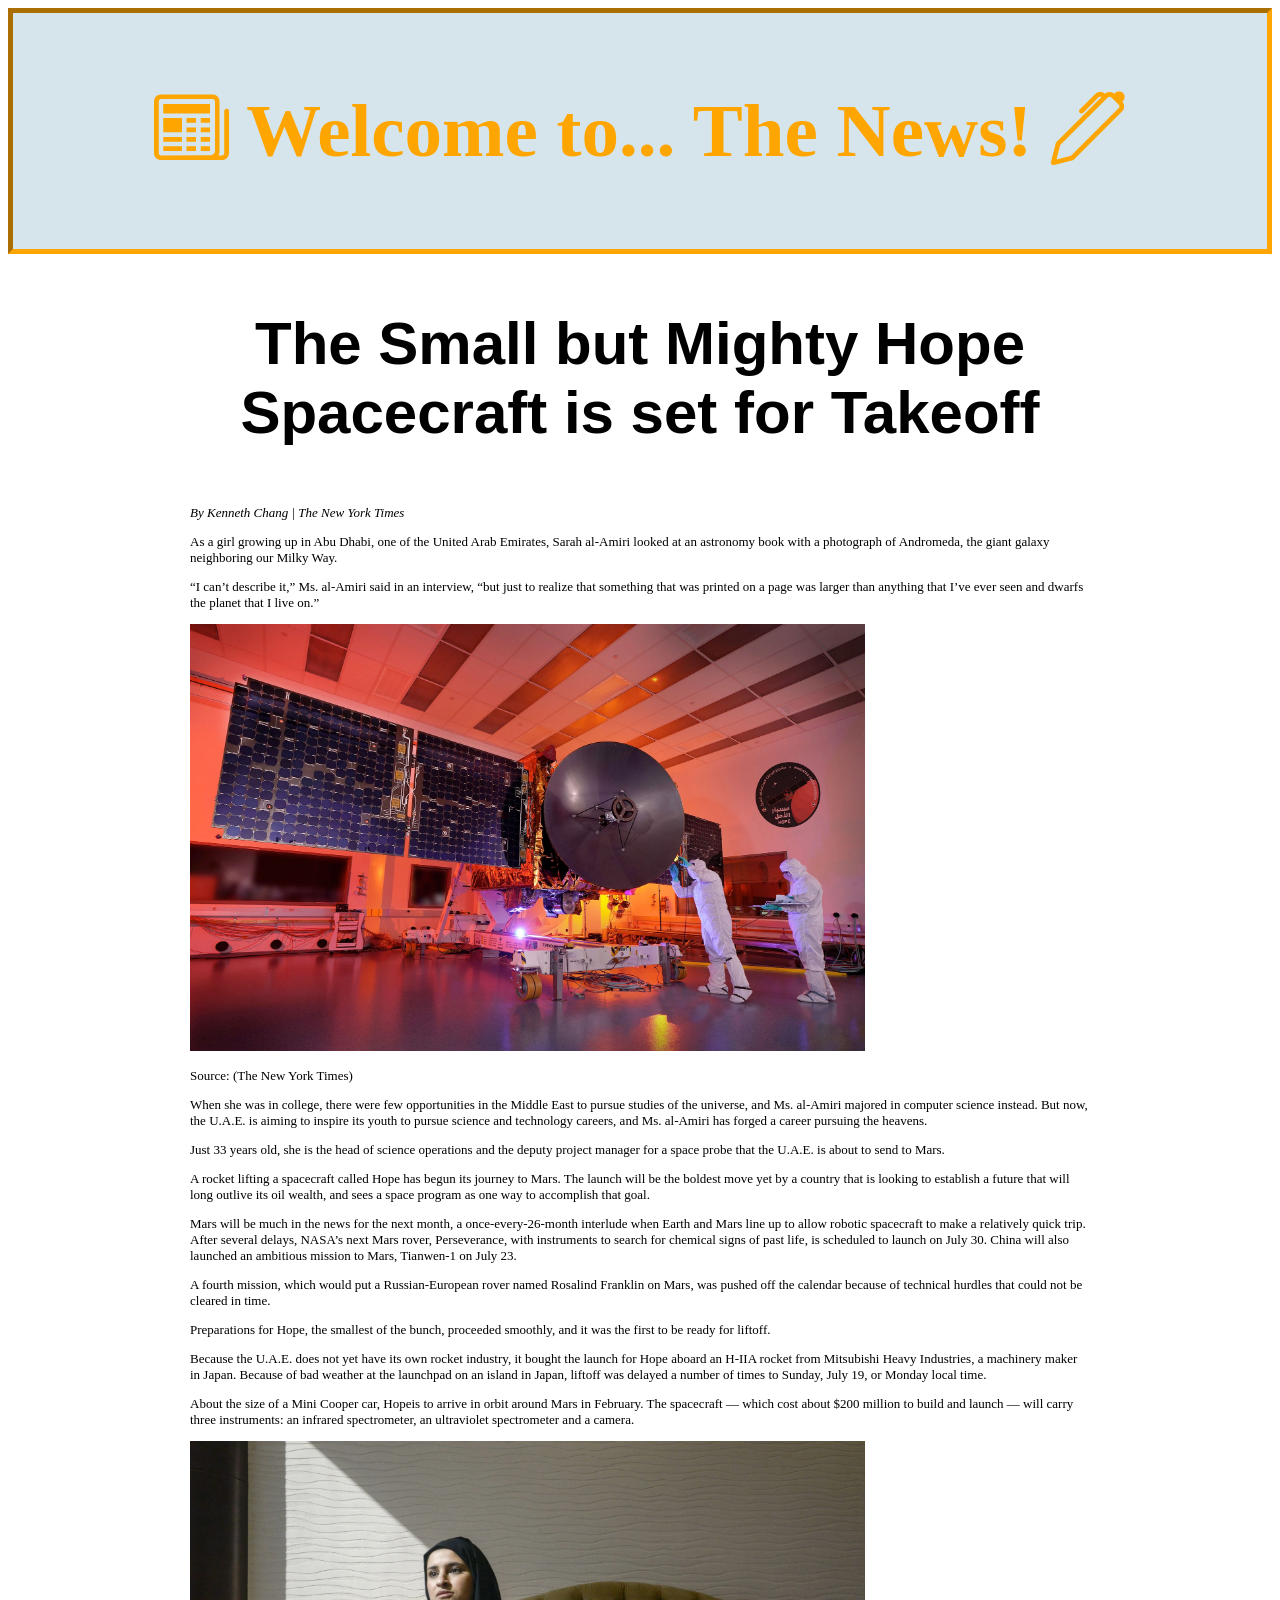
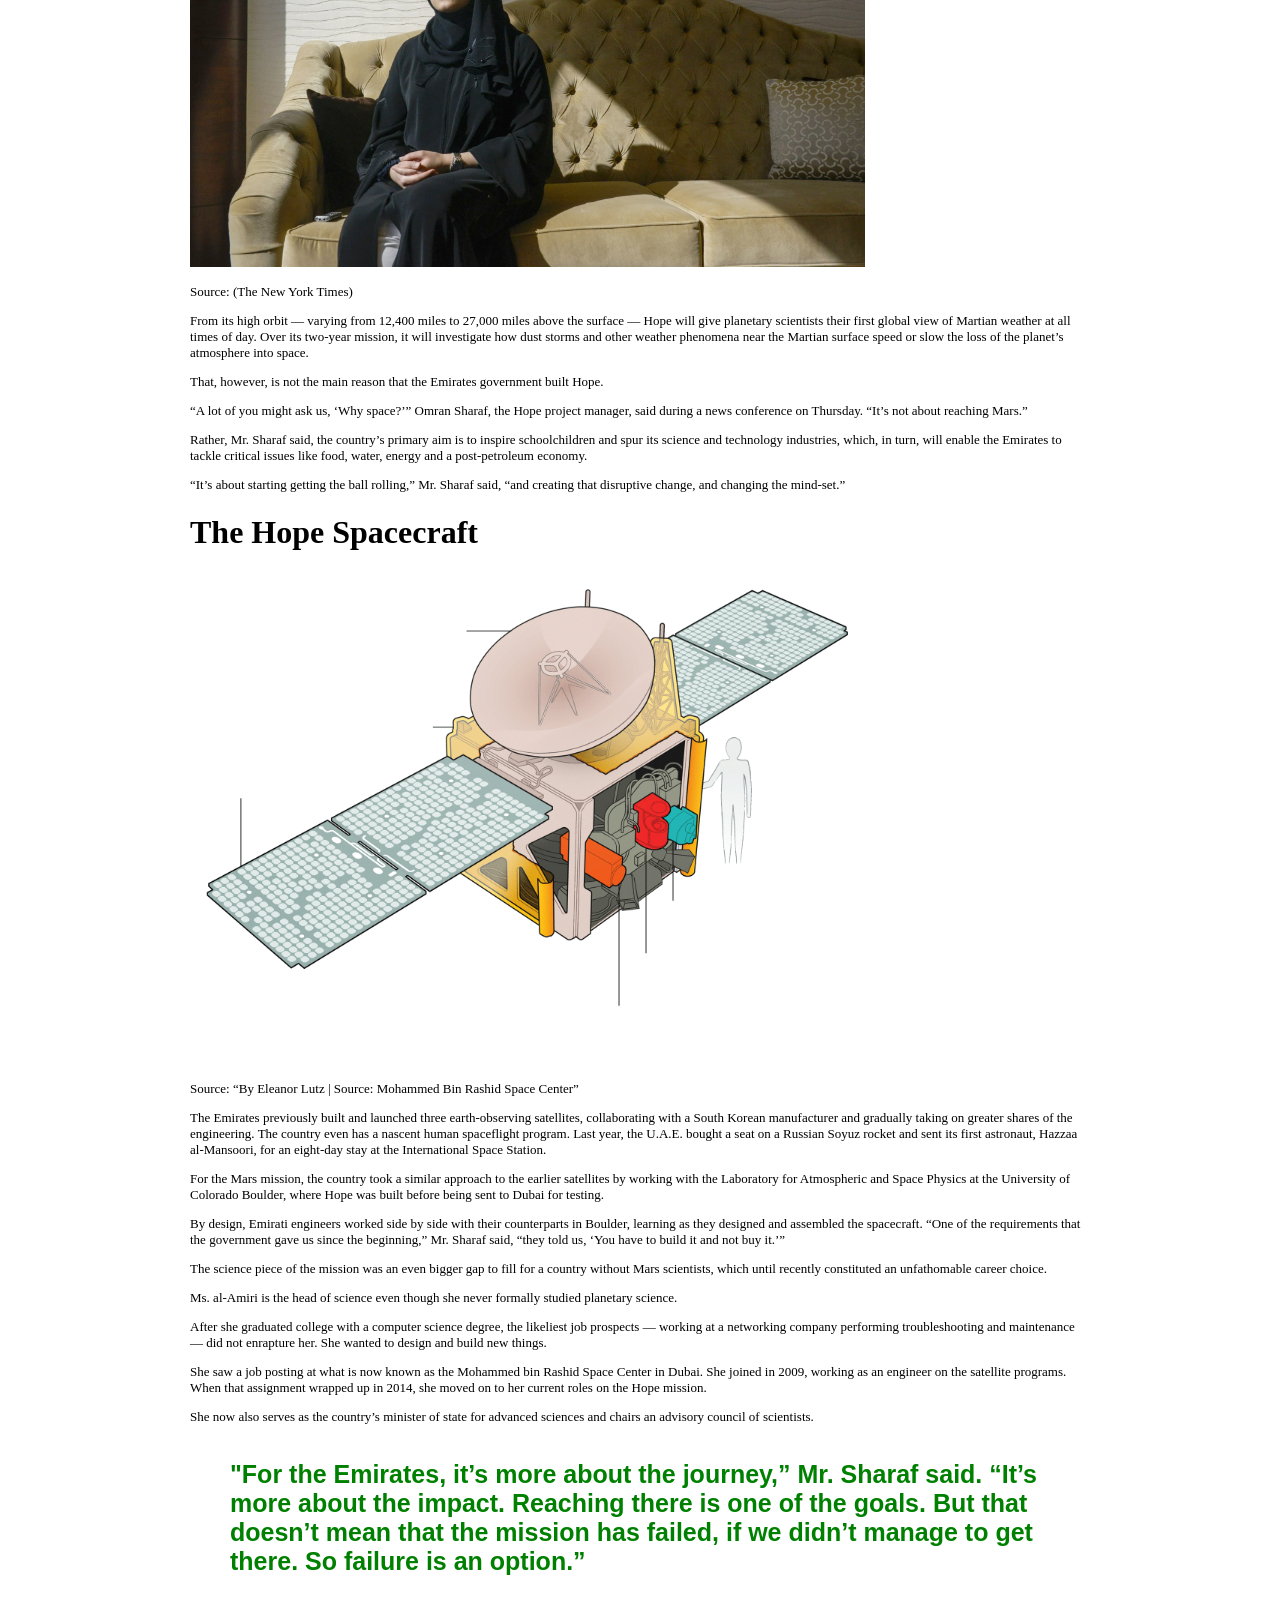
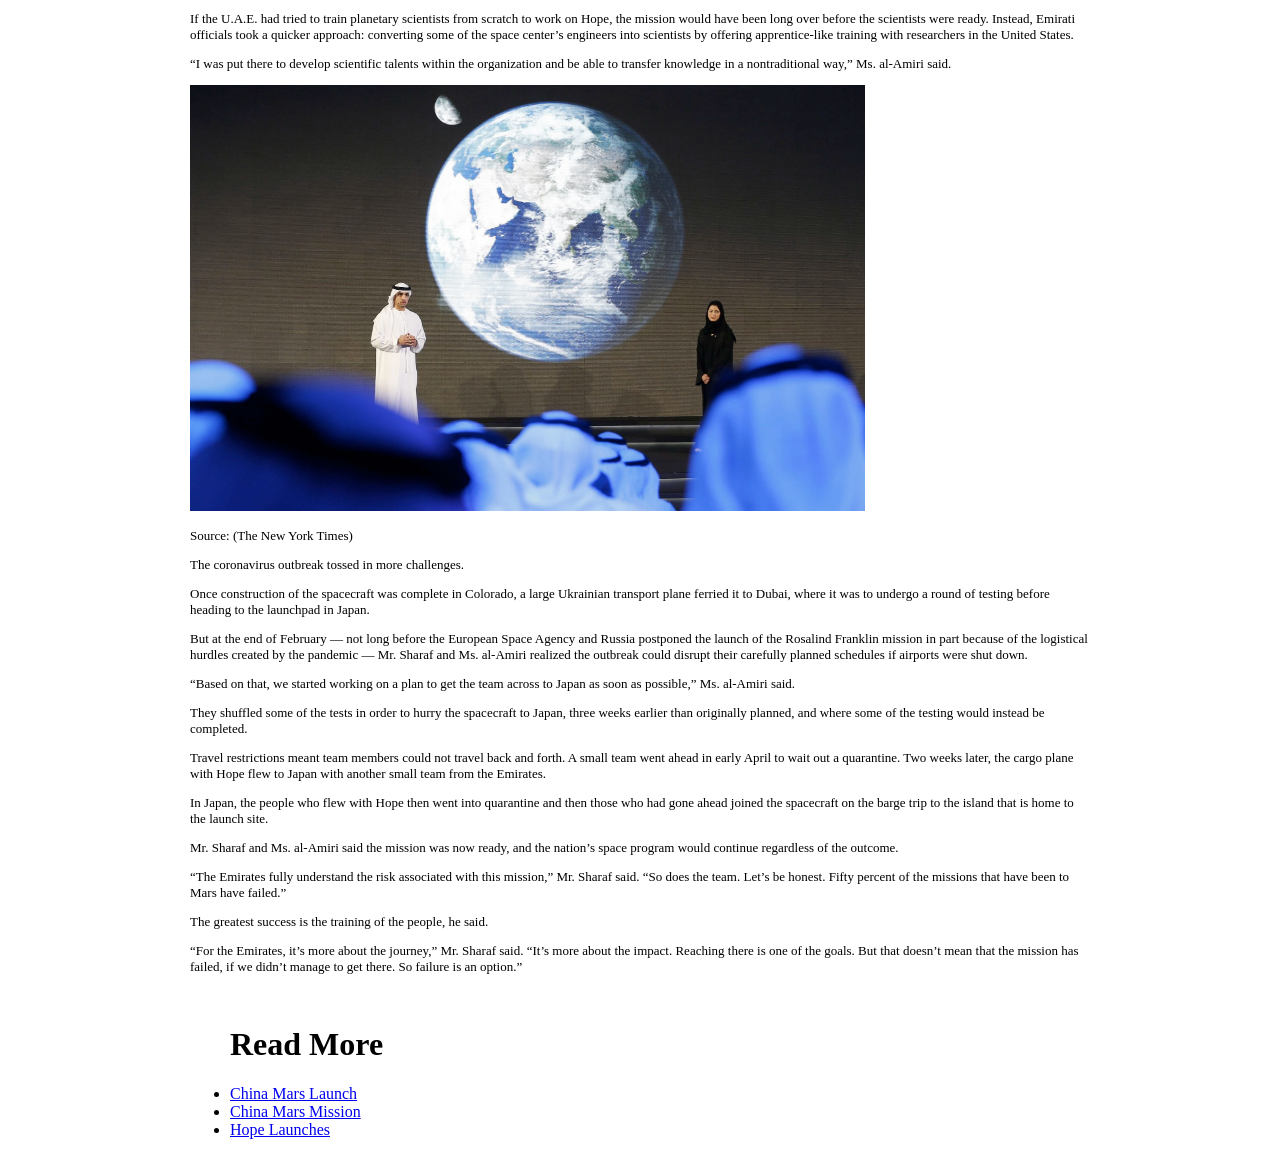
<file: ColasantiLayout/index.html>
<!DOCTYPE html>
<html lang="en">
    <head>
        <title>
            The News 
        </title>
        <link rel="stylesheet" type="text/css" href="stylesheet.css">
        <link rel="stylesheet" href="https://cdn.jsdelivr.net/npm/bootstrap-icons@1.3.0/font/bootstrap-icons.css">
    </head>
        <body>
            <div class="Topper">
                <i class="bi bi-newspaper"></i>
                Welcome to... The News!
                <i class="bi bi-pen"></i>
            </div>
            <!--Page Topper Here-->
            <div id="content">
                <div class="Headline">
                    <h1>The Small but Mighty Hope Spacecraft is set for Takeoff</h1>
                </div>
                <div id="byline">
                    <p>By Kenneth Chang | The New York Times</p>
                </div>

                <p>As a girl growing up in Abu Dhabi, one of the United Arab Emirates, Sarah al-Amiri looked at an astronomy book with a photograph of Andromeda, the giant galaxy neighboring our Milky Way.</p>

                <p>“I can’t describe it,” Ms. al-Amiri said in an interview, “but just to realize that something that was printed on a page was larger than anything that I’ve ever seen and dwarfs the planet that I live on.”</p>
                <div class="pictures">
                    <img src="Images/uae-mars3.jpg" alt="Two engineers are working on the Mars probe">
                    <p>Source: (The New York Times)</p>
                </div>

                <p>When she was in college, there were few opportunities in the Middle East to pursue studies of the universe, and Ms. al-Amiri majored in computer science instead. But now, the U.A.E. is aiming to inspire its youth to pursue science and technology careers, and Ms. al-Amiri has forged a career pursuing the heavens.</p>

                <p>Just 33 years old, she is the head of science operations and the deputy project manager for a space probe that the U.A.E. is about to send to Mars.</p>

                <p>A rocket lifting a spacecraft called Hope has begun its journey to Mars. The launch will be the boldest move yet by a country that is looking to establish a future that will long outlive its oil wealth, and sees a space program as one way to accomplish that goal.</p>

                <p>Mars will be much in the news for the next month, a once-every-26-month interlude when Earth and Mars line up to allow robotic spacecraft to make a relatively quick trip. After several delays, NASA’s next Mars rover, Perseverance, with instruments to search for chemical signs of past life, is scheduled to launch on July 30. China will also launched an ambitious mission to Mars, Tianwen-1 on July 23.</p>

                <p>A fourth mission, which would put a Russian-European rover named Rosalind Franklin on Mars, was pushed off the calendar because of technical hurdles that could not be cleared in time.</p>

                <p>Preparations for Hope, the smallest of the bunch, proceeded smoothly, and it was the first to be ready for liftoff.</p>

                <p>Because the U.A.E. does not yet have its own rocket industry, it bought the launch for Hope aboard an H-IIA rocket from Mitsubishi Heavy Industries, a machinery maker in Japan. Because of bad weather at the launchpad on an island in Japan, liftoff was delayed a number of times to Sunday, July 19, or Monday local time.</p>

                <p>About the size of a Mini Cooper car, Hopeis to arrive in orbit around Mars in February. The spacecraft — which cost about $200 million to build and launch — will carry three instruments: an infrared spectrometer, an ultraviolet spectrometer and a camera.</p>

                <div class="pictures">
                    <img src="Images/uae-mars1.jpg" alt="Sarah al-Amiri looking off in the distance">
                    <p>Source: (The New York Times)</p>
                </div>

                <p>From its high orbit — varying from 12,400 miles to 27,000 miles above the surface — Hope will give planetary scientists their first global view of Martian weather at all times of day. Over its two-year mission, it will investigate how dust storms and other weather phenomena near the Martian surface speed or slow the loss of the planet’s atmosphere into space.</p>

                <p>That, however, is not the main reason that the Emirates government built Hope.</p>

                <p>“A lot of you might ask us, ‘Why space?’” Omran Sharaf, the Hope project manager, said during a news conference on Thursday. “It’s not about reaching Mars.”</p>

                <p>Rather, Mr. Sharaf said, the country’s primary aim is to inspire schoolchildren and spur its science and technology industries, which, in turn, will enable the Emirates to tackle critical issues like food, water, energy and a post-petroleum economy.</p>

                <p>“It’s about starting getting the ball rolling,” Mr. Sharaf said, “and creating that disruptive change, and changing the mind-set.”</p>

                <div class="pictures">
                    <h1>The Hope Spacecraft</h1>
                    <img src="Images/hope-spacecraft-graphic.gif" alt="The United Arab Emirates’ first Mars mission aims to investigate the Martian atmosphere. The orbiter’s giant solar panel wings will deploy in space after launch.">
                    <p>Source: “By Eleanor Lutz | Source: Mohammed Bin Rashid Space Center”</p>
                </div>

                <p>The Emirates previously built and launched three earth-observing satellites, collaborating with a South Korean manufacturer and gradually taking on greater shares of the engineering. The country even has a nascent human spaceflight program. Last year, the U.A.E. bought a seat on a Russian Soyuz rocket and sent its first astronaut, Hazzaa al-Mansoori, for an eight-day stay at the International Space Station.</p>

                <p>For the Mars mission, the country took a similar approach to the earlier satellites by working with the Laboratory for Atmospheric and Space Physics at the University of Colorado Boulder, where Hope was built before being sent to Dubai for testing.</p>

                <p>By design, Emirati engineers worked side by side with their counterparts in Boulder, learning as they designed and assembled the spacecraft. “One of the requirements that the government gave us since the beginning,” Mr. Sharaf said, “they told us, ‘You have to build it and not buy it.’”</p>

                <p>The science piece of the mission was an even bigger gap to fill for a country without Mars scientists, which until recently constituted an unfathomable career choice.</p>

                <p>Ms. al-Amiri is the head of science even though she never formally studied planetary science.</p>

                <p>After she graduated college with a computer science degree, the likeliest job prospects — working at a networking company performing troubleshooting and maintenance — did not enrapture her. She wanted to design and build new things.</p>

                <p>She saw a job posting at what is now known as the Mohammed bin Rashid Space Center in Dubai. She joined in 2009, working as an engineer on the satellite programs. When that assignment wrapped up in 2014, she moved on to her current roles on the Hope mission.</p>

                <p>She now also serves as the country’s minister of state for advanced sciences and chairs an advisory council of scientists.</p>

                <blockquote>"For the Emirates, it’s more about the journey,” Mr. Sharaf said. “It’s more about the impact. Reaching there is one of the goals. But that doesn’t mean that the mission has failed, if we didn’t manage to get there. So failure is an option.”</blockquote>

                <p>If the U.A.E. had tried to train planetary scientists from scratch to work on Hope, the mission would have been long over before the scientists were ready. Instead, Emirati officials took a quicker approach: converting some of the space center’s engineers into scientists by offering apprentice-like training with researchers in the United States.</p>

                <p>“I was put there to develop scientific talents within the organization and be able to transfer knowledge in a nontraditional way,” Ms. al-Amiri said.</p>

                <div class="pictures">
                    <img src="Images/uae-mars2.jpg" alt="al-Amiri and a collegue explain their plan at a conference">
                    <p>Source: (The New York Times)</p>
                </div>
                
                <p>The coronavirus outbreak tossed in more challenges.</p>

                <p>Once construction of the spacecraft was complete in Colorado, a large Ukrainian transport plane ferried it to Dubai, where it was to undergo a round of testing before heading to the launchpad in Japan.</p>

                <p>But at the end of February — not long before the European Space Agency and Russia postponed the launch of the Rosalind Franklin mission in part because of the logistical hurdles created by the pandemic — Mr. Sharaf and Ms. al-Amiri realized the outbreak could disrupt their carefully planned schedules if airports were shut down.</p>

                <p>“Based on that, we started working on a plan to get the team across to Japan as soon as possible,” Ms. al-Amiri said.</p>

                <p>They shuffled some of the tests in order to hurry the spacecraft to Japan, three weeks earlier than originally planned, and where some of the testing would instead be completed.</p>

                <p>Travel restrictions meant team members could not travel back and forth. A small team went ahead in early April to wait out a quarantine. Two weeks later, the cargo plane with Hope flew to Japan with another small team from the Emirates.</p>

                <p>In Japan, the people who flew with Hope then went into quarantine and then those who had gone ahead joined the spacecraft on the barge trip to the island that is home to the launch site.</p>

                <p>Mr. Sharaf and Ms. al-Amiri said the mission was now ready, and the nation’s space program would continue regardless of the outcome.</p>

                <p>“The Emirates fully understand the risk associated with this mission,” Mr. Sharaf said. “So does the team. Let’s be honest. Fifty percent of the missions that have been to Mars have failed.”</p>

                <p>The greatest success is the training of the people, he said.</p>

                <p>“For the Emirates, it’s more about the journey,” Mr. Sharaf said. “It’s more about the impact. Reaching there is one of the goals. But that doesn’t mean that the mission has failed, if we didn’t manage to get there. So failure is an option.”</p>

                <ul class="reading">
                    <h1>Read More</h1>
                    <li><a href="https://www.nytimes.com/2020/07/22/science/mars-china-launch.html?action=click&block=associated_collection_recirc&impression_id=8fa169b0-cd41-11ea-9e45-6dfedec6de97&index=0&pgtype=Article&region=footer"> China Mars Launch</a> </li>
                    <li><a href="https://www.nytimes.com/2020/07/22/science/china-mars-mission.html?action=click&block=associated_collection_recirc&impression_id=8fa169b1-cd41-11ea-9e45-6dfedec6de97&index=1&pgtype=Article&region=footer"> China Mars Mission</a> </li>
                    <li><a href="https://www.nytimes.com/2020/07/19/science/emirates-mars-mission.html?action=click&block=associated_collection_recirc&impression_id=8fa169b2-cd41-11ea-9e45-6dfedec6de97&index=2&pgtype=Article&region=footer"> Hope Launches </a> </li>
                    </ul>

            </div>
        </body>
</html>
</file>
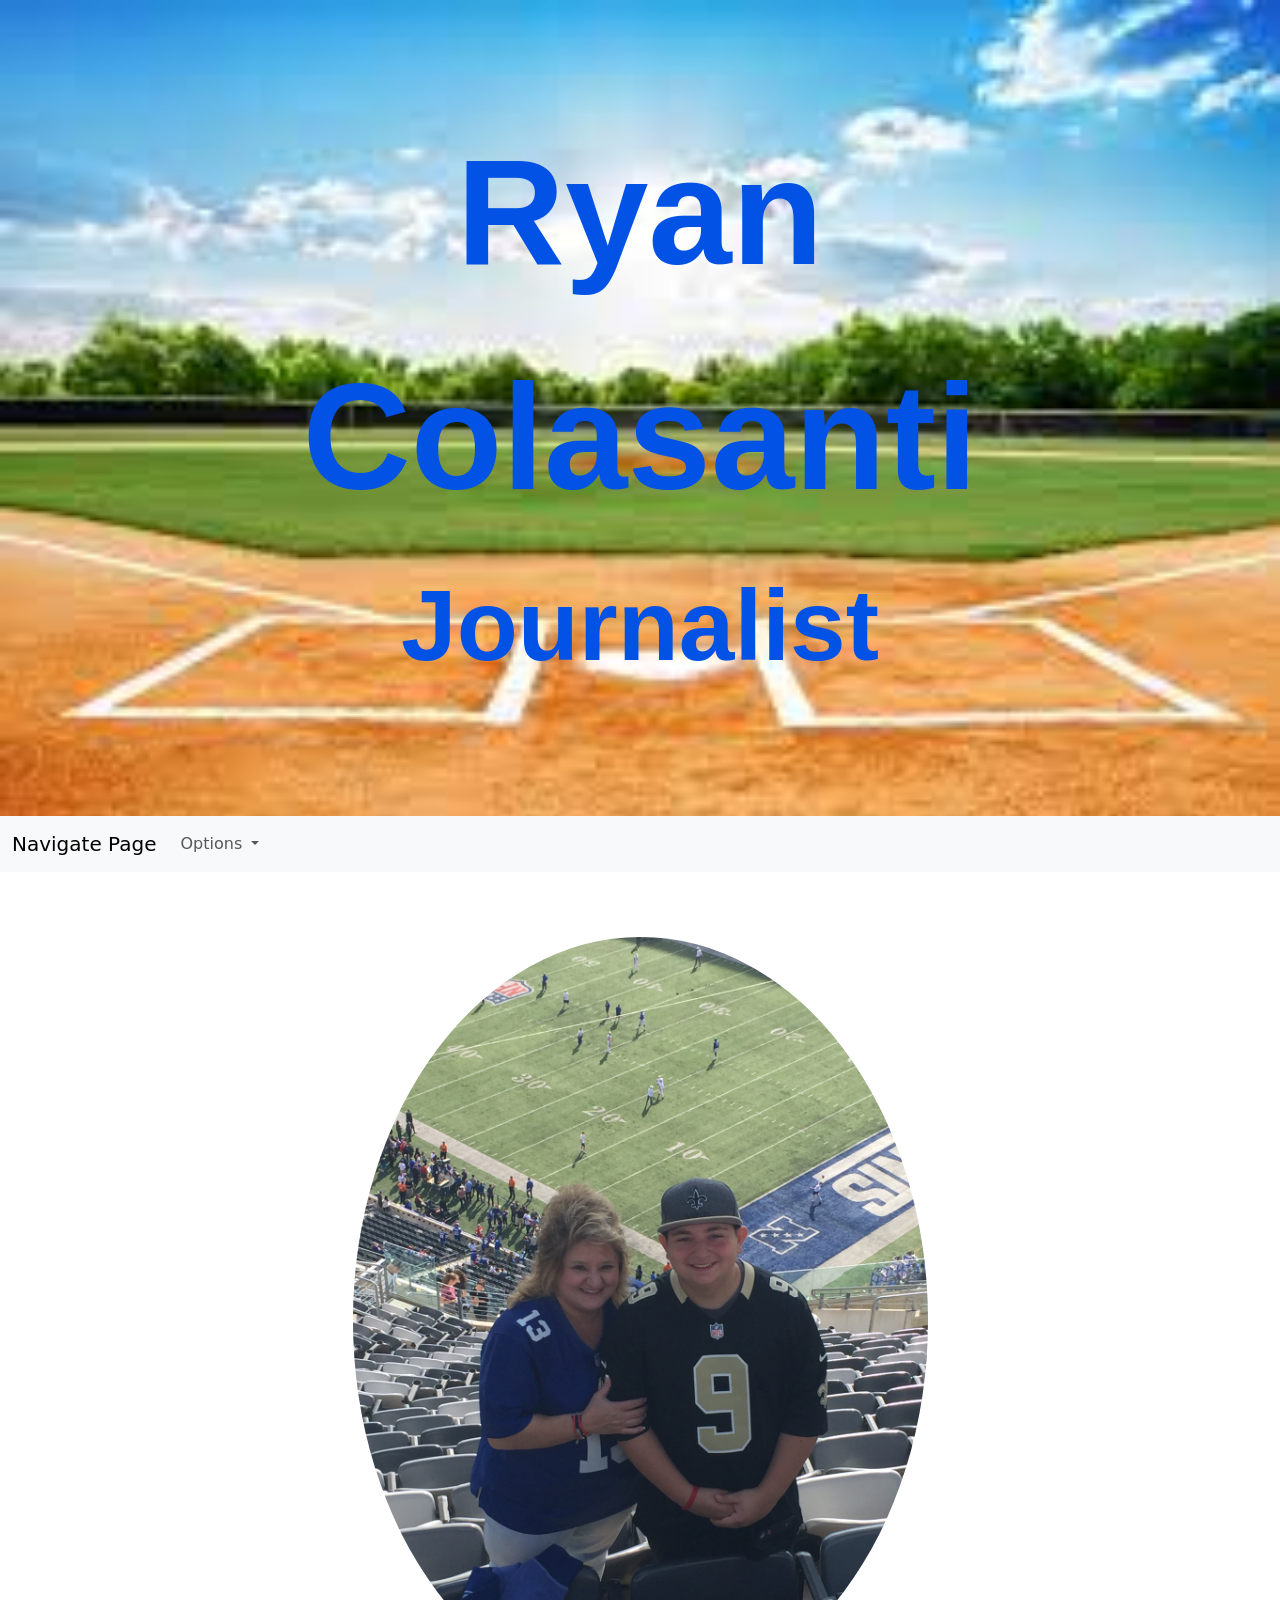
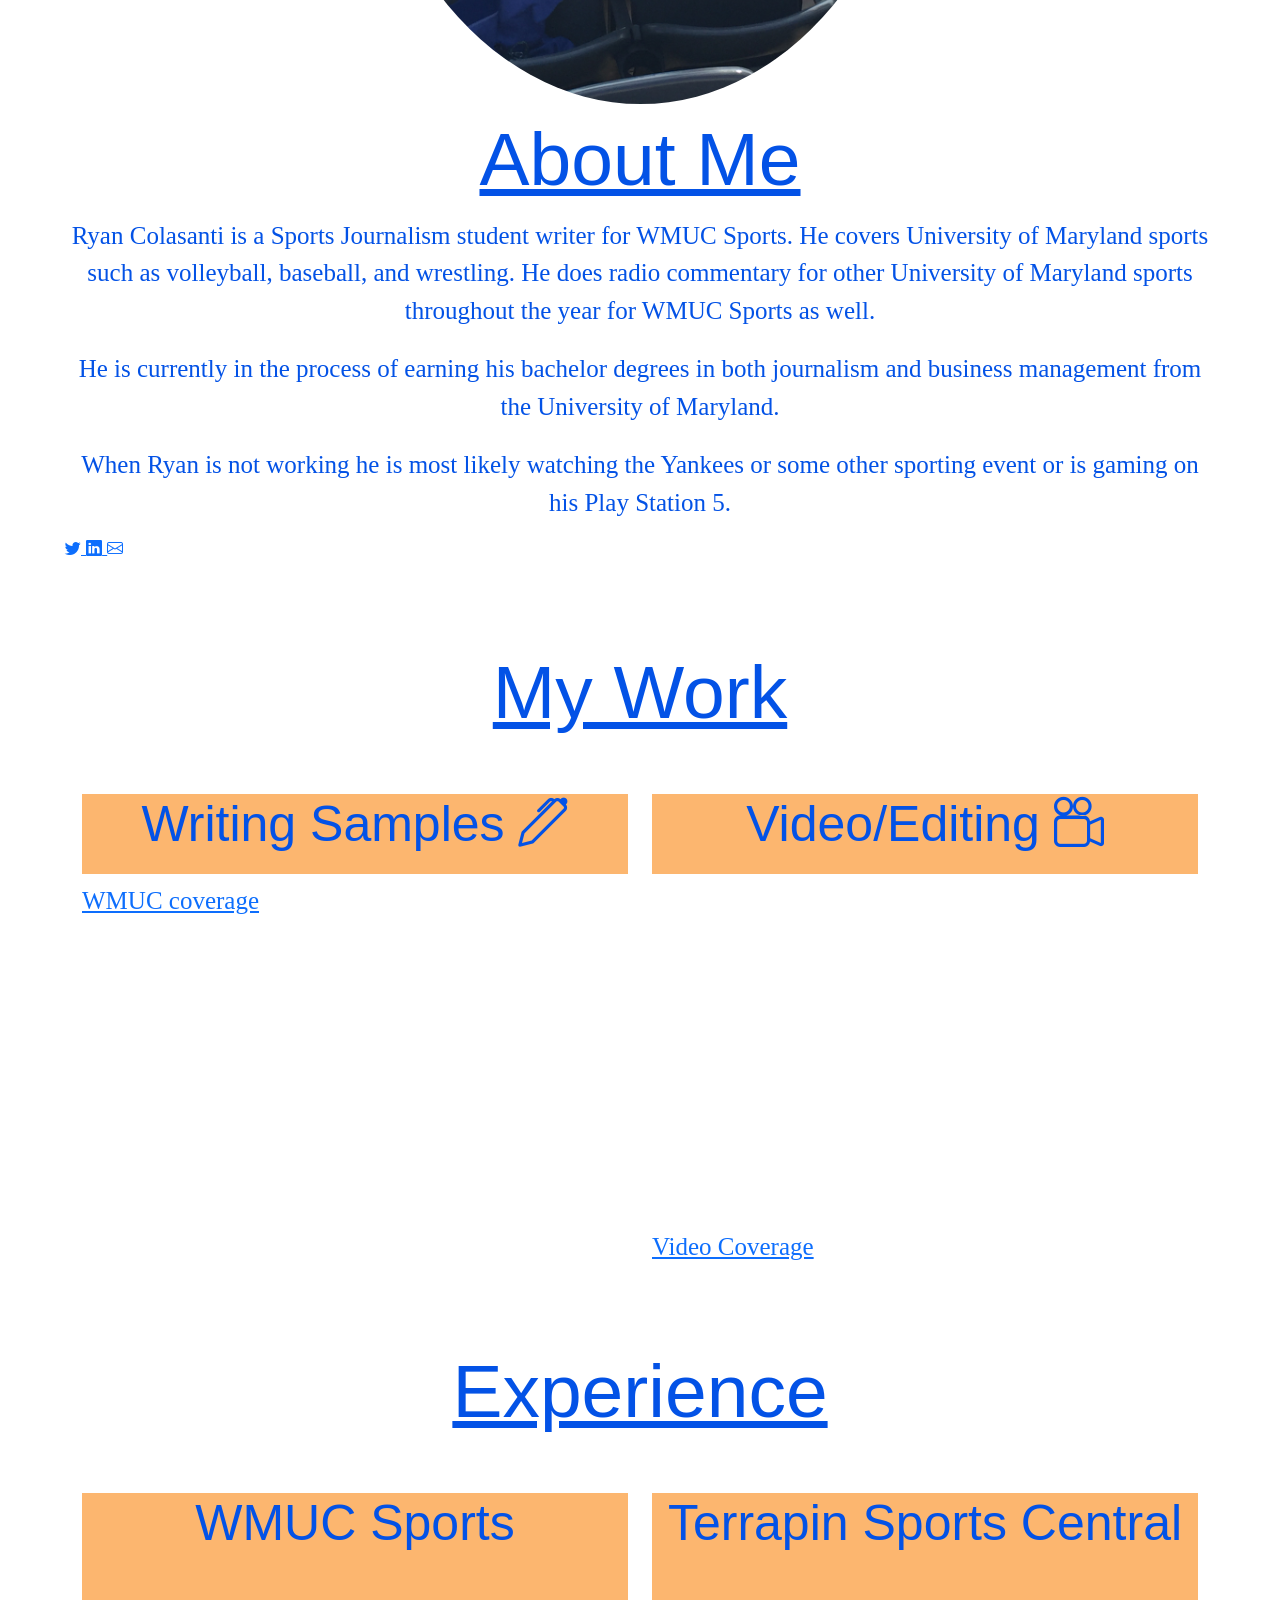
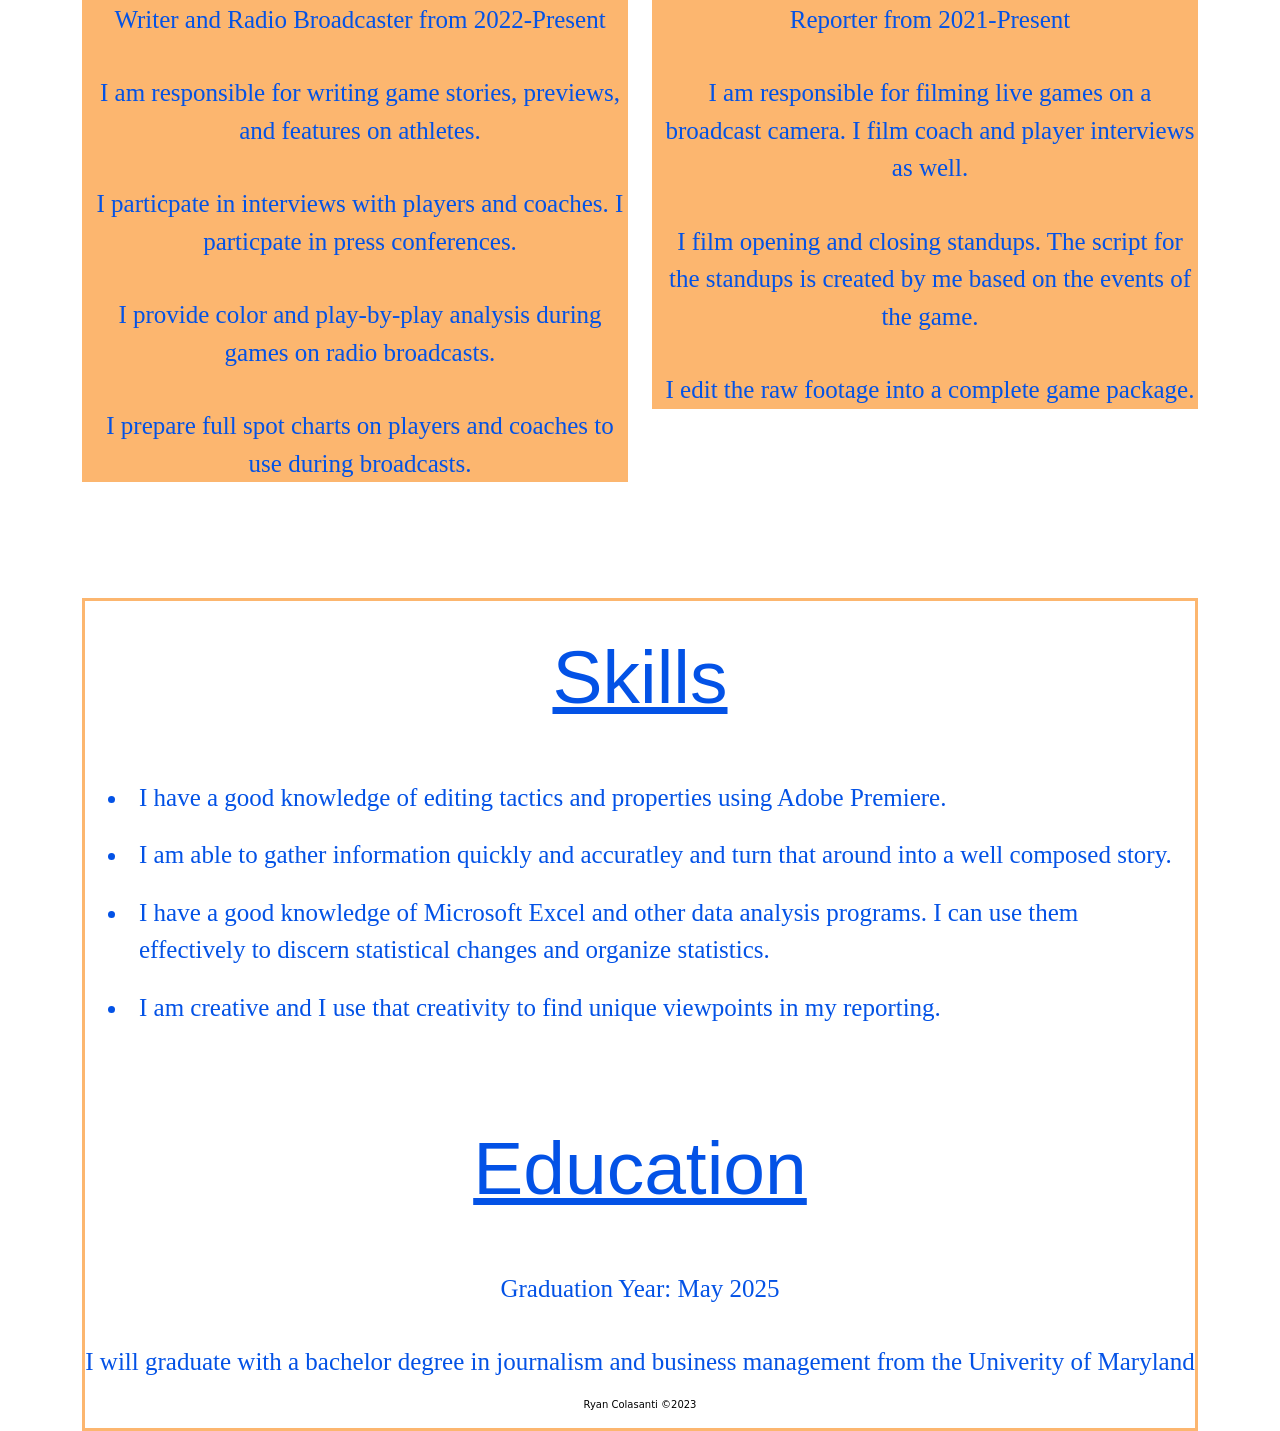
<file: Final_Resume/index.html>
<!DOCTYPE HTML>

<html lang="en"> 
    <head>
        <!-- required meta tags -->
        <meta charset="utf-8">
        <meta name="viewport" content="width=device-width, initial-scale=1">
        <title> Ryan's Resume </title>
        <meta name="description" content="Merrill College of Journalism, UMD">
        <meta name="author" content="Ryan Colasanti">
        <!-- Bootstrap CSS -->

        <link href="https://cdn.jsdelivr.net/npm/bootstrap@5.0.2/dist/css/bootstrap.min.css" rel="stylesheet"          integrity="sha384-EVSTQN3/azprG1Anm3QDgpJLIm9Nao0Yz1ztcQTwFspd3yD65VohhpuuCOmLASjC" crossorigin="anonymous">

        <!-- Add bootstrap icons (it's basically a custom font) -->

        <link rel="stylesheet" href="https://cdn.jsdelivr.net/npm/bootstrap-icons@1.3.0/font/bootstrap-icons.css">
        <link rel="stylesheet" type="text/css" href="stylesheet3.css">

    </head>

    <body>

        <div class="Topper">
            Ryan Colasanti
            <p>Journalist</p>
        </div>
        <!-- Navbar start-->

        <nav class="navbar navbar-expand-lg navbar-light bg-light">

            <div class="container-fluid">
        
            <a class="navbar-brand" href="#">Navigate Page</a>
        
            <button class="navbar-toggler" type="button" data-bs-toggle="collapse" data-bs-target="#navbarSupportedContent" aria-controls="navbarSupportedContent" aria-expanded="false" aria-label="Toggle navigation">
        
                <span class="navbar-toggler-icon"></span>
        
            </button>
        
            <div class="collapse navbar-collapse" id="navbarSupportedContent">
        
                <ul class="navbar-nav me-auto mb-2 mb-lg-0">
        
                <li class="nav-item dropdown">
        
                    <a class="nav-link dropdown-toggle" href="#" id="navbarDropdown" role="button" data-bs-toggle="dropdown" aria-expanded="false">
        
                    Options
        
                    </a>
        
                    <ul class="dropdown-menu" aria-labelledby="navbarDropdown">
        
                    <li><a class="dropdown-item" href="#">About Me</a></li>
        
                    <li><a class="dropdown-item" href="#">My Work</a></li>

                    <li><a class="dropdown-item" href="#">Experience</a></li>

                    <li><a class="dropdown-item" href="#">Skills</a></li>

                    <li><a class="dropdown-item" href="#">Education</a></li>
        
                    <li><hr class="dropdown-divider"></li>
        
                    
        
                    </ul>
        
                </li>
        
                </ul>
        
            </div>
        
            </div>
  
        </nav>
  
        <!-- Navbar end-->

        <!--About Me Section-->

        <div class="Me">
            <img src="IMG_1365.JPG" alt="piture of a young me with my Mom at our first football game">
            <h1>About Me</h1>
            
            <p>Ryan Colasanti is a Sports Journalism student writer for WMUC Sports. He covers University of Maryland sports such as volleyball, baseball, and wrestling. He does radio commentary for other University of Maryland sports throughout the year for WMUC Sports as well.</p>

            <p>He is currently in the process of earning his bachelor degrees in both journalism and business management from the University of Maryland.</p>

            <p>When Ryan is not working he is most likely watching the Yankees or some other sporting event or is gaming on his Play Station 5.</p>

            <a href="https://twitter.com/ColasantiRyan">
                <i class="bi bi-twitter"></i>
            </a>

            <a href="https://www.linkedin.com/in/ryan-colasanti/">
                <i class="bi bi-linkedin"></i>
            </a>

            <a href="mailto:Rmcolasanti914@gmail.com">
                <i class="bi bi-envelope"></i>
            </a>
        </div>

        <!--About Me Section Ends-->
  

        <!--My Work Section Begins -->

        <div class="Work">
            My Work
        </div>

        <div class="container">

            <div class="row">

            <div class="col-md-6">

                <h3>Writing Samples
                    <i class="bi bi-pen"></i>
                </h3>

                <a href="http://wmucsports.net/author/ryan-colasanti/"> WMUC coverage </a>

            </div>


                <div class="col-md-6">
            
                    <h3>Video/Editing
                        <i class="bi bi-camera-reels"></i>
                    </h3>
            
                    <iframe width="560" height="315" src="https://www.youtube.com/embed/ewYwOewnKQQ" title="YouTube video player" frameborder="0" allow="accelerometer; autoplay; clipboard-write; encrypted-media; gyroscope; picture-in-picture; web-share" allowfullscreen></iframe>

                    <br>
                    <br>

                    <a href="https://twitter.com/TerpsCentral/status/1515683999569661961"> Video Coverage</a>
                </div>

            </div>

        </div>

        <!-- My Work Section Ends-->

        <!--Experience Section Begins-->

        <div class="Jobs">
            Experience
        </div>

        <div class="container">

            <div class="row">
        
              <div class="col-md-6">
                
                <div class="fill">
                  <h1>WMUC Sports</h1>
        
                  <p>Writer and Radio Broadcaster from 2022-Present</p>

                  <p>I am responsible for writing game stories, previews, and features on athletes.</p>

                  <p>I particpate in interviews with players and coaches. I particpate in press conferences.</p>

                  <p>I provide color and play-by-play analysis during games on radio broadcasts.</p>

                  <p>I prepare full spot charts on players and coaches to use during broadcasts.</p>
                </div>
        
              </div>
        
        
                  <div class="col-md-6">

                    <div class="fill">
                        <h1>Terrapin Sports Central</h1>
              
                        <p>Reporter from 2021-Present</p>
      
                        <p>I am responsible for filming live games on a broadcast camera. I film coach and player interviews as well.</p>
      
                        <p>I film opening and closing standups. The script for the standups is created by me based on the events of the game.</p>
      
                        <p>I edit the raw footage into a complete game package.</p>
                      
                    </div>
            
                  </div>
        
        </div>

        <!--Experience Section Ends-->

        <!--Skills Section Begins-->

        <div id="border">

            <div class="Skills">
                Skills
            </div>

            <div class="container">

                <div class="row">
            
                <div class="col-md-12">

                    <ul>
                        <li>I have a good knowledge of editing tactics and properties using Adobe Premiere.</li>
                        <li>I am able to gather information quickly and accuratley and turn that around into a well composed story.</li>
                        <li>I have a good knowledge of Microsoft Excel and other data analysis programs. I can use them effectively to discern statistical changes and organize statistics.</li>
                        <li>I am creative and I use that creativity to find unique viewpoints in my reporting.</li> 
                    </ul>
            
                </div>
            </div>
        </div>

        <!--Skills Section Ends-->

        <!--Education Section Begins-->

        <div class="education">
            Education
        </div>

        <div class="text">
            <p>Graduation Year: May 2025</p>
            <p>I will graduate with a bachelor degree in journalism and business management from the Univerity of Maryland</p>
        </div>

        <!--Education Section Ends-->

        <p>Ryan Colasanti ©2023</p>

        <!--Yay! I finished it-->
        
        <!-- Separate Popper and Bootstrap JS goes at the bottom of your body section -->

   

        <script src="https://cdn.jsdelivr.net/npm/@popperjs/core@2.9.2/dist/umd/popper.min.js" integrity="sha384-IQsoLXl5PILFhosVNubq5LC7Qb9DXgDA9i+tQ8Zj3iwWAwPtgFTxbJ8NT4GN1R8p" crossorigin="anonymous"></script>

        <script src="https://cdn.jsdelivr.net/npm/bootstrap@5.0.2/dist/js/bootstrap.min.js" integrity="sha384-cVKIPhGWiC2Al4u+LWgxfKTRIcfu0JTxR+EQDz/bgldoEyl4H0zUF0QKbrJ0EcQF" crossorigin="anonymous"></script>
    </body>
</html>
</file>
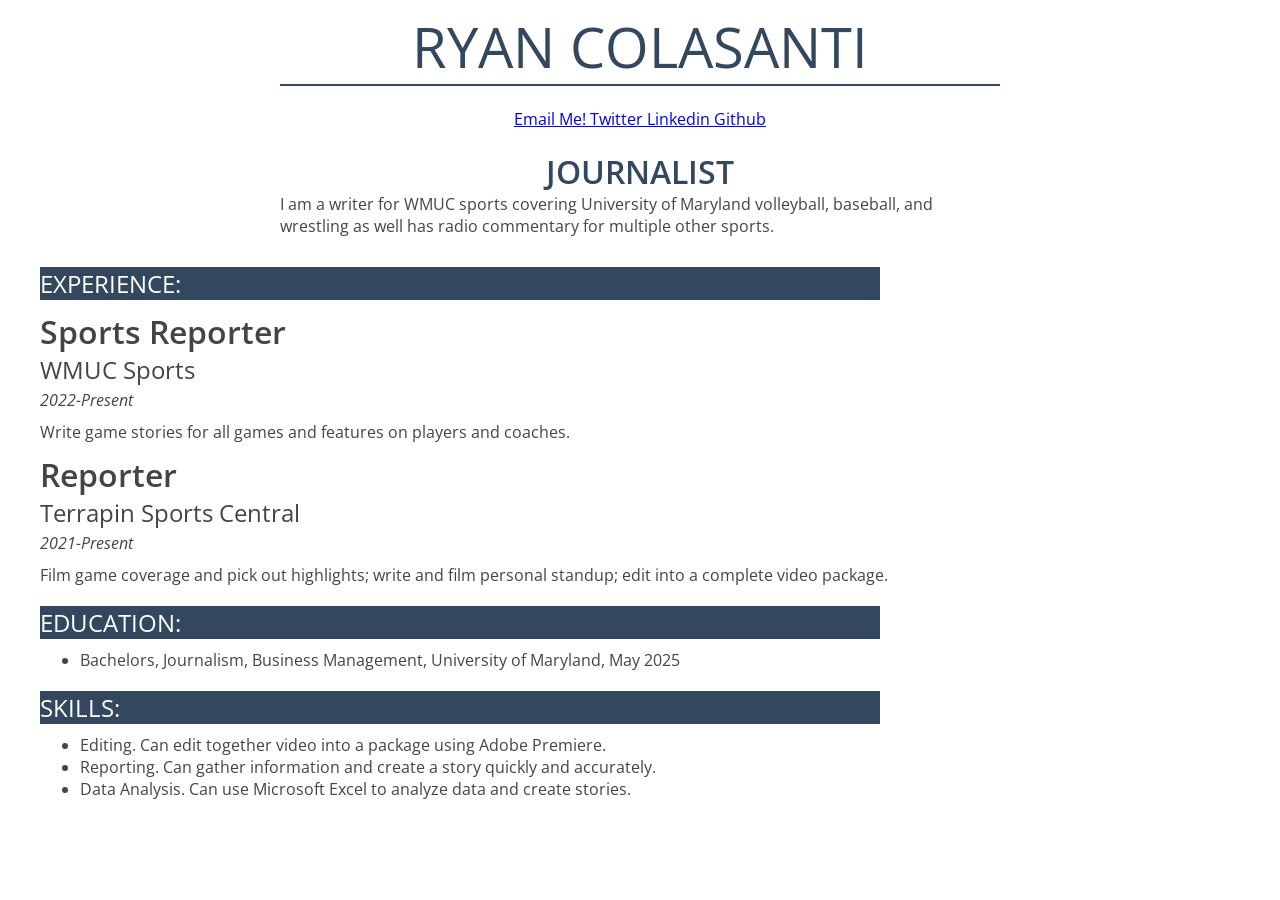
<file: resume/index.html>
<!DOCTYPE html>

<html lang="en">

    <head>

        <link rel="stylesheet" type="text/css" href="style.css"> 

        <link rel="preconnect" href="https://fonts.googleapis.com">
        <link rel="preconnect" href="https://fonts.gstatic.com" crossorigin>
        <link href="https://fonts.googleapis.com/css2?family=Open+Sans:wght@300;400;700&display=swap" rel="stylesheet">

        <title>Ryan Colasanti's Resume</title>

        
    
    </head>

    <body>
        <!-- I built this myself! -->


    <div id="container">
        
        <div id="name">Ryan Colasanti</div>

        <!--<img src="IMG_1365.JPG" width="300px"> -->
        <br>

        <ul class="menu">
        <li><a href="mailto:Rmcolasanti914@gmail.com"> Email Me! </a> </li>
        <li><a href="https://twitter.com/ColasantiRyan"> Twitter </a> </li>
        <li><a href="https://www.linkedin.com/in/ryan-colasanti/"> Linkedin </a> </li>
        <li><a href="https://github.com/rcola220"> Github </a> </li>
        </ul>

        <div id="title">Journalist</div>
        
        <p class="top">I am a writer for WMUC sports covering University of Maryland volleyball, baseball, and wrestling as well has radio commentary for multiple other sports.</p> 

        <!--adding all the different div elements made it kind of confusing to keep track of everything-->
        
        <div class="sectionheader">Experience: </div>
        <div class="jobtitle">Sports Reporter</div>
        <div class="organization">WMUC Sports</div> 
        <div class="date">2022-Present</div>
        <p class="description">Write game stories for all games and features on players and coaches.</p>
        
        <div class="jobtitle">Reporter</div>
        <div class="organization">Terrapin Sports Central</div>
        <div class="date">2021-Present</div>
        <p class="description">Film game coverage and pick out highlights; write and film personal standup; edit into a complete video package.</p>
        
        <div class="sectionheader">Education: </div>
        <ul id="degrees">
        <li>Bachelors, Journalism, Business Management, University of Maryland, May 2025</li>
        </ul>
        
        <div class="sectionheader">Skills: </div>
        <ul id="do">
        <li>Editing. Can edit together video into a package using Adobe Premiere.</li>
        <li>Reporting. Can gather information and create a story quickly and accurately.</li>
        <li>Data Analysis. Can use Microsoft Excel to analyze data and create stories.</li> </ul>
         
        
    </div>
    </body>

</html>
</file>
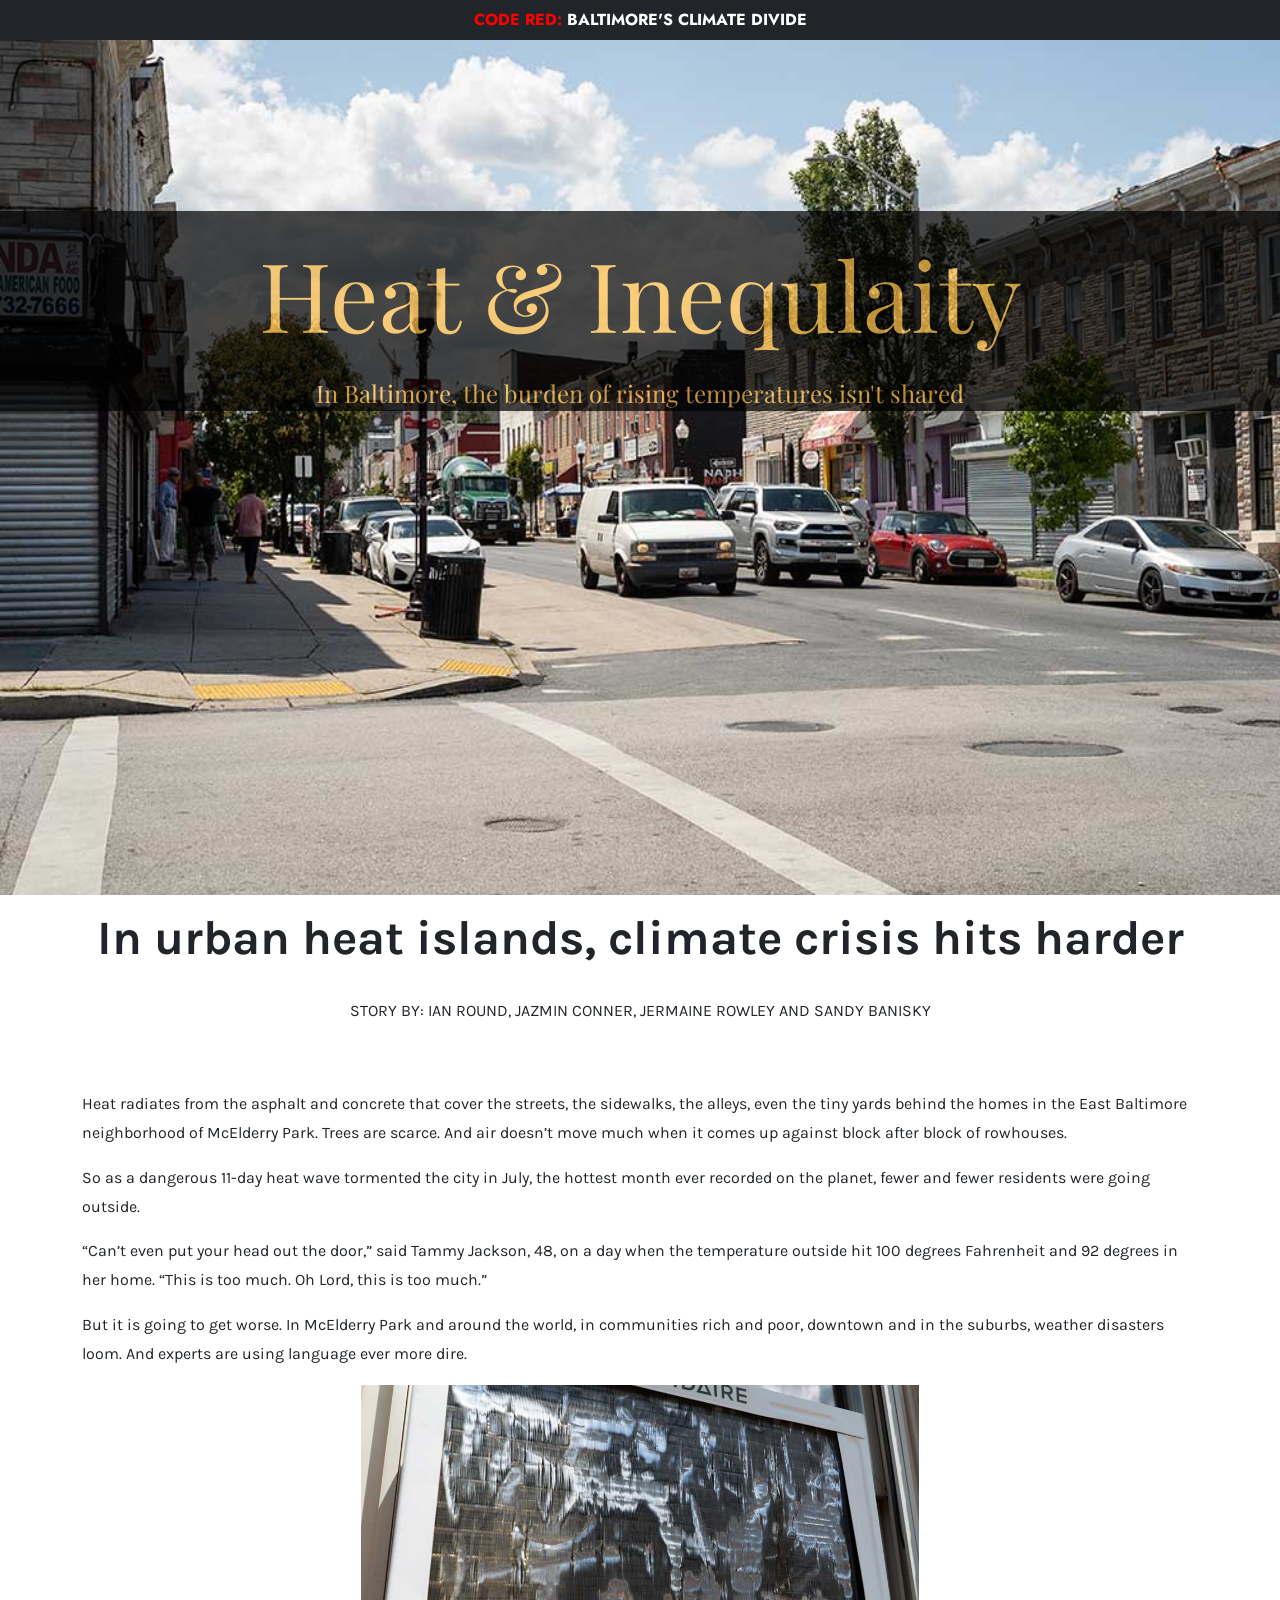
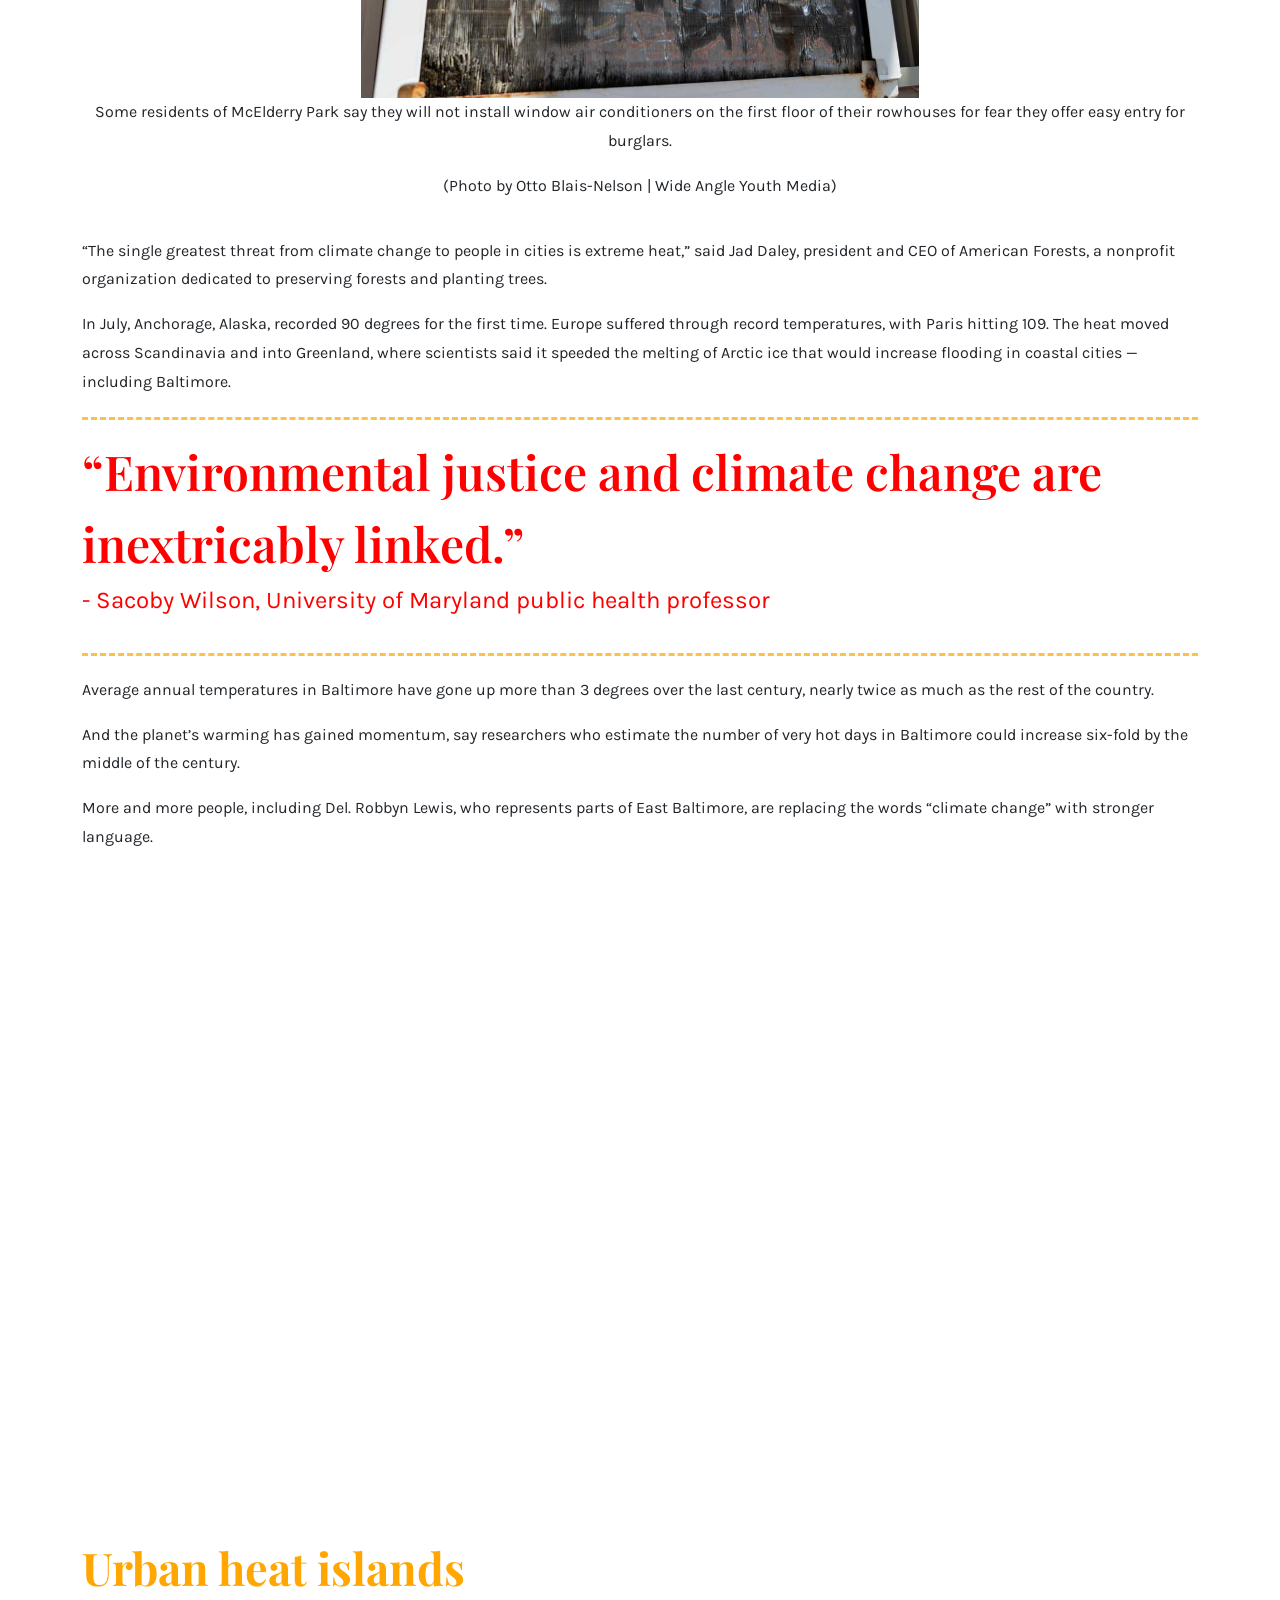
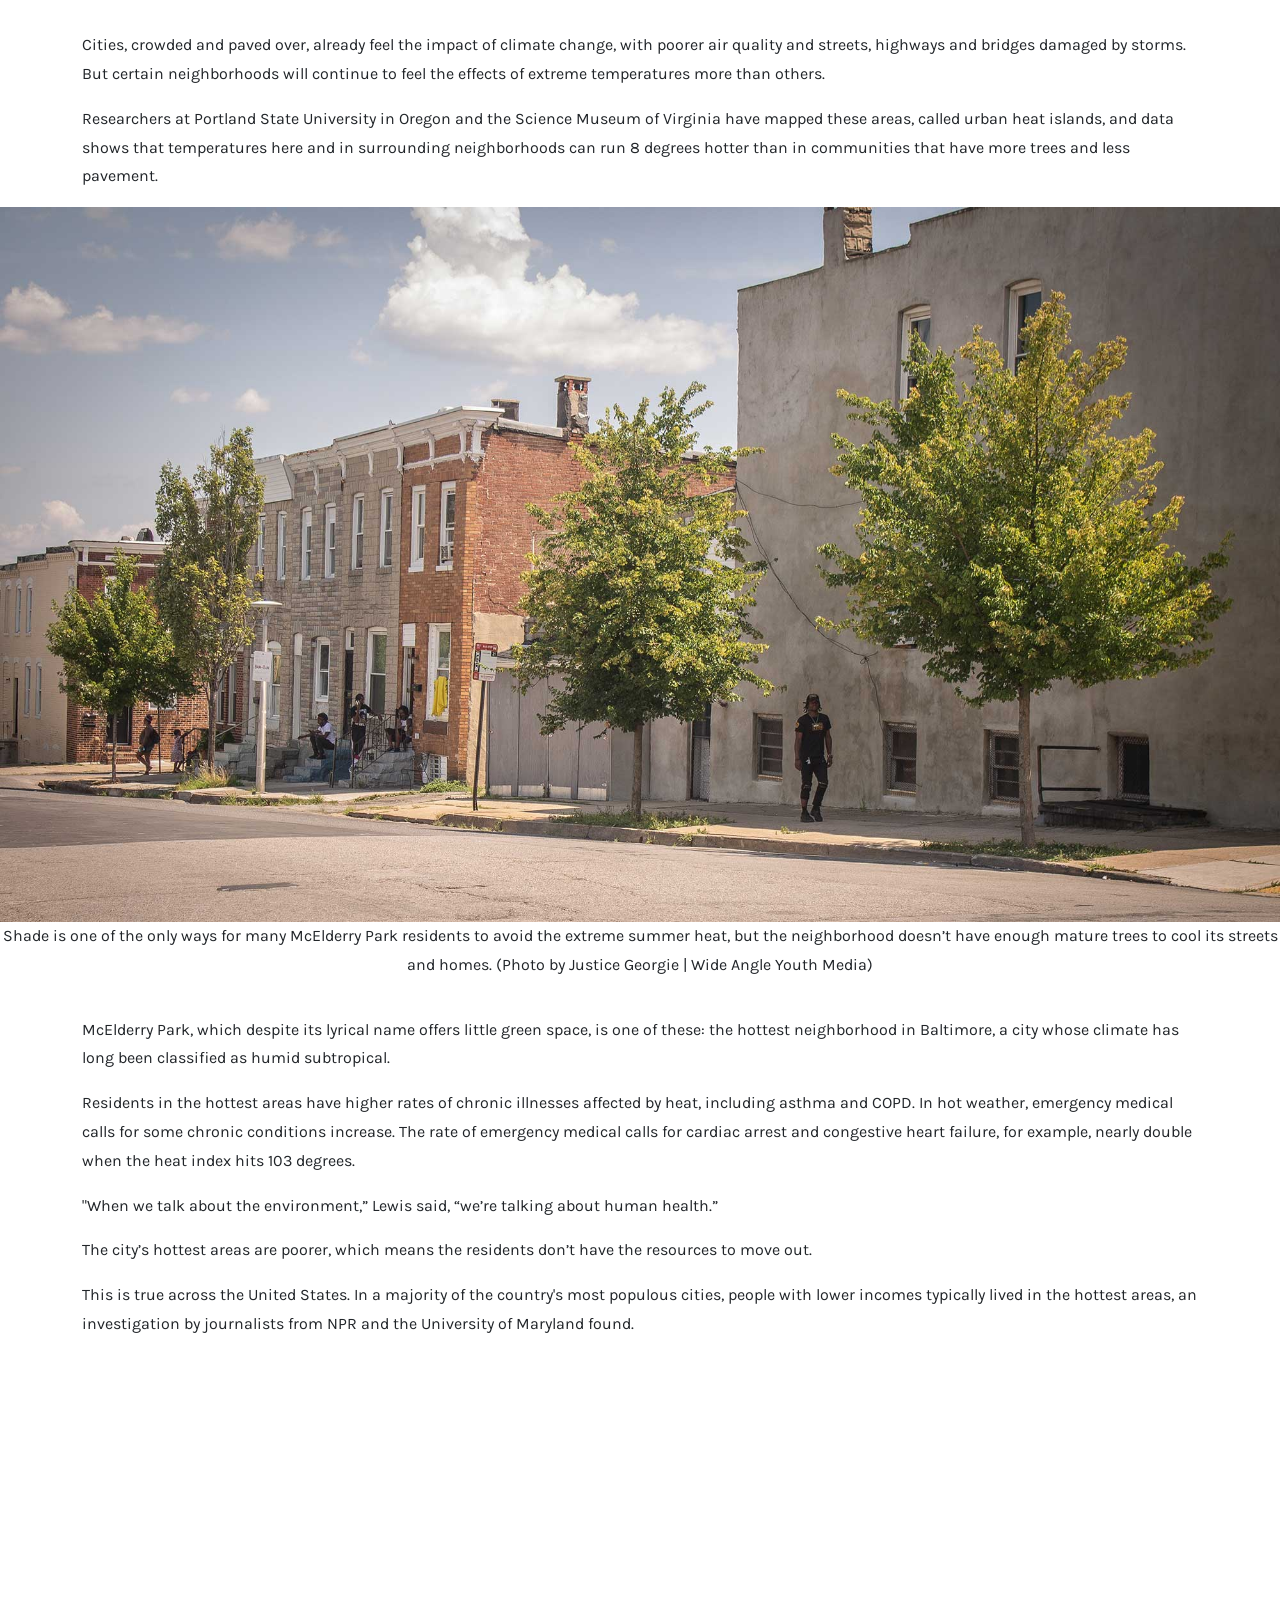
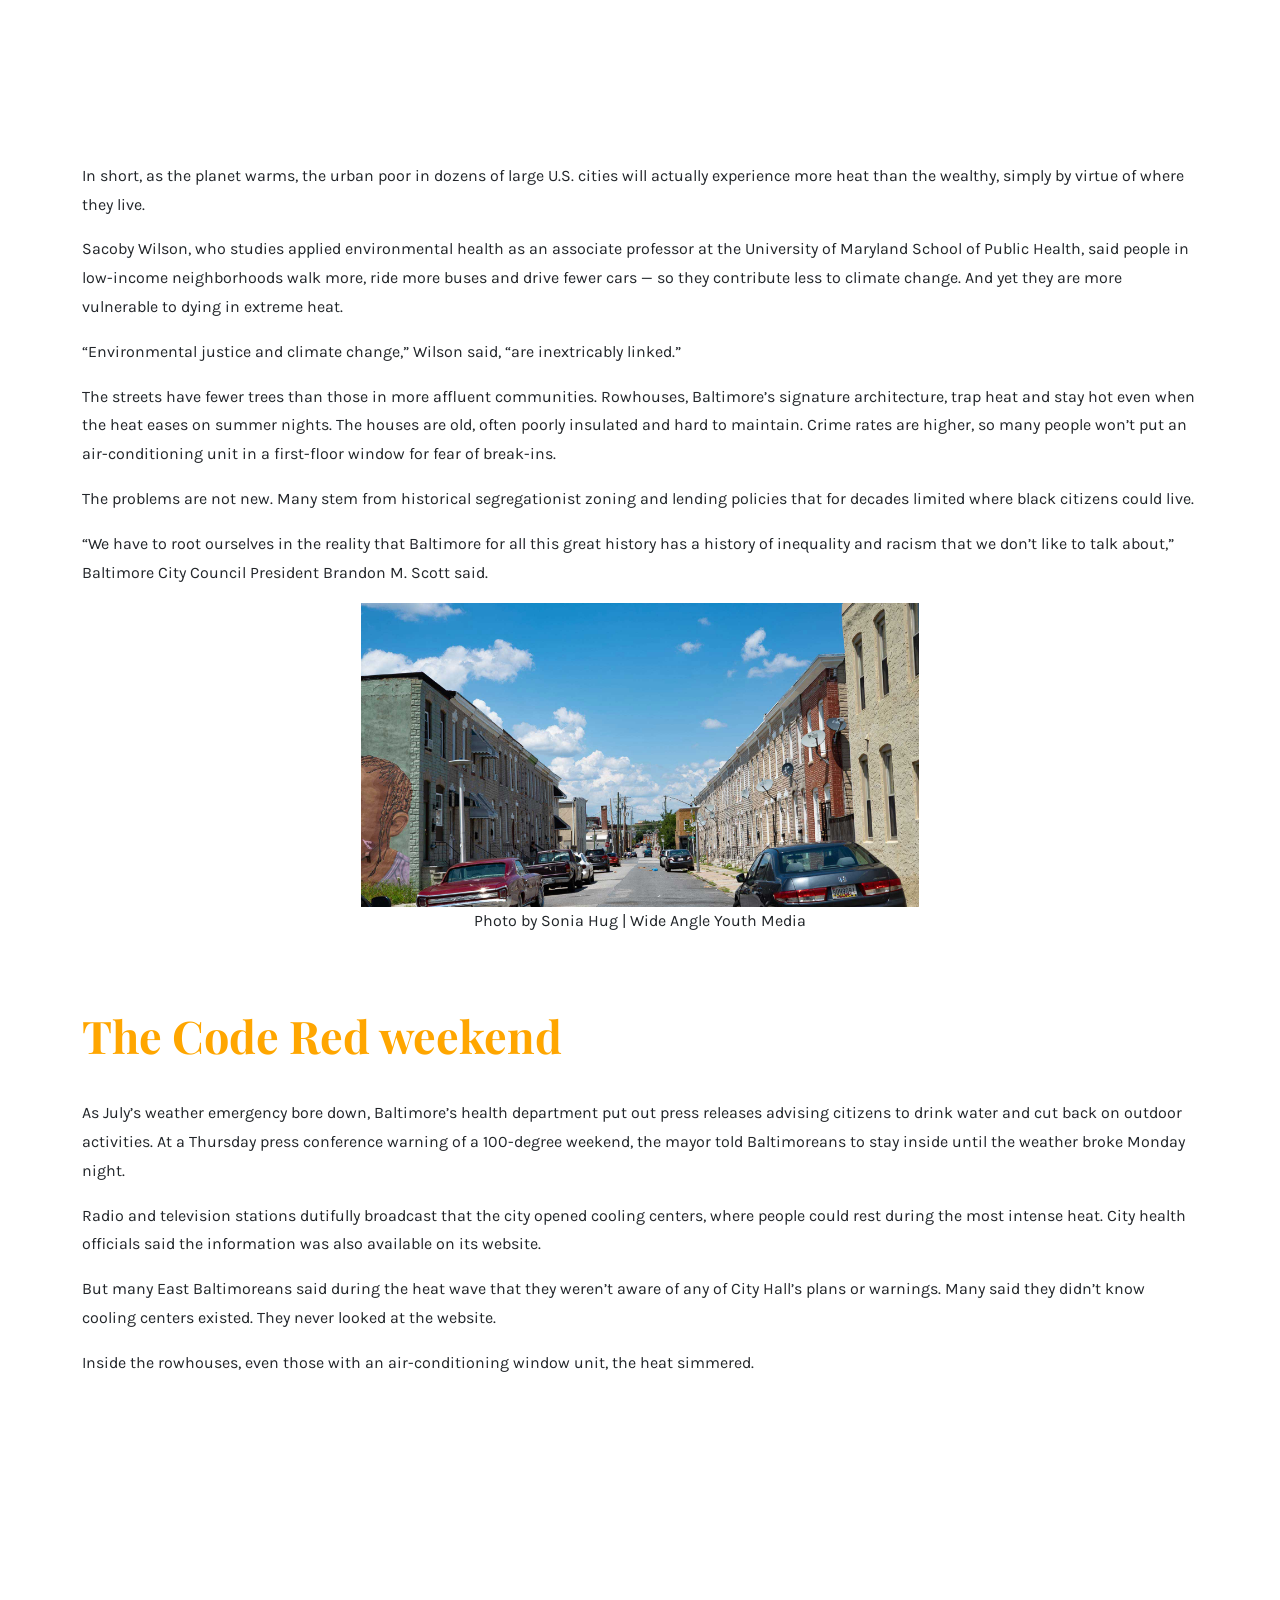
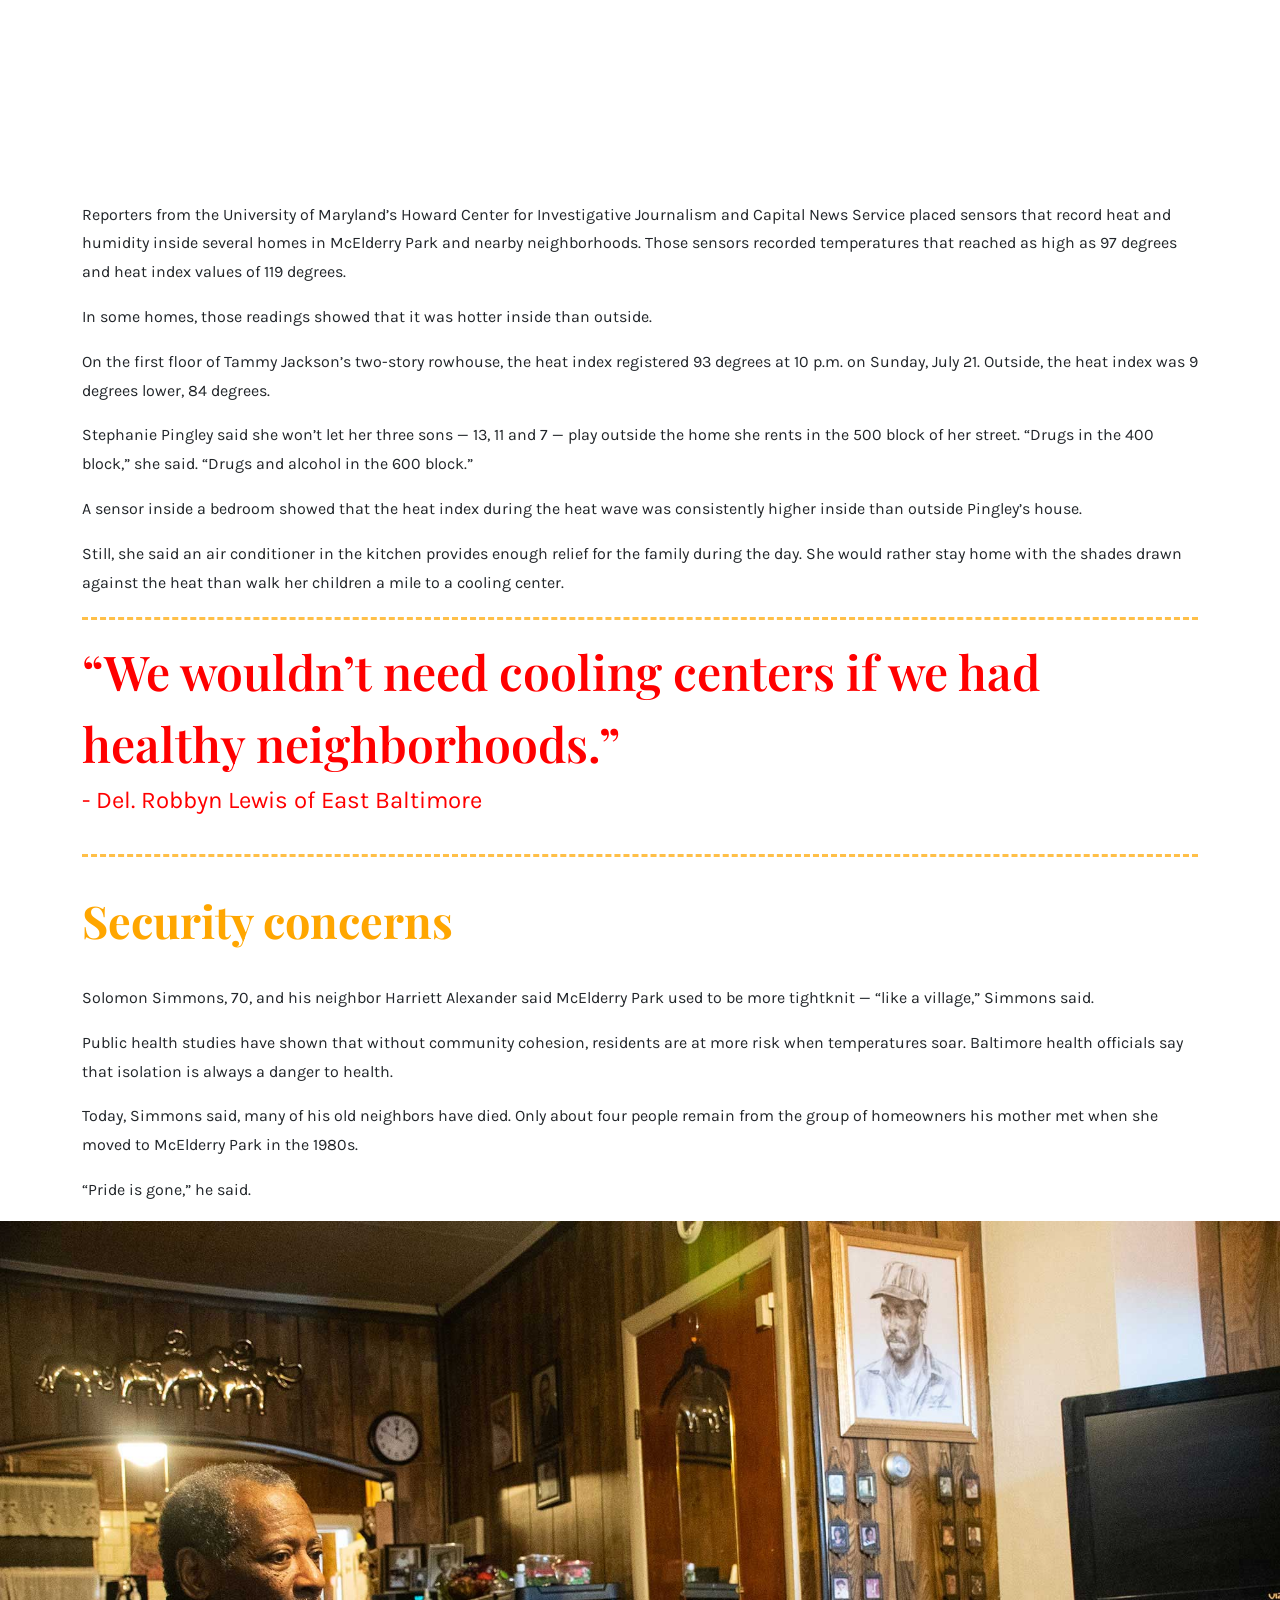
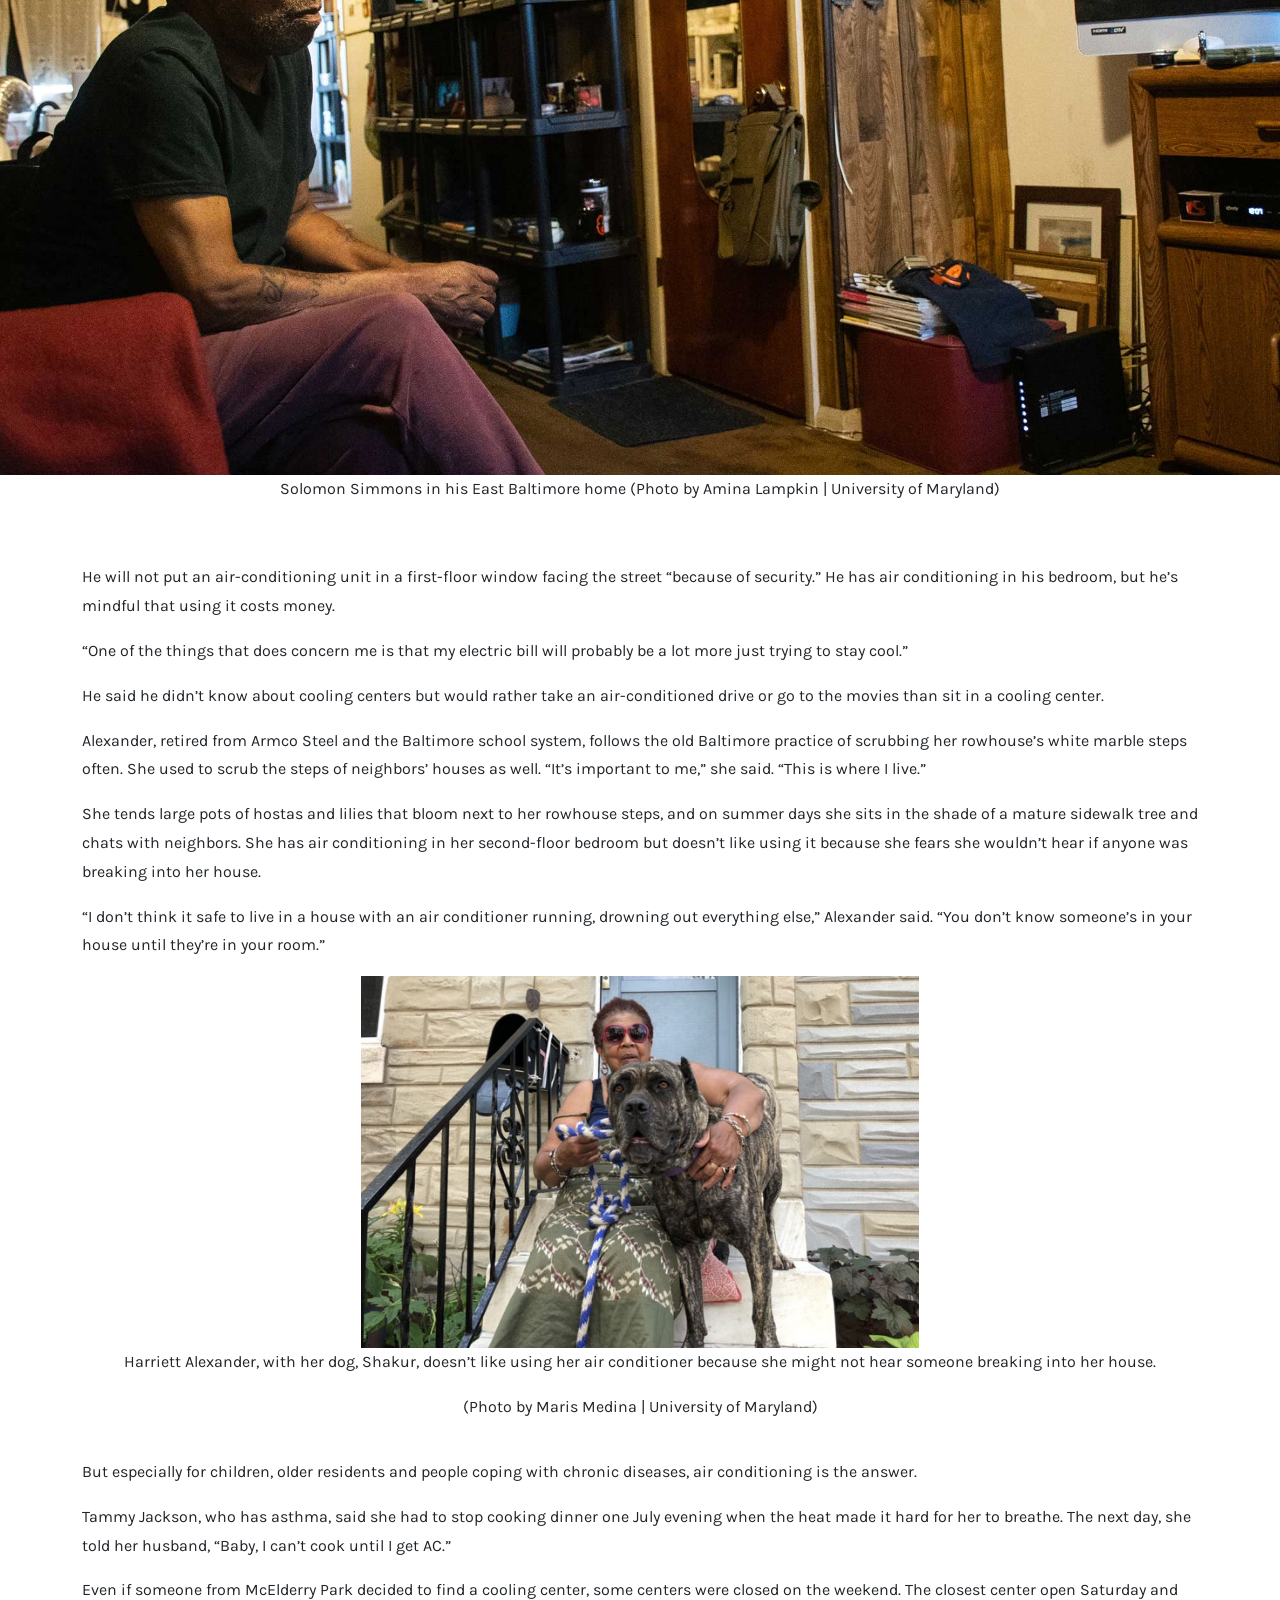
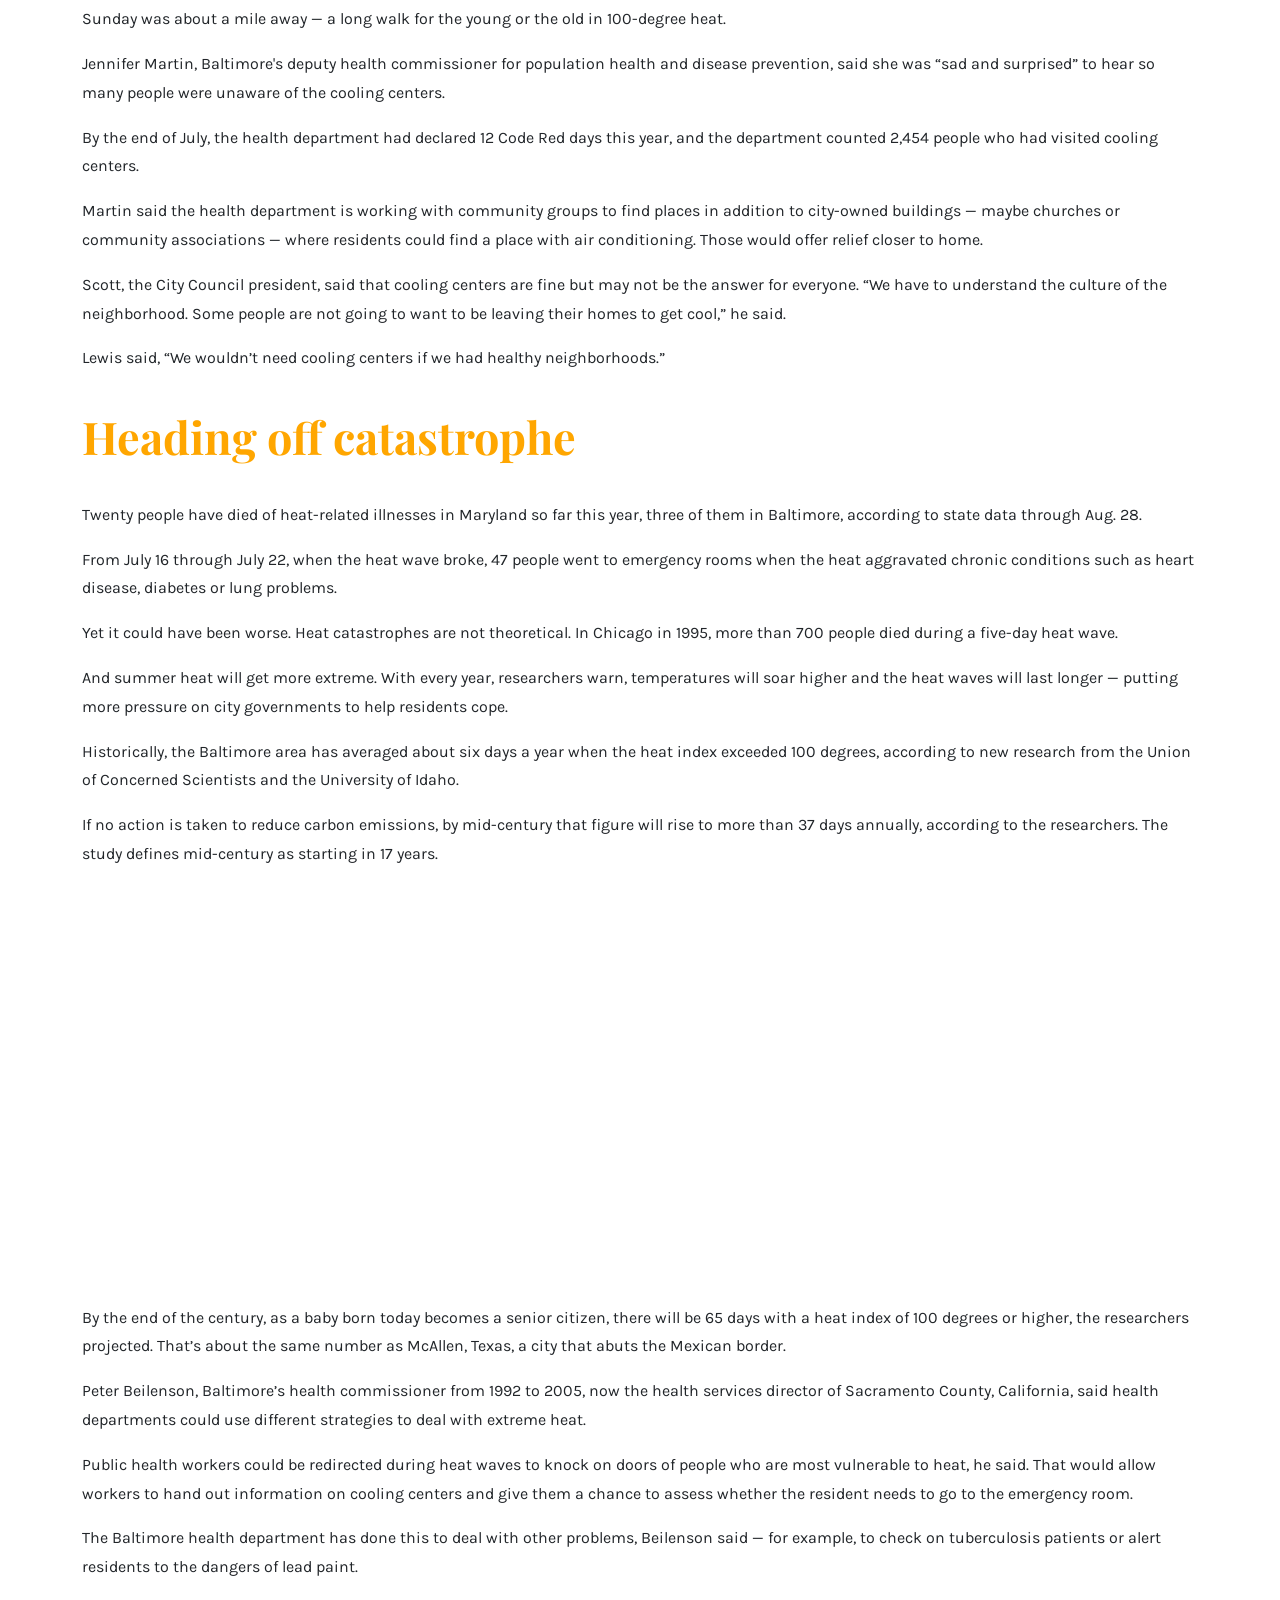
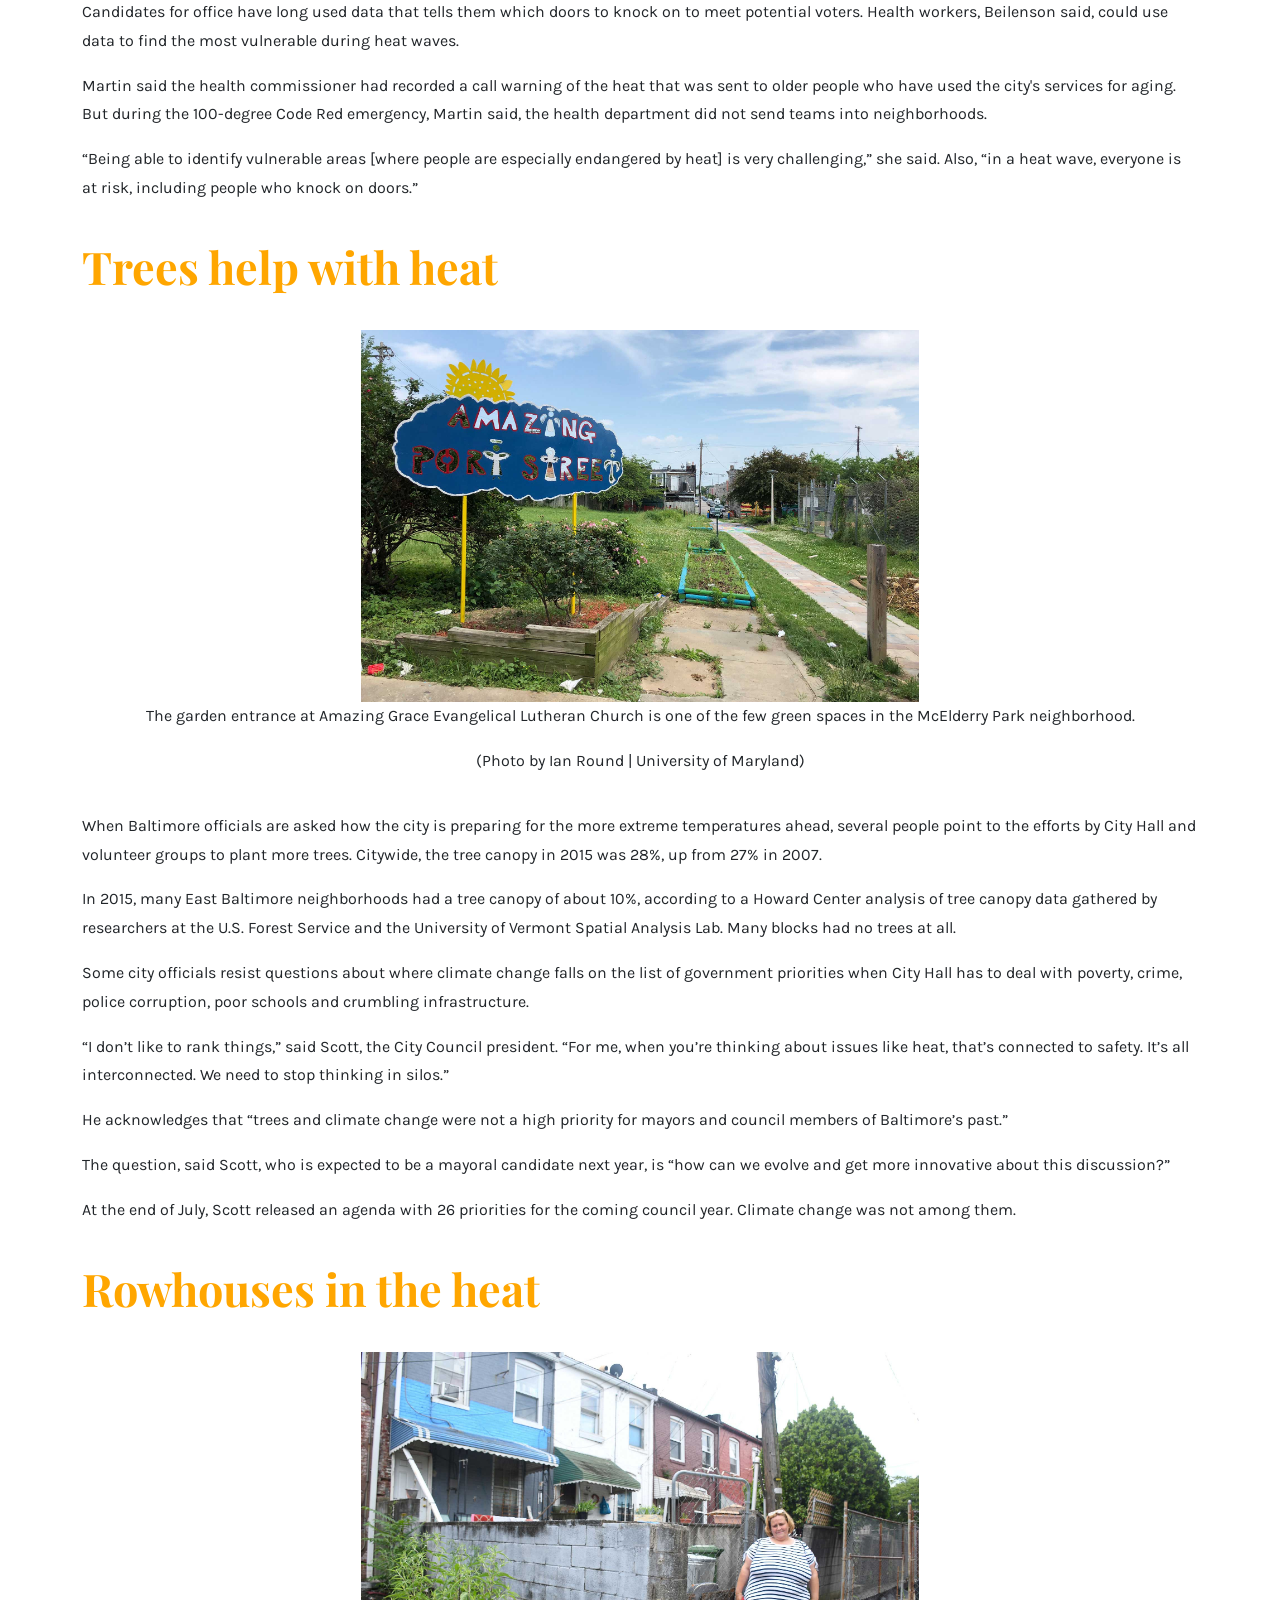
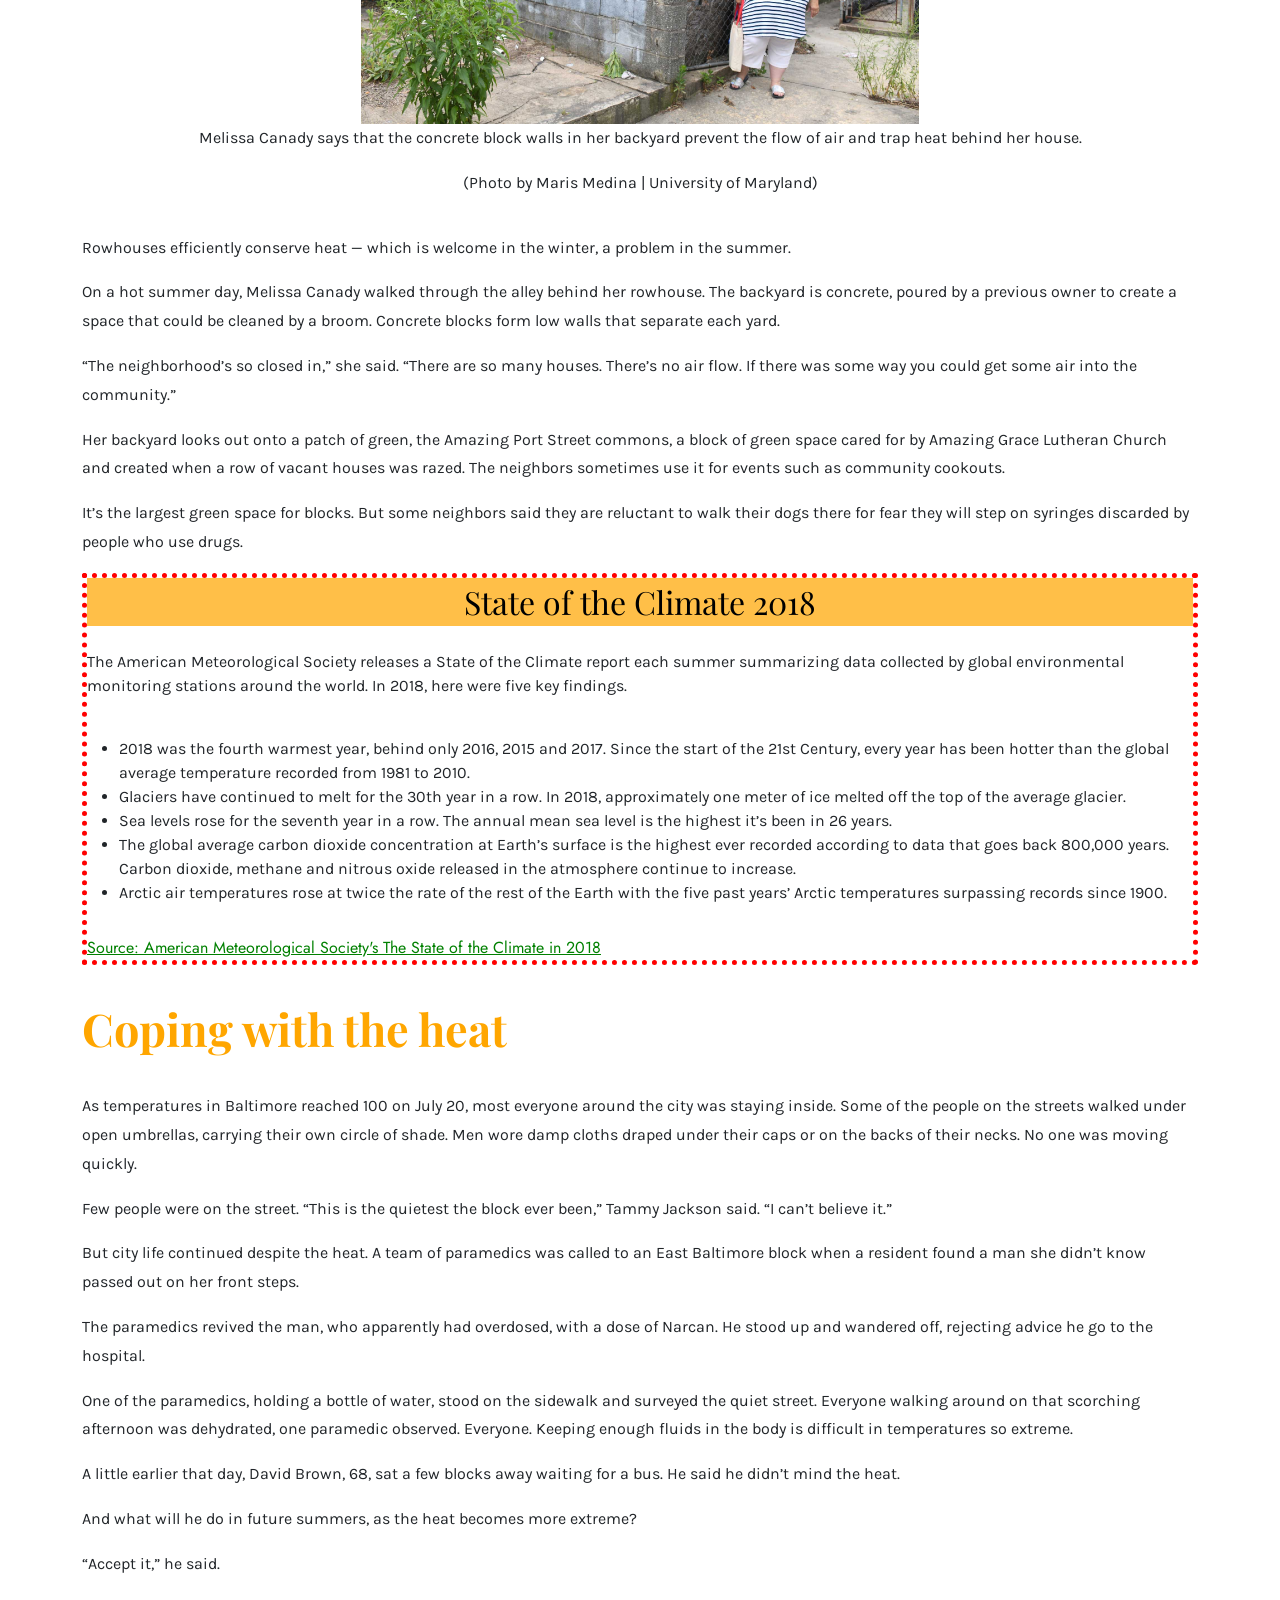
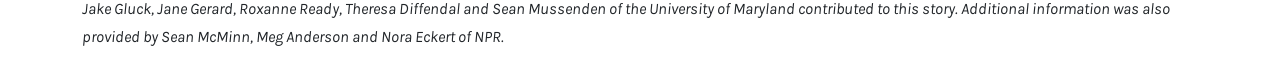
<file: climate-crisis-story/climate.html>
<!DOCTYPE HTML>

<html lang="en"> 
    <head>
        <!-- required meta tags -->
        <meta charset="utf-8">
        <meta name="viewport" content="width=device-width, initial-scale=1">
        <title> Climate Crisis</title>
        <meta name="description" content="Merrill College of Journalism, UMD">
        <meta name="author" content="Ryan Colasanti">
        <!-- Bootstrap CSS -->

        <link href="https://cdn.jsdelivr.net/npm/bootstrap@5.0.2/dist/css/bootstrap.min.css" rel="stylesheet"          integrity="sha384-EVSTQN3/azprG1Anm3QDgpJLIm9Nao0Yz1ztcQTwFspd3yD65VohhpuuCOmLASjC" crossorigin="anonymous">

        <!-- Add bootstrap icons (it's basically a custom font) -->

        <link rel="stylesheet" href="https://cdn.jsdelivr.net/npm/bootstrap-icons@1.3.0/font/bootstrap-icons.css">

        <!--Link to my stylesheet-->

        <link rel="stylesheet" type="text/css" href="stylesheethot.css">

        <!--Google Fonts-->

        <link rel="preconnect" href="https://fonts.googleapis.com">
        <link rel="preconnect" href="https://fonts.gstatic.com" crossorigin>
        <link href="https://fonts.googleapis.com/css2?family=Montserrat:wght@400;700&display=swap" rel="stylesheet">
        <link rel="preconnect" href="https://fonts.googleapis.com">
        <link rel="preconnect" href="https://fonts.gstatic.com" crossorigin>
        <link href="https://fonts.googleapis.com/css2?family=Jost:ital,wght@0,100;0,400;0,900;1,600&display=swap" rel="stylesheet">
        <link rel="preconnect" href="https://fonts.googleapis.com">
        <link rel="preconnect" href="https://fonts.gstatic.com" crossorigin>
        <link href="https://fonts.googleapis.com/css2?family=Playfair+Display:wght@400;600;700;900&display=swap" rel="stylesheet">
        <link rel="preconnect" href="https://fonts.googleapis.com">
        <link rel="preconnect" href="https://fonts.gstatic.com" crossorigin>
        <link href="https://fonts.googleapis.com/css2?family=Karla:wght@400;500;700&display=swap" rel="stylesheet">







    </head>

    <body>
        <!-- Top hat start-->

        <nav class="navbar navbar-expand-lg navbar-dark bg-dark">

            <span class="nav-logo"> <span class="red">Code Red:</span> Baltimore's Climate Divide</span>
        
        </nav>

        
        <!-- Top hat end-->

        <!--Splash Image Start-->

        <div class="hero-container">

            <img src="images/intersection.jpg" class="hero-image" alt="street of rowhomes and cars in Baltimore">

            <div class="overlay">
                <div class="hero-hed">
                    Heat & Inequlaity 
                </div>
                <div class="hero-sub">
                    In Baltimore, the burden of rising temperatures isn't shared 
                </div>
            </div>

        </div>

        <!--Splash Image End-->

        <!--Headline and Byline Starts-->
        <div class="container">

            <p class="headline">
                In urban heat islands, climate crisis hits harder
            </p>

            <p class="byline">
                STORY BY: IAN ROUND, JAZMIN CONNER, JERMAINE ROWLEY AND SANDY BANISKY
            </p>

            <!--Headline and Byline Ends-->

            <!--Chapter 1 Begins-->
            <br>
            <br>

            <p>Heat radiates from the asphalt and concrete that cover the streets, the sidewalks, the alleys, even the tiny yards behind the homes in the East Baltimore neighborhood of McElderry Park. Trees are scarce. And air doesn’t move much when it comes up against block after block of rowhouses.</p>

            <p>So as a dangerous 11-day heat wave tormented the city in July, the hottest month ever recorded on the planet, fewer and fewer residents were going outside.</p>

            <p>“Can’t even put your head out the door,” said Tammy Jackson, 48, on a day when the temperature outside hit 100 degrees Fahrenheit and 92 degrees in her home. “This is too much. Oh Lord, this is too much.”</p>

            <p>But it is going to get worse. In McElderry Park and around the world, in communities rich and poor, downtown and in the suburbs, weather disasters loom. And experts are using language ever more dire.</p>

            <!--Inserted window Image here-->

            <img src="images/old-ac.jpg" alt="Boarded up window">
            
            <div class="caption">
                <p>Some residents of McElderry Park say they will not install window air conditioners on the first floor of their rowhouses for fear they offer easy entry for burglars.</p>
                <p>(Photo by Otto Blais-Nelson | Wide Angle Youth Media)</p>
            </div>

            <!--End of window image-->

            <p>“The single greatest threat from climate change to people in cities is extreme heat,” said Jad Daley, president and CEO of American Forests, a nonprofit organization dedicated to preserving forests and planting trees.</p>

            <p>In July, Anchorage, Alaska, recorded 90 degrees for the first time. Europe suffered through record temperatures, with Paris hitting 109. The heat moved across Scandinavia and into Greenland, where scientists said it speeded the melting of Arctic ice that would increase flooding in coastal cities — including Baltimore.</p>

             <!--Start of Pull Quote 1-->

            <div class="quote">
                “Environmental justice and climate change are inextricably linked.”
                <p class="attribution">- Sacoby Wilson, University of Maryland public health professor</p>
            </div>
        
            <!--End of Pull Quote 1-->

            <p>Average annual temperatures in Baltimore have gone up more than 3 degrees over the last century, nearly twice as much as the rest of the country.</p>

            <p>And the planet’s warming has gained momentum, say researchers who estimate the number of very hot days in Baltimore could increase six-fold by the middle of the century.</p>

            <p>More and more people, including Del. Robbyn Lewis, who represents parts of East Baltimore, are replacing the words “climate change” with stronger language.</p>

            <!--Inserted Bar Graph-->
            <br>

            <iframe title="Baltimore has more than its share of heat-related deaths in Maryland" aria-label="Grouped Bars" id="datawrapper-chart-Cn9rJ" src="https://datawrapper.dwcdn.net/Cn9rJ/1/" scrolling="no" frameborder="0" style="width: 0; min-width: 100% !important; border: none;" height="581" data-external="1"></iframe><script type="text/javascript">!function(){"use strict";window.addEventListener("message",(function(a){if(void 0!==a.data["datawrapper-height"]){var e=document.querySelectorAll("iframe");for(var t in a.data["datawrapper-height"])for(var r=0;r<e.length;r++)if(e[r].contentWindow===a.source){var i=a.data["datawrapper-height"][t]+"px";e[r].style.height=i}}}))}();
            </script>
            <br>
            <br>

            <!--End of Bar graph-->

            <!--End Chapter 1-->

            <!--Start of second Chapter-->

            <div class="chapter">
                Urban heat islands
            </div>

            <p>Cities, crowded and paved over, already feel the impact of climate change, with poorer air quality and streets, highways and bridges damaged by storms. But certain neighborhoods will continue to feel the effects of extreme temperatures more than others.</p>

            <p>Researchers at Portland State University in Oregon and the Science Museum of Virginia have mapped these areas, called urban heat islands, and data shows that temperatures here and in surrounding neighborhoods can run 8 degrees hotter than in communities that have more trees and less pavement.</p>
        
        </div>
       
       <!--Full Screen Image Start-->

       <img src="images/JusticeGeorgie.jpg" class="hero-image" alt="A street view of McElderry Park neighborhood">
       <p class="caption">Shade is one of the only ways for many McElderry Park residents to avoid the extreme summer heat, but the neighborhood doesn’t have enough mature trees to cool its streets and homes. (Photo by Justice Georgie | Wide Angle Youth Media)</p>

       <!--Full Screen Image End-->
       
        <!--Ended the Container Div-->

        <!--Restarted Container Div-->

        <div class="container">

            <p>McElderry Park, which despite its lyrical name offers little green space, is one of these: the hottest neighborhood in Baltimore, a city whose climate has long been classified as humid subtropical.</p>

            <p>Residents in the hottest areas have higher rates of chronic illnesses affected by heat, including asthma and COPD. In hot weather, emergency medical calls for some chronic conditions increase. The rate of emergency medical calls for cardiac arrest and congestive heart failure, for example, nearly double when the heat index hits 103 degrees.</p>

            <p>"When we talk about the environment,” Lewis said, “we’re talking about human health.”</p>

            <p>The city’s hottest areas are poorer, which means the residents don’t have the resources to move out.</p>

            <p>This is true across the United States. In a majority of the country's most populous cities, people with lower incomes typically lived in the hottest areas, an investigation by journalists from NPR and the University of Maryland found.</p>

            <!--Inserted graphic 2-->

            <iframe title="The relationship between summer temperature and poverty in Baltimore" aria-label="chart" id="datawrapper-chart-HDH9c" src="https://datawrapper.dwcdn.net/HDH9c/1/" scrolling="no" frameborder="0" style="width: 0; min-width: 100% !important; border: none;" height="400"></iframe><script type="text/javascript">!function(){"use strict";window.addEventListener("message",(function(e){if(void 0!==e.data["datawrapper-height"]){var t=document.querySelectorAll("iframe");for(var a in e.data["datawrapper-height"])for(var r=0;r<t.length;r++){if(t[r].contentWindow===e.source)t[r].style.height=e.data["datawrapper-height"][a]+"px"}}}))}();
            </script>

            <!--End of Graphic 2-->

            <br>

            <p>In short, as the planet warms, the urban poor in dozens of large U.S. cities will actually experience more heat than the wealthy, simply by virtue of where they live.</p>

            <p>Sacoby Wilson, who studies applied environmental health as an associate professor at the University of Maryland School of Public Health, said people in low-income neighborhoods walk more, ride more buses and drive fewer cars — so they contribute less to climate change. And yet they are more vulnerable to dying in extreme heat.</p>

            <p>“Environmental justice and climate change,” Wilson said, “are inextricably linked.”</p>

            <p>The streets have fewer trees than those in more affluent communities. Rowhouses, Baltimore’s signature architecture, trap heat and stay hot even when the heat eases on summer nights. The houses are old, often poorly insulated and hard to maintain. Crime rates are higher, so many people won’t put an air-conditioning unit in a first-floor window for fear of break-ins.</p>

            <p>The problems are not new. Many stem from historical segregationist zoning and lending policies that for decades limited where black citizens could live.</p>

            <p>“We have to root ourselves in the reality that Baltimore for all this great history has a history of inequality and racism that we don’t like to talk about,” Baltimore City Council President Brandon M. Scott said.</p>

            <!--Inserted Image of Street View-->

            <img src="images/SoniaHug_StreetView.jpg" alt="View of Baltimore Street">
            
            <div class="caption">
                <p>Photo by Sonia Hug | Wide Angle Youth Media</p>
            </div>

            <!--End of Street View Image-->

            <!--End of Chapter 2-->

            <!--Start of Chapter 3-->

            <div class="chapter">
                The Code Red weekend
            </div>

            <p>As July’s weather emergency bore down, Baltimore’s health department put out press releases advising citizens to drink water and cut back on outdoor activities. At a Thursday press conference warning of a 100-degree weekend, the mayor told Baltimoreans to stay inside until the weather broke Monday night.</p>

            <p>Radio and television stations dutifully broadcast that the city opened cooling centers, where people could rest during the most intense heat. City health officials said the information was also available on its website.</p>

            <p>But many East Baltimoreans said during the heat wave that they weren’t aware of any of City Hall’s plans or warnings. Many said they didn’t know cooling centers existed. They never looked at the website.</p>

            <p>Inside the rowhouses, even those with an air-conditioning window unit, the heat simmered.</p>

            <!--Inserted third Graphic-->

            <iframe title="Indoor and outdoor heat index during Baltimore heat wave, July 16-22, 2019" aria-label="Interactive line chart" id="datawrapper-chart-muZOq" src="https://datawrapper.dwcdn.net/muZOq/1/" scrolling="no" frameborder="0" style="width: 0; min-width: 100% !important; border: none;" height="400" data-external="1"></iframe><script type="text/javascript">!function(){"use strict";window.addEventListener("message",(function(a){if(void 0!==a.data["datawrapper-height"]){var e=document.querySelectorAll("iframe");for(var t in a.data["datawrapper-height"])for(var r=0;r<e.length;r++)if(e[r].contentWindow===a.source){var i=a.data["datawrapper-height"][t]+"px";e[r].style.height=i}}}))}();
            </script>

            <!--End of third Graphic-->

            <br>

            <p>Reporters from the University of Maryland’s Howard Center for Investigative Journalism and Capital News Service placed sensors that record heat and humidity inside several homes in McElderry Park and nearby neighborhoods. Those sensors recorded temperatures that reached as high as 97 degrees and heat index values of 119 degrees.</p>

            <p>In some homes, those readings showed that it was hotter inside than outside.</p>

            <p>On the first floor of Tammy Jackson’s two-story rowhouse, the heat index registered 93 degrees at 10 p.m. on Sunday, July 21. Outside, the heat index was 9 degrees lower, 84 degrees.</p>

            <p>Stephanie Pingley said she won’t let her three sons — 13, 11 and 7 — play outside the home she rents in the 500 block of her street. “Drugs in the 400 block,” she said. “Drugs and alcohol in the 600 block.”</p>

            <p>A sensor inside a bedroom showed that the heat index during the heat wave was consistently higher inside than outside Pingley’s house.</p>

            <p>Still, she said an air conditioner in the kitchen provides enough relief for the family during the day. She would rather stay home with the shades drawn against the heat than walk her children a mile to a cooling center.</p>

            <!--End of Chapter 3-->

            <!--Start of Pull Quote 2-->

            <div class="quote">
                “We wouldn’t need cooling centers if we had healthy neighborhoods.”
                <p class="attribution">- Del. Robbyn Lewis of East Baltimore</p>
            </div>
        
            <!--End of Pull Quote 2-->

            <!--Start of Chapter 4-->

            <div class="chapter">
                Security concerns
            </div>

            <p>Solomon Simmons, 70, and his neighbor Harriett Alexander said McElderry Park used to be more tightknit — “like a village,” Simmons said.</p>

            <p>Public health studies have shown that without community cohesion, residents are at more risk when temperatures soar. Baltimore health officials say that isolation is always a danger to health.</p>

            <p>Today, Simmons said, many of his old neighbors have died. Only about four people remain from the group of homeowners his mother met when she moved to McElderry Park in the 1980s.</p>

            <p>“Pride is gone,” he said.</p>
        </div>

         <!--Full Screen Image 2 Start-->

       <img src="images/SolomonSimmons.jpg" class="hero-image" alt="Solomon Simmons sits on his couch in his home">
       <p class="caption">Solomon Simmons in his East Baltimore home (Photo by Amina Lampkin | University of Maryland)</p>

       <!--Full Screen Image 2 End-->
       
        <!--Ended the Container Div-->

        <!--Restarted Container Div-->

        <div class="container">

            <br>

            <p>He will not put an air-conditioning unit in a first-floor window facing the street “because of security.” He has air conditioning in his bedroom, but he’s mindful that using it costs money.</p>

            <p>“One of the things that does concern me is that my electric bill will probably be a lot more just trying to stay cool.”</p>

            <p>He said he didn’t know about cooling centers but would rather take an air-conditioned drive or go to the movies than sit in a cooling center.</p>

            <p>Alexander, retired from Armco Steel and the Baltimore school system, follows the old Baltimore practice of scrubbing her rowhouse’s white marble steps often. She used to scrub the steps of neighbors’ houses as well. “It’s important to me,” she said. “This is where I live.”</p>

            <p>She tends large pots of hostas and lilies that bloom next to her rowhouse steps, and on summer days she sits in the shade of a mature sidewalk tree and chats with neighbors. She has air conditioning in her second-floor bedroom but doesn’t like using it because she fears she wouldn’t hear if anyone was breaking into her house.</p>

            <p>“I don’t think it safe to live in a house with an air conditioner running, drowning out everything else,” Alexander said. “You don’t know someone’s in your house until they’re in your room.”</p>

            <!--Inserted Harriet and Dog Image here-->

            <img src="images/harriett-alexander.jpg" alt="Harriet Alexander and her dog outside her home">
            
            <div class="caption">
                <p>Harriett Alexander, with her dog, Shakur, doesn’t like using her air conditioner because she might not hear someone breaking into her house.</p> 
                <p>(Photo by Maris Medina | University of Maryland)</p>
            </div>

            <!--End of Harriet and Dog image-->

            <p>But especially for children, older residents and people coping with chronic diseases, air conditioning is the answer.</p>

            <p>Tammy Jackson, who has asthma, said she had to stop cooking dinner one July evening when the heat made it hard for her to breathe. The next day, she told her husband, “Baby, I can’t cook until I get AC.”</p>

            <p>Even if someone from McElderry Park decided to find a cooling center, some centers were closed on the weekend. The closest center open Saturday and Sunday was about a mile away — a long walk for the young or the old in 100-degree heat.</p>

            <p>Jennifer Martin, Baltimore's deputy health commissioner for population health and disease prevention, said she was “sad and surprised” to hear so many people were unaware of the cooling centers.</p>

            <p>By the end of July, the health department had declared 12 Code Red days this year, and the department counted 2,454 people who had visited cooling centers.</p>

            <p>Martin said the health department is working with community groups to find places in addition to city-owned buildings — maybe churches or community associations — where residents could find a place with air conditioning. Those would offer relief closer to home.</p>

            <p>Scott, the City Council president, said that cooling centers are fine but may not be the answer for everyone. “We have to understand the culture of the neighborhood. Some people are not going to want to be leaving their homes to get cool,” he said.</p>

            <p>Lewis said, “We wouldn’t need cooling centers if we had healthy neighborhoods.”</p>

            <!--End of Chapter 4-->

            <!--Start of Chapter 5-->

            <div class="chapter">
                Heading off catastrophe
            </div>

            <p>Twenty people have died of heat-related illnesses in Maryland so far this year, three of them in Baltimore, according to state data through Aug. 28.</p>

            <p>From July 16 through July 22, when the heat wave broke, 47 people went to emergency rooms when the heat aggravated chronic conditions such as heart disease, diabetes or lung problems.</p>

            <p>Yet it could have been worse. Heat catastrophes are not theoretical. In Chicago in 1995, more than 700 people died during a five-day heat wave.</p>

            <p>And summer heat will get more extreme. With every year, researchers warn, temperatures will soar higher and the heat waves will last longer — putting more pressure on city governments to help residents cope.</p>

            <p>Historically, the Baltimore area has averaged about six days a year when the heat index exceeded 100 degrees, according to new research from the Union of Concerned Scientists and the University of Idaho.</p>

            <p>If no action is taken to reduce carbon emissions, by mid-century that figure will rise to more than 37 days annually, according to the researchers. The study defines mid-century as starting in 17 years.</p>

            <!--Inserted Graphic 4-->

            <iframe title="Projected number of extreme heat events in Maryland for the year 2040" aria-label="Map" id="datawrapper-chart-xsXAh" src="https://datawrapper.dwcdn.net/xsXAh/1/" scrolling="no" frameborder="0" style="width: 0; min-width: 100% !important; border: none;" height="412"></iframe><script type="text/javascript">!function(){"use strict";window.addEventListener("message",(function(e){if(void 0!==e.data["datawrapper-height"]){var t=document.querySelectorAll("iframe");for(var a in e.data["datawrapper-height"])for(var r=0;r<t.length;r++){if(t[r].contentWindow===e.source)t[r].style.height=e.data["datawrapper-height"][a]+"px"}}}))}();
            </script>

            <!--End of Graphic 4-->

            <br>

            <p>By the end of the century, as a baby born today becomes a senior citizen, there will be 65 days with a heat index of 100 degrees or higher, the researchers projected. That’s about the same number as McAllen, Texas, a city that abuts the Mexican border.</p>

            <p>Peter Beilenson, Baltimore’s health commissioner from 1992 to 2005, now the health services director of Sacramento County, California, said health departments could use different strategies to deal with extreme heat.</p>

            <p>Public health workers could be redirected during heat waves to knock on doors of people who are most vulnerable to heat, he said. That would allow workers to hand out information on cooling centers and give them a chance to assess whether the resident needs to go to the emergency room.</p>

            <p>The Baltimore health department has done this to deal with other problems, Beilenson said — for example, to check on tuberculosis patients or alert residents to the dangers of lead paint.</p>

            <p>Candidates for office have long used data that tells them which doors to knock on to meet potential voters. Health workers, Beilenson said, could use data to find the most vulnerable during heat waves.</p>

            <p>Martin said the health commissioner had recorded a call warning of the heat that was sent to older people who have used the city's services for aging. But during the 100-degree Code Red emergency, Martin said, the health department did not send teams into neighborhoods.</p>

            <p>“Being able to identify vulnerable areas [where people are especially endangered by heat] is very challenging,” she said. Also, “in a heat wave, everyone is at risk, including people who knock on doors.”</p>

            <!--End of Chapter 5-->

            <!--Start of Chapter 6-->

            <div class="chapter">
                Trees help with heat
            </div>

            <!--Tree Picture-->

            <img src="images/amazing-grace-garden (1).jpg" alt="The Amazing Grace Garden">
            
            <div class="caption">
                <p>The garden entrance at Amazing Grace Evangelical Lutheran Church is one of the few green spaces in the McElderry Park neighborhood.</p>
                <p>(Photo by Ian Round | University of Maryland)</p>
            </div>

            <!--End of tree picture-->

            <p>When Baltimore officials are asked how the city is preparing for the more extreme temperatures ahead, several people point to the efforts by City Hall and volunteer groups to plant more trees. Citywide, the tree canopy in 2015 was 28%, up from 27% in 2007.</p>

            <p>In 2015, many East Baltimore neighborhoods had a tree canopy of about 10%, according to a Howard Center analysis of tree canopy data gathered by researchers at the U.S. Forest Service and the University of Vermont Spatial Analysis Lab. Many blocks had no trees at all.</p>

            <p>Some city officials resist questions about where climate change falls on the list of government priorities when City Hall has to deal with poverty, crime, police corruption, poor schools and crumbling infrastructure.</p>

            <p>“I don’t like to rank things,” said Scott, the City Council president. “For me, when you’re thinking about issues like heat, that’s connected to safety. It’s all interconnected. We need to stop thinking in silos.”</p>

            <p>He acknowledges that “trees and climate change were not a high priority for mayors and council members of Baltimore’s past.”</p>

            <p>The question, said Scott, who is expected to be a mayoral candidate next year, is “how can we evolve and get more innovative about this discussion?”</p>

            <p>At the end of July, Scott released an agenda with 26 priorities for the coming council year. Climate change was not among them.</p>

            <!--End of Chapter 6-->

            <!--Start of Chapter 7-->

            <div class="chapter">
                Rowhouses in the heat
            </div>

            <!--Canady Image-->

            <img src="images/melissacandy.jpg" alt="Melissa Canady standing in front of a Baltimore rowhouse">
            
            <div class="caption">
                <p>Melissa Canady says that the concrete block walls in her backyard prevent the flow of air and trap heat behind her house.</p>
                <p>(Photo by Maris Medina | University of Maryland)</p>
            </div>

            <!--End of Canady Image-->

            <p>Rowhouses efficiently conserve heat — which is welcome in the winter, a problem in the summer.</p>

            <p>On a hot summer day, Melissa Canady walked through the alley behind her rowhouse. The backyard is concrete, poured by a previous owner to create a space that could be cleaned by a broom. Concrete blocks form low walls that separate each yard.</p>

            <p>“The neighborhood’s so closed in,” she said. “There are so many houses. There’s no air flow. If there was some way you could get some air into the community.”</p>

            <p>Her backyard looks out onto a patch of green, the Amazing Port Street commons, a block of green space cared for by Amazing Grace Lutheran Church and created when a row of vacant houses was razed. The neighbors sometimes use it for events such as community cookouts.</p>

            <p>It’s the largest green space for blocks. But some neighbors said they are reluctant to walk their dogs there for fear they will step on syringes discarded by people who use drugs.</p>

            <!--End of Chapter 7-->

            <!--Start of Sidebar-->

            <div class="fancy-box">
                <div class="box-title">State of the Climate 2018</div>
                <br>
                <div class="box-middle">The American Meteorological Society releases a State of the Climate report each summer summarizing data collected by global environmental monitoring stations around the world. In 2018, here were five key findings.</div>
                <br>
                <ul class="box-list">
                    <li>2018 was the fourth warmest year, behind only 2016, 2015 and 2017. Since the start of the 21st Century, every year has been hotter than the global average temperature recorded from 1981 to 2010.</li>
                    <li>Glaciers have continued to melt for the 30th year in a row. In 2018, approximately one meter of ice melted off the top of the average glacier.</li>
                    <li>Sea levels rose for the seventh year in a row. The annual mean sea level is the highest it’s been in 26 years.</li>
                    <li>The global average carbon dioxide concentration at Earth’s surface is the highest ever recorded according to data that goes back 800,000 years. Carbon dioxide, methane and nitrous oxide released in the atmosphere continue to increase.</li>
                    <li>Arctic air temperatures rose at twice the rate of the rest of the Earth with the five past years’ Arctic temperatures surpassing records since 1900.</li>
                </ul>
                <a href="https://www.ametsoc.org/ams/index.cfm/publications/bulletin-of-the-american-meteorological-society-bams/state-of-the-climate/"> Source: American Meteorological Society's The State of the Climate in 2018</a>
            </div>

            <!--End of Sidebar-->

            <!--Start of Chapter 8-->

            <div class="chapter">
                Coping with the heat
            </div>

            <p>As temperatures in Baltimore reached 100 on July 20, most everyone around the city was staying inside. Some of the people on the streets walked under open umbrellas, carrying their own circle of shade. Men wore damp cloths draped under their caps or on the backs of their necks. No one was moving quickly.</p>

            <p>Few people were on the street. “This is the quietest the block ever been,” Tammy Jackson said. “I can’t believe it.”</p>

            <p>But city life continued despite the heat. A team of paramedics was called to an East Baltimore block when a resident found a man she didn’t know passed out on her front steps.</p>

            <p>The paramedics revived the man, who apparently had overdosed, with a dose of Narcan. He stood up and wandered off, rejecting advice he go to the hospital.</p>

            <p>One of the paramedics, holding a bottle of water, stood on the sidewalk and surveyed the quiet street. Everyone walking around on that scorching afternoon was dehydrated, one paramedic observed. Everyone. Keeping enough fluids in the body is difficult in temperatures so extreme.</p>

            <p>A little earlier that day, David Brown, 68, sat a few blocks away waiting for a bus. He said he didn’t mind the heat.</p>

            <p>And what will he do in future summers, as the heat becomes more extreme?</p>

            <p>“Accept it,” he said.</p>

            <p class="reporters">Jake Gluck, Jane Gerard, Roxanne Ready, Theresa Diffendal and Sean Mussenden of the University of Maryland contributed to this story. Additional information was also provided by Sean McMinn, Meg Anderson and Nora Eckert of NPR.</p>

            <!--End of Chapter 8-->

        </div>

        <!-- Separate Popper and Bootstrap JS goes at the bottom of your body section -->

   

        <script src="https://cdn.jsdelivr.net/npm/@popperjs/core@2.9.2/dist/umd/popper.min.js" integrity="sha384-IQsoLXl5PILFhosVNubq5LC7Qb9DXgDA9i+tQ8Zj3iwWAwPtgFTxbJ8NT4GN1R8p" crossorigin="anonymous"></script>

        <script src="https://cdn.jsdelivr.net/npm/bootstrap@5.0.2/dist/js/bootstrap.min.js" integrity="sha384-cVKIPhGWiC2Al4u+LWgxfKTRIcfu0JTxR+EQDz/bgldoEyl4H0zUF0QKbrJ0EcQF" crossorigin="anonymous"></script>

        <!--End of Java Script-->


    </body>

</html>
</file>
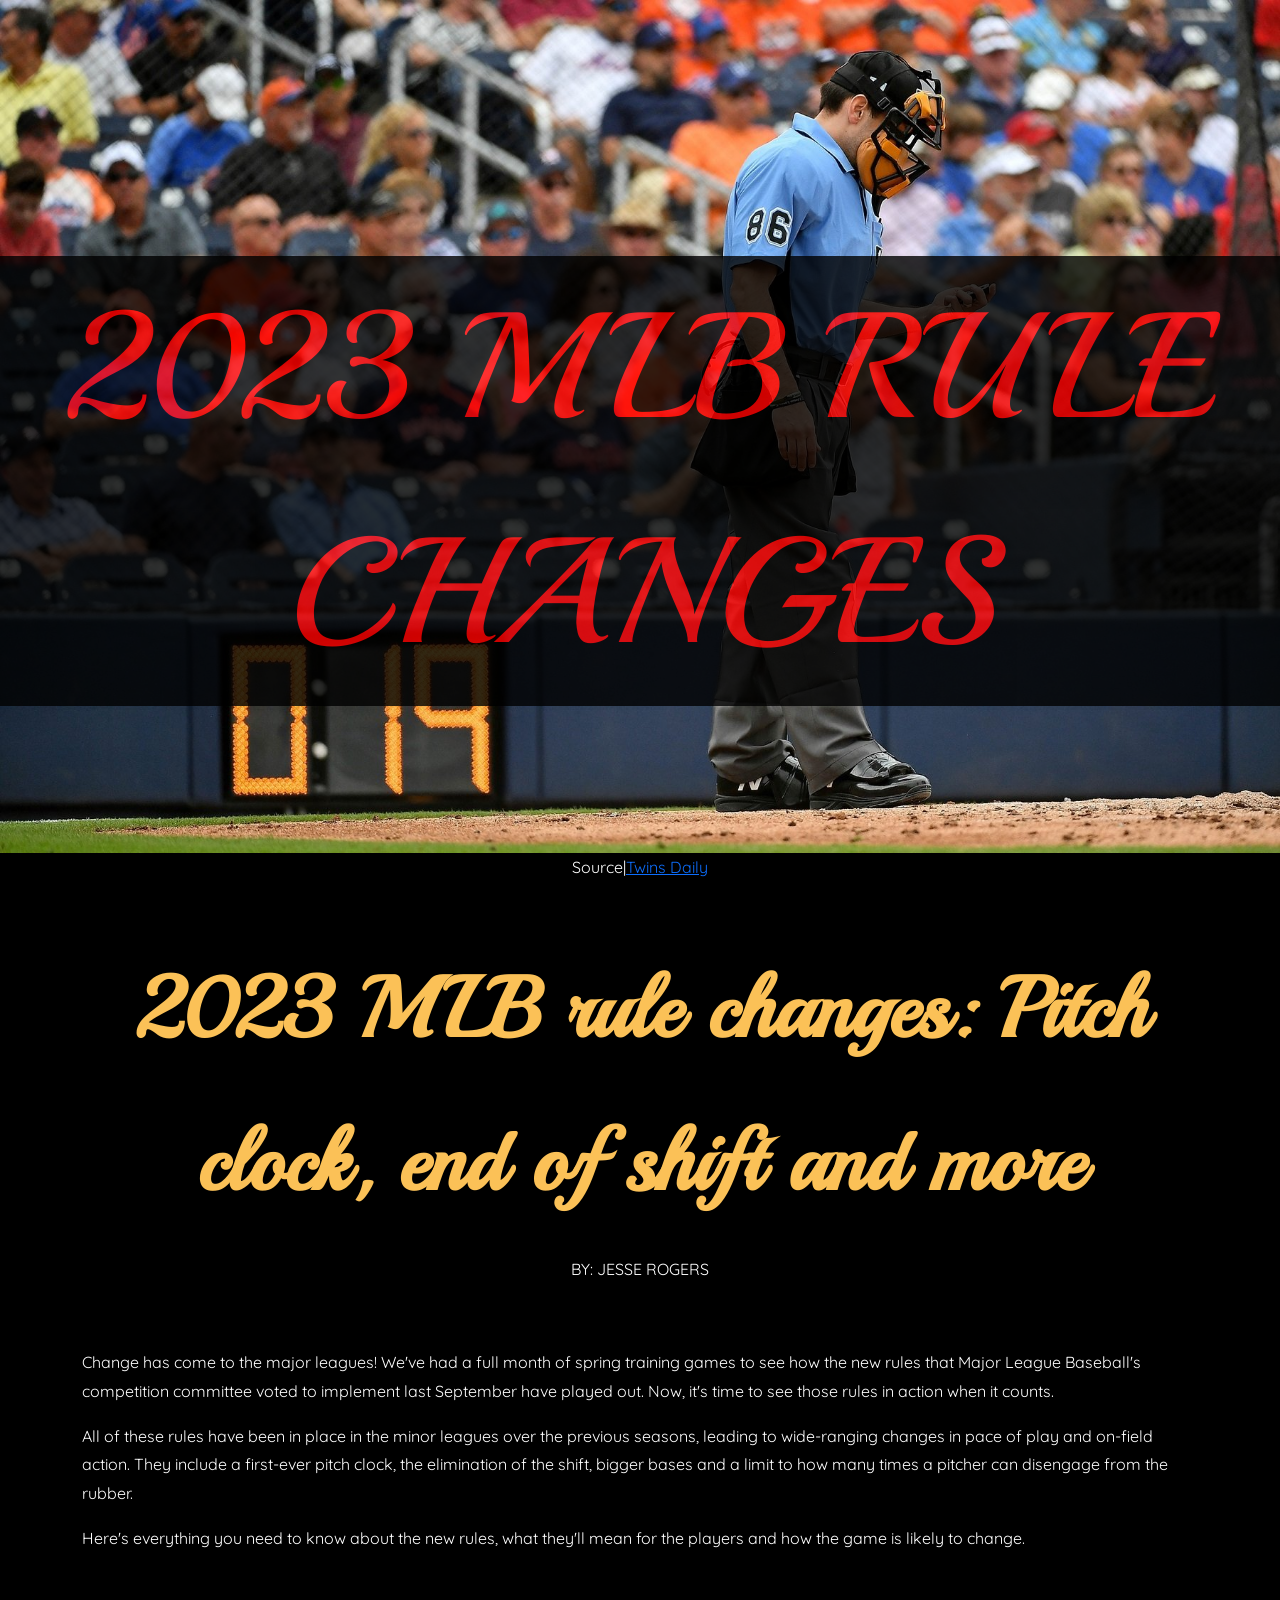
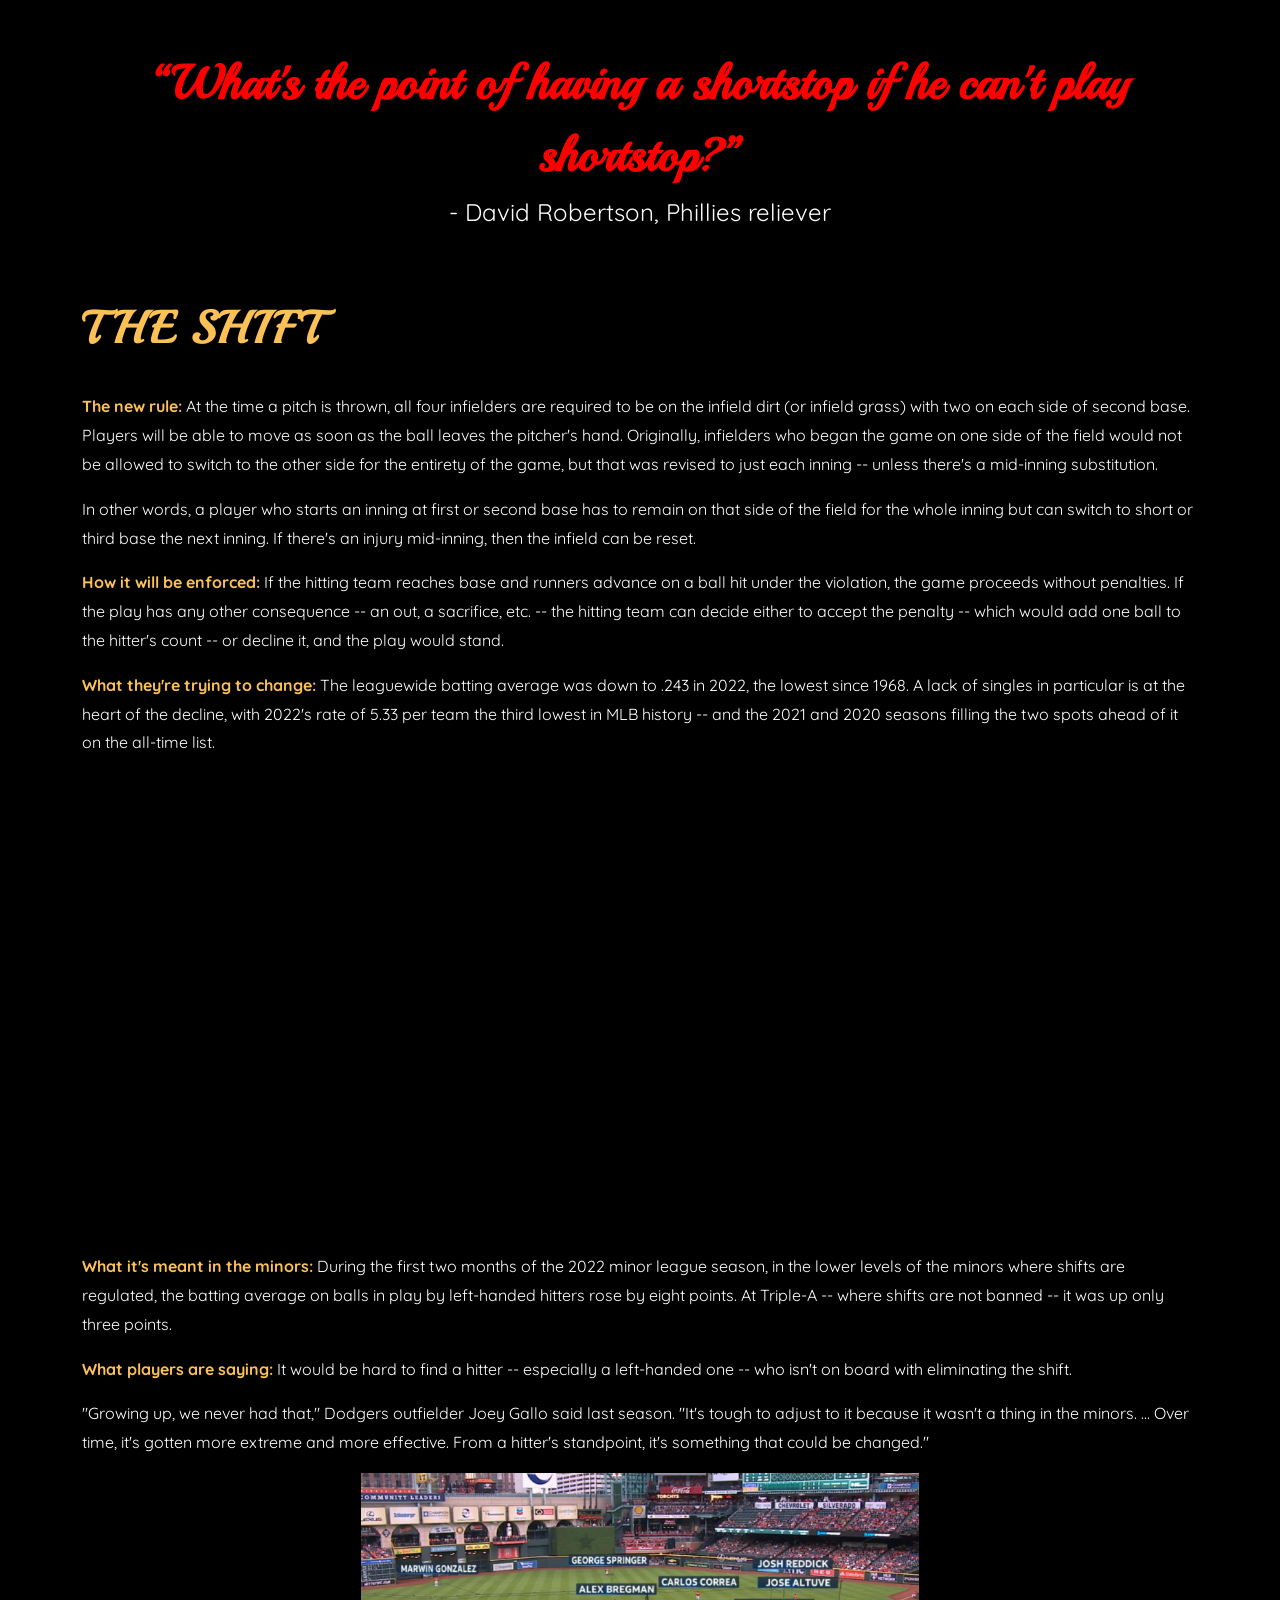
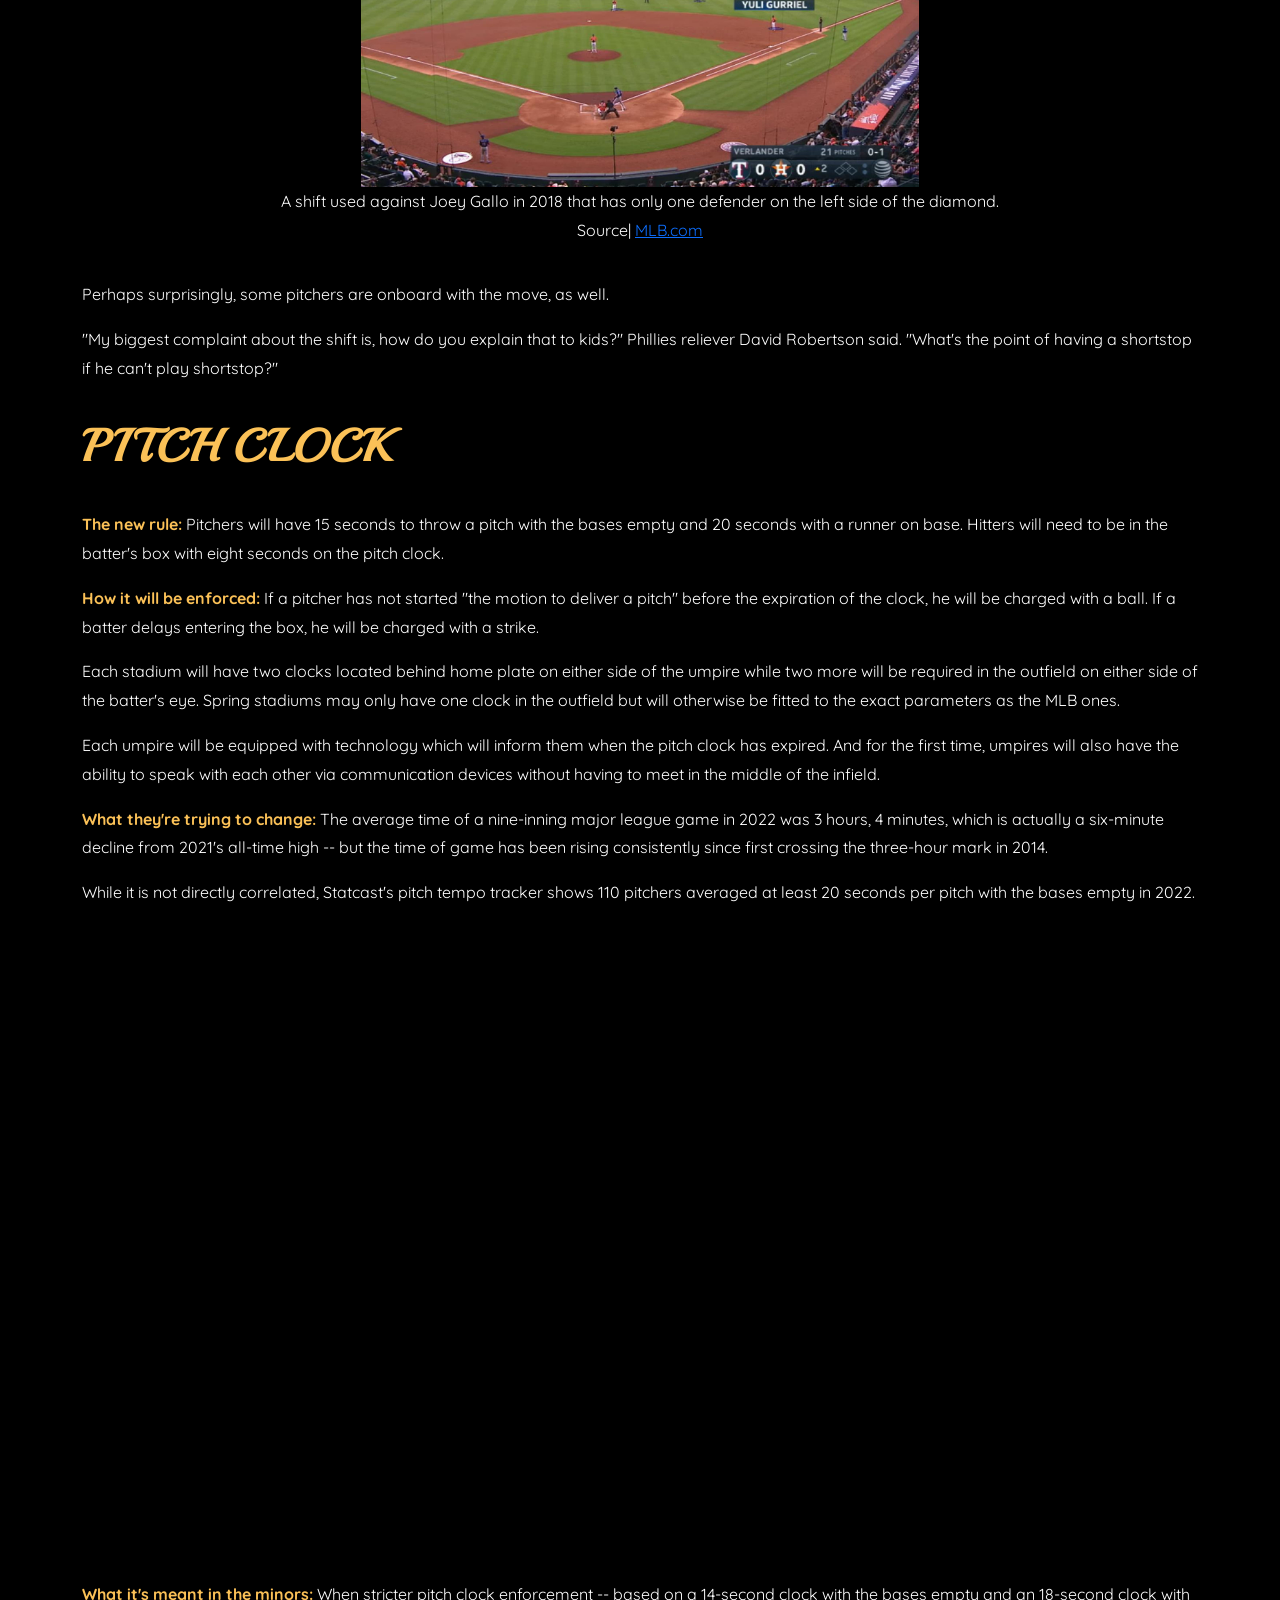
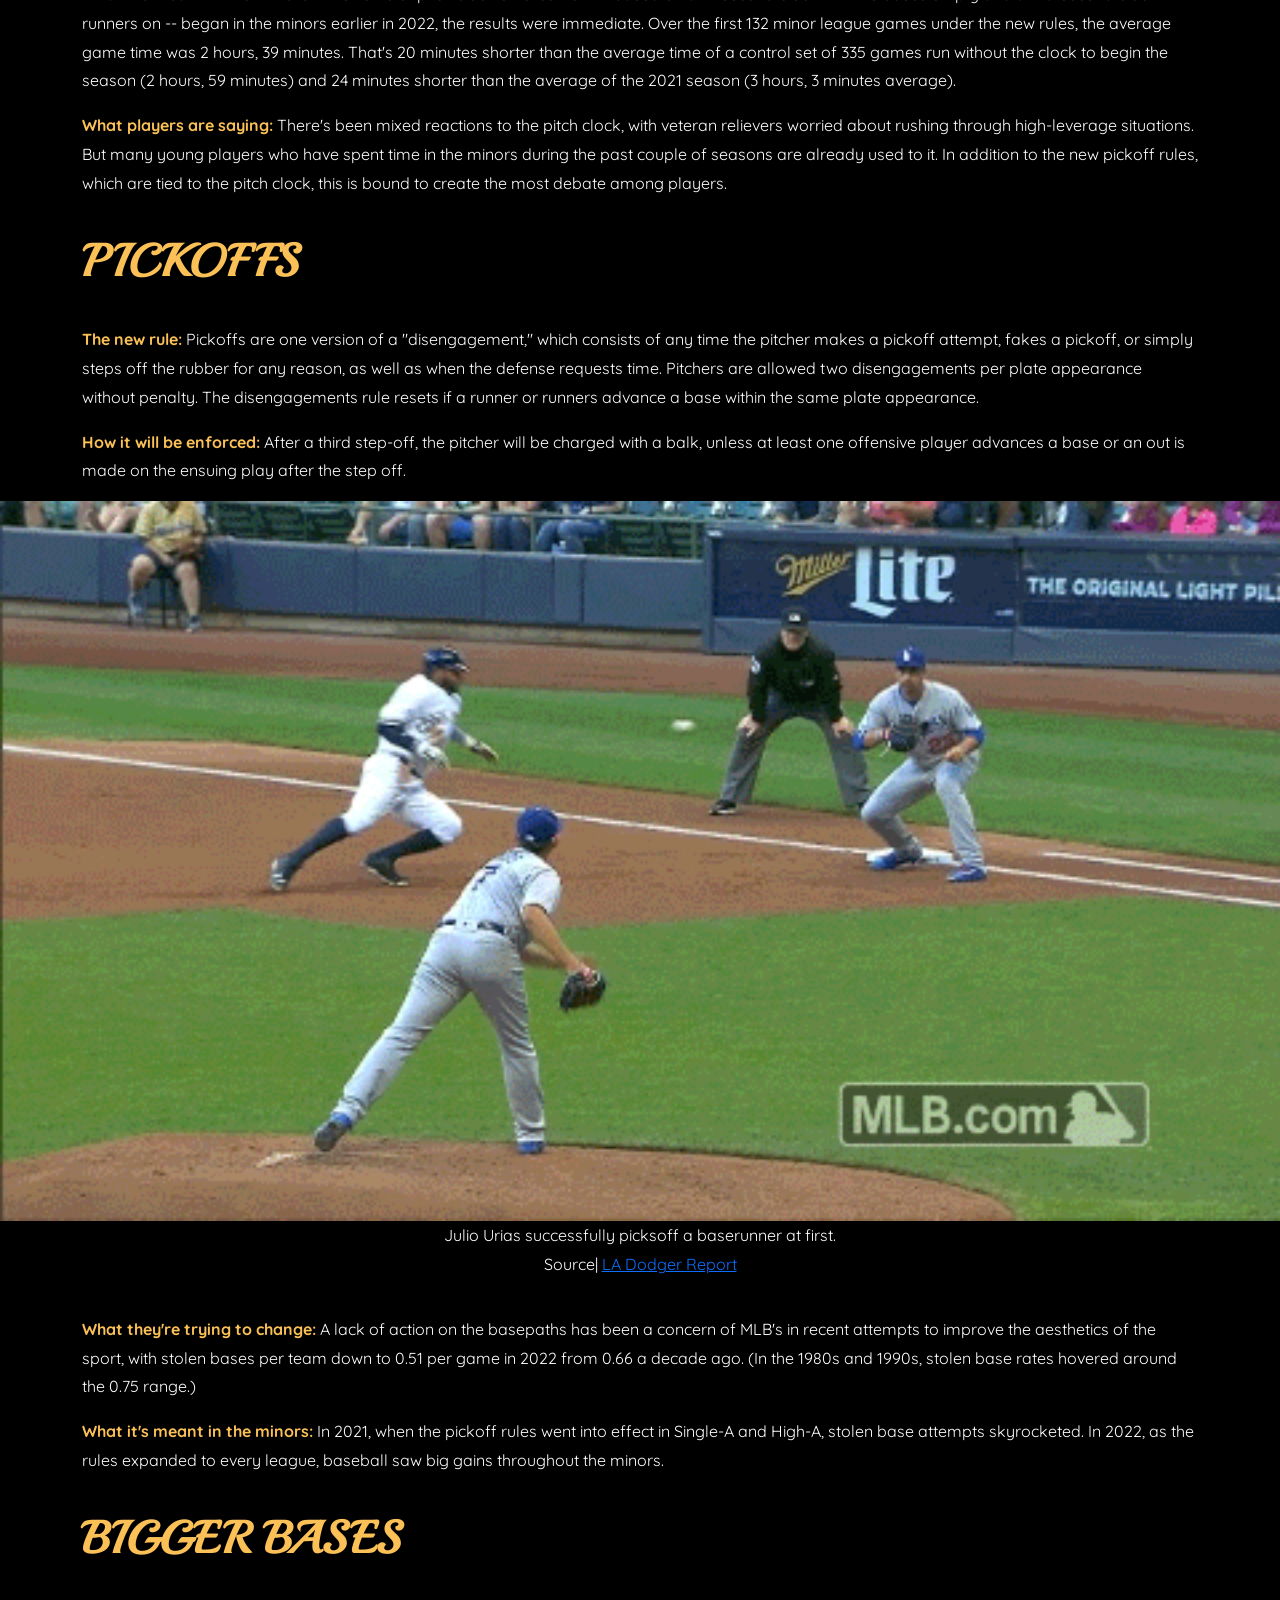
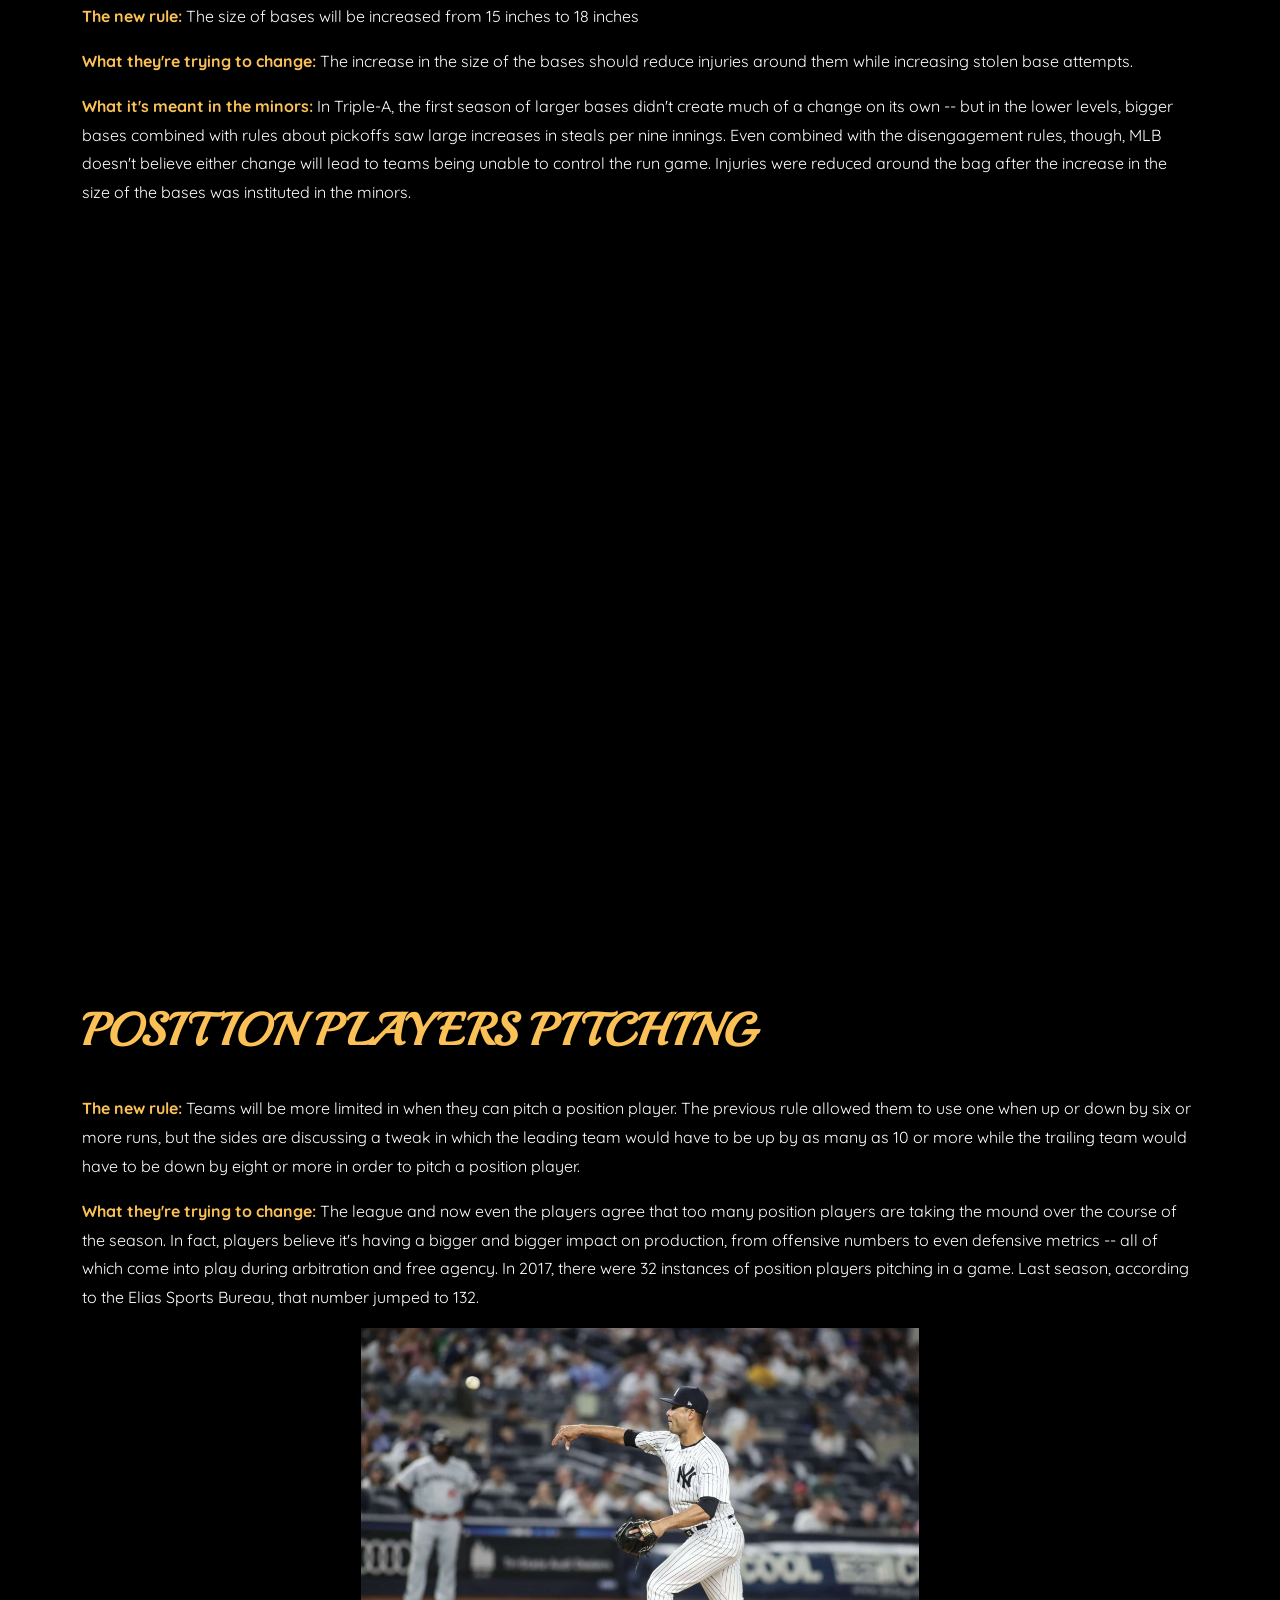
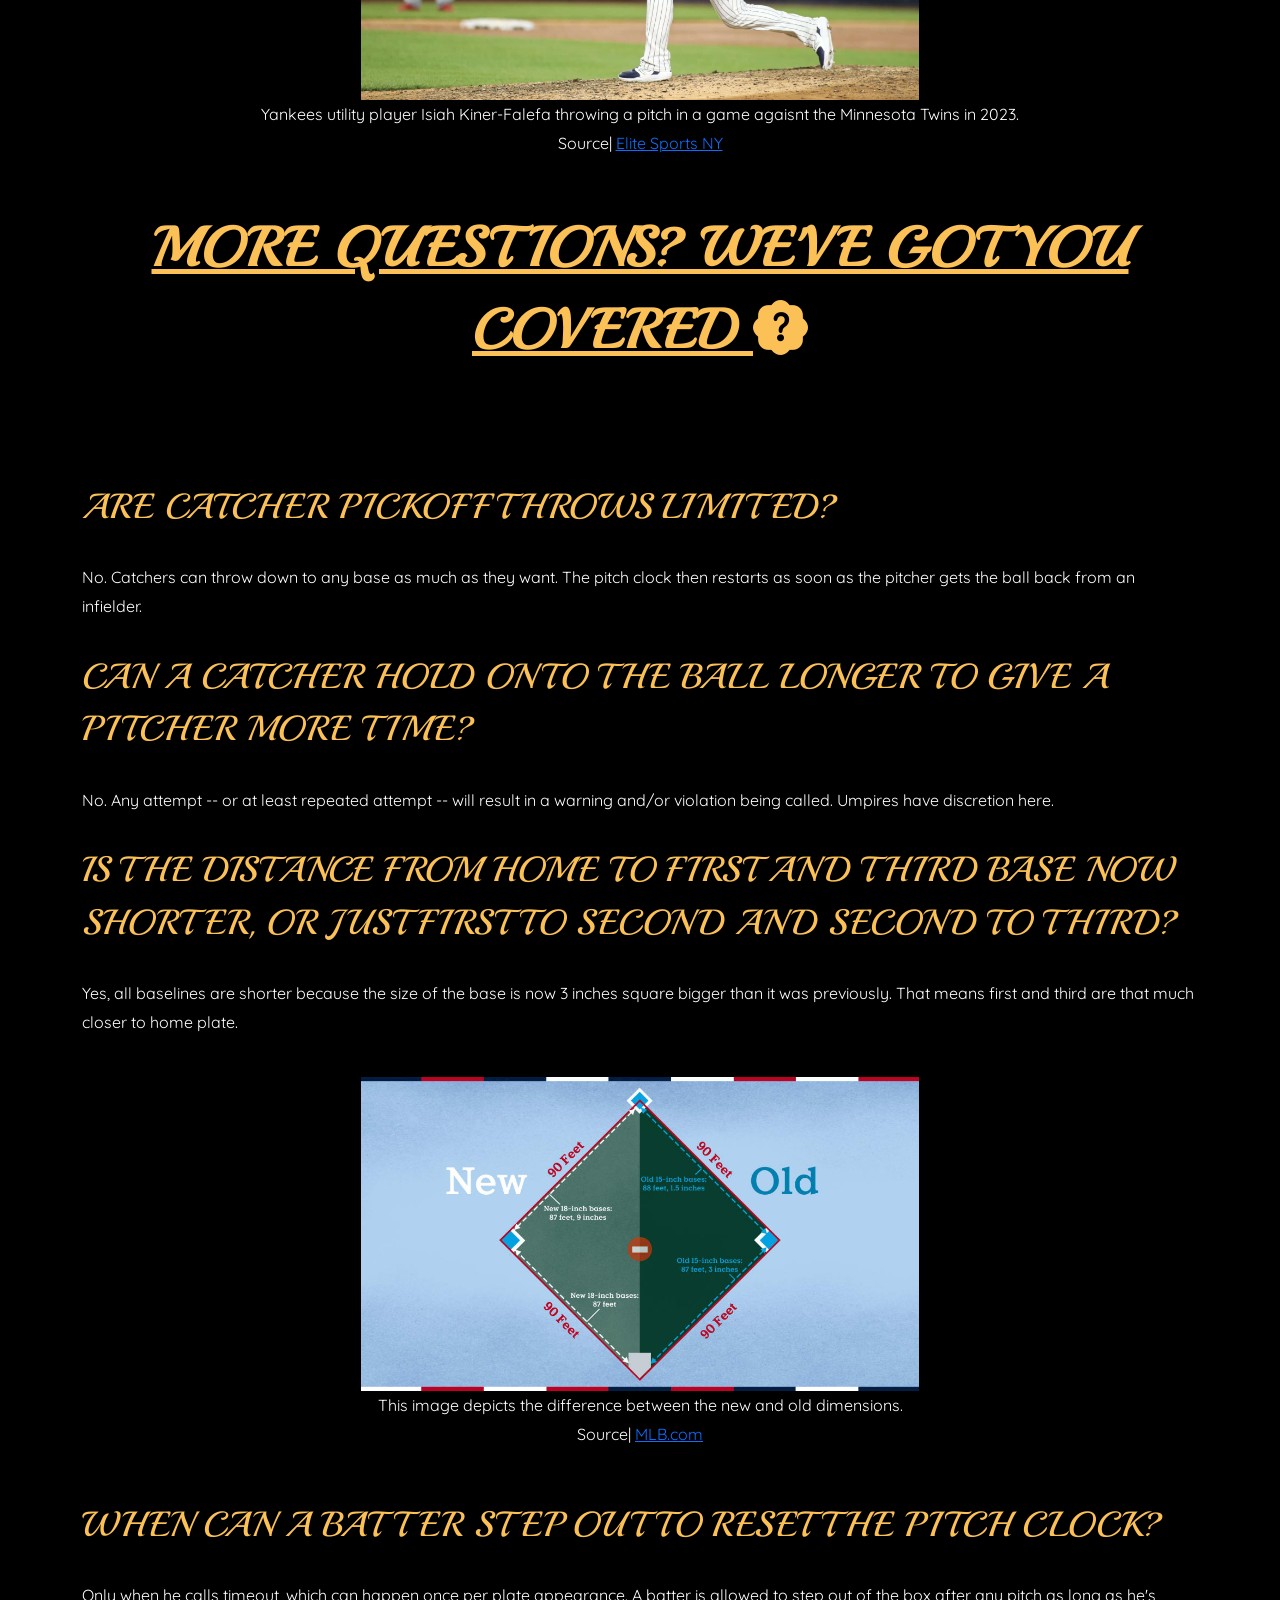
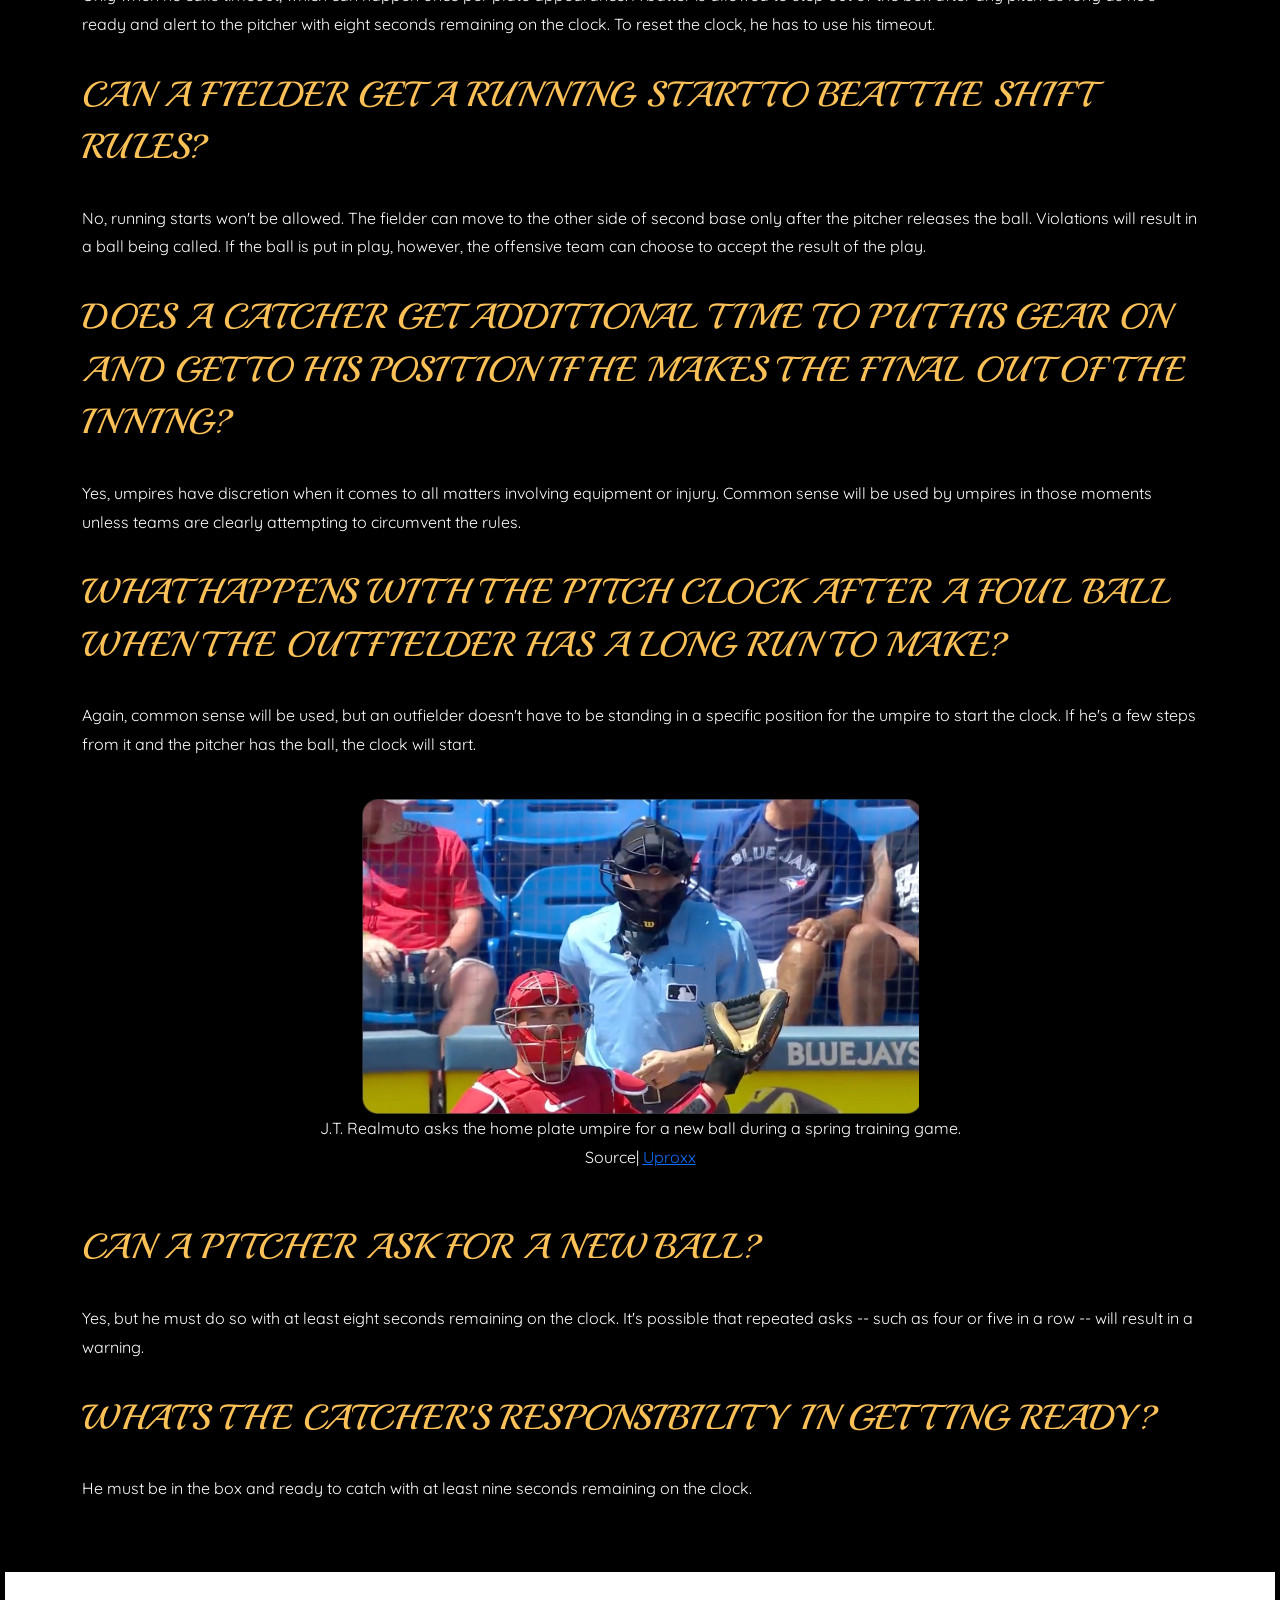
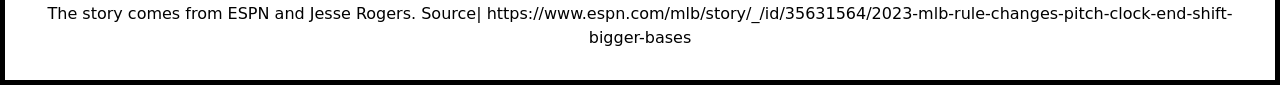
<file: data-viz-project/finalproject.html>
<!DOCTYPE HTML>

<html lang="en"> 
    <head>
        <!-- required meta tags -->
        <meta charset="utf-8">
        <meta name="viewport" content="width=device-width, initial-scale=1">
        <title> MLB Rule Changes Final Project </title>
        <meta name="description" content="Merrill College of Journalism, UMD">
        <meta name="author" content="Ryan Colasanti">
        <!-- Bootstrap CSS -->

        <link href="https://cdn.jsdelivr.net/npm/bootstrap@5.0.2/dist/css/bootstrap.min.css" rel="stylesheet"          integrity="sha384-EVSTQN3/azprG1Anm3QDgpJLIm9Nao0Yz1ztcQTwFspd3yD65VohhpuuCOmLASjC" crossorigin="anonymous">

        <!-- Add bootstrap icons (it's basically a custom font) -->

        <link rel="stylesheet" href="https://cdn.jsdelivr.net/npm/bootstrap-icons@1.3.0/font/bootstrap-icons.css">

        <!--Link to my stylesheet-->

        <link rel="stylesheet" type="text/css" href="finalproject.css">

        <!--Google Fonts-->

        <link rel="preconnect" href="https://fonts.googleapis.com">
        <link rel="preconnect" href="https://fonts.gstatic.com" crossorigin>
        <link href="https://fonts.googleapis.com/css2?family=Montserrat:wght@400;700&display=swap" rel="stylesheet">
        <link rel="preconnect" href="https://fonts.googleapis.com">
        <link rel="preconnect" href="https://fonts.gstatic.com" crossorigin>
        <link href="https://fonts.googleapis.com/css2?family=Playball&display=swap" rel="stylesheet">
        <link rel="preconnect" href="https://fonts.googleapis.com">
        <link rel="preconnect" href="https://fonts.gstatic.com" crossorigin>
        <link href="https://fonts.googleapis.com/css2?family=Quicksand:wght@300;400;700&display=swap" rel="stylesheet">

        <!--Dark Mode on all graphics continued to work for me when completing teh project-->


    </head>

    <body>
        <!--Topper Start-->
        <div class="topper">
            <img src="images/pitch clock 2.jpg" class="clock" alt="Umpire standing next to MLB's new pitch clock">

            <div class="text-topper">
                <div class="words-topper">
                    2023 MLB rule changes
                </div>
            </div>
        </div>
        <p class="caption">Source|<a href="https://twinsdaily.com/news-rumors/minnesota-twins/pros-and-cons-of-a-pitch-clock-r11946/">Twins Daily</a></p>

        <!--Topper end-->

        <!--Headline and Byline Starts-->
        <div class="container">

            <p class="headline">
                2023 MLB rule changes: Pitch clock, end of shift and more
            </p>

            <p class="byline">
                By: Jesse Rogers
            </p>

            <!--Headline and Byline Ends-->

            <!--Intro text-->
            <br><br>
            <p>Change has come to the major leagues! We've had a full month of spring training games to see how the new rules that Major League Baseball's competition committee voted to implement last September have played out. Now, it's time to see those rules in action when it counts.</p>

            <p>All of these rules have been in place in the minor leagues over the previous seasons, leading to wide-ranging changes in pace of play and on-field action. They include a first-ever pitch clock, the elimination of the shift, bigger bases and a limit to how many times a pitcher can disengage from the rubber.</p>

            <p>Here's everything you need to know about the new rules, what they'll mean for the players and how the game is likely to change.</p>
            <br><br>
            <!--End of Intro Text-->

            <!--Start of Pull Quote 1-->

            <div class="quote">
                “What's the point of having a shortstop if he can't play shortstop?”
                <p class="attribution">- David Robertson, Phillies reliever</p>
            </div>
        
            <!--End of Pull Quote 1-->

            <!--The Shift Begins-->

            <div class="chapter">
                The shift
            </div>


            <p><span class="subhead">The new rule:</span> At the time a pitch is thrown, all four infielders are required to be on the infield dirt (or infield grass) with two on each side of second base. Players will be able to move as soon as the ball leaves the pitcher's hand. Originally, infielders who began the game on one side of the field would not be allowed to switch to the other side for the entirety of the game, but that was revised to just each inning -- unless there's a mid-inning substitution.</p>

            <p>In other words, a player who starts an inning at first or second base has to remain on that side of the field for the whole inning but can switch to short or third base the next inning. If there's an injury mid-inning, then the infield can be reset.</p>

            <p><span class="subhead">How it will be enforced:</span> If the hitting team reaches base and runners advance on a ball hit under the violation, the game proceeds without penalties. If the play has any other consequence -- an out, a sacrifice, etc. -- the hitting team can decide either to accept the penalty -- which would add one ball to the hitter's count -- or decline it, and the play would stand.</p>

            <p><span class="subhead">What they're trying to change:</span> The leaguewide batting average was down to .243 in 2022, the lowest since 1968. A lack of singles in particular is at the heart of the decline, with 2022's rate of 5.33 per team the third lowest in MLB history -- and the 2021 and 2020 seasons filling the two spots ahead of it on the all-time list.</p>

            <!--Graphic 1 Start-->
            <br>
            <iframe title="Batting Average and Other Batting Average Statistics from 2013-2023" aria-label="Interactive line chart" id="datawrapper-chart-cFerJ" src="https://datawrapper.dwcdn.net/cFerJ/5/" scrolling="no" frameborder="0" style="width: 0; min-width: 100% !important; border: none;" height="400" data-external="1"></iframe><script type="text/javascript">!function(){"use strict";window.addEventListener("message",(function(a){if(void 0!==a.data["datawrapper-height"]){var e=document.querySelectorAll("iframe");for(var t in a.data["datawrapper-height"])for(var r=0;r<e.length;r++)if(e[r].contentWindow===a.source){var i=a.data["datawrapper-height"][t]+"px";e[r].style.height=i}}}))}();
            </script>
            <br>
            <!--Graphic 1 End-->
            <br><br>
            <p><span class="subhead">What it's meant in the minors:</span> During the first two months of the 2022 minor league season, in the lower levels of the minors where shifts are regulated, the batting average on balls in play by left-handed hitters rose by eight points. At Triple-A -- where shifts are not banned -- it was up only three points.</p>

            <p><span class="subhead">What players are saying:</span> It would be hard to find a hitter -- especially a left-handed one -- who isn't on board with eliminating the shift.</p>

            <p>"Growing up, we never had that," Dodgers outfielder Joey Gallo said last season. "It's tough to adjust to it because it wasn't a thing in the minors. ... Over time, it's gotten more extreme and more effective. From a hitter's standpoint, it's something that could be changed."</p>

            <!--Inserted Gallo image here-->

            <img src="images/Gallo vs Shift.jpeg" alt="A picture of Joey Gallo at bat with the whole left side of the infield open">

            <p class="caption">A shift used against Joey Gallo in 2018 that has only one defender on the left side of the diamond.<br>Source| <a href="https://www.mlb.com/cut4/astros-put-on-extreme-infield-shift-for-joey-gallo-c276323524">MLB.com</a></p>

            <!--End of Gallo image and caption-->

            <p>Perhaps surprisingly, some pitchers are onboard with the move, as well.</p>

            <p>"My biggest complaint about the shift is, how do you explain that to kids?" Phillies reliever David Robertson said. "What's the point of having a shortstop if he can't play shortstop?"</p>
            <!--End of Shift-->

            <!--Start of Pitch Clock-->
            <div class="chapter">
                Pitch Clock
            </div>

            <p><span class="subhead">The new rule:</span> Pitchers will have 15 seconds to throw a pitch with the bases empty and 20 seconds with a runner on base. Hitters will need to be in the batter's box with eight seconds on the pitch clock.</p>

            <p><span class="subhead">How it will be enforced:</span> If a pitcher has not started "the motion to deliver a pitch" before the expiration of the clock, he will be charged with a ball. If a batter delays entering the box, he will be charged with a strike.</p>

            <p>Each stadium will have two clocks located behind home plate on either side of the umpire while two more will be required in the outfield on either side of the batter's eye. Spring stadiums may only have one clock in the outfield but will otherwise be fitted to the exact parameters as the MLB ones.</p>

            <p>Each umpire will be equipped with technology which will inform them when the pitch clock has expired. And for the first time, umpires will also have the ability to speak with each other via communication devices without having to meet in the middle of the infield.</p>

            <p><span class="subhead">What they're trying to change:</span> The average time of a nine-inning major league game in 2022 was 3 hours, 4 minutes, which is actually a six-minute decline from 2021's all-time high -- but the time of game has been rising consistently since first crossing the three-hour mark in 2014.</p>

            <p>While it is not directly correlated, Statcast's pitch tempo tracker shows 110 pitchers averaged at least 20 seconds per pitch with the bases empty in 2022.</p>

            <!--Insert New Timeline Graphic here-->

            <iframe src='https://cdn.knightlab.com/libs/timeline3/latest/embed/index.html?source=1c4xiphpdSn5iHFiWlEzKoLd4pRv56WiqxqdvPjxUffY&font=Default&lang=en&initial_zoom=2&height=650' width='100%' height='650' webkitallowfullscreen mozallowfullscreen allowfullscreen frameborder='0'></iframe>

            <!--End of Timeline Graphic-->

            <p><span class="subhead">What it's meant in the minors:</span> When stricter pitch clock enforcement -- based on a 14-second clock with the bases empty and an 18-second clock with runners on -- began in the minors earlier in 2022, the results were immediate. Over the first 132 minor league games under the new rules, the average game time was 2 hours, 39 minutes. That's 20 minutes shorter than the average time of a control set of 335 games run without the clock to begin the season (2 hours, 59 minutes) and 24 minutes shorter than the average of the 2021 season (3 hours, 3 minutes average).</p>

            <p><span class="subhead">What players are saying:</span> There's been mixed reactions to the pitch clock, with veteran relievers worried about rushing through high-leverage situations. But many young players who have spent time in the minors during the past couple of seasons are already used to it. In addition to the new pickoff rules, which are tied to the pitch clock, this is bound to create the most debate among players.</p>

            <!--End of Pitch Clock-->

            <!--Start of Pickoffs-->

            <div class="chapter">
                Pickoffs
            </div>

            <p><span class="subhead">The new rule:</span> Pickoffs are one version of a "disengagement," which consists of any time the pitcher makes a pickoff attempt, fakes a pickoff, or simply steps off the rubber for any reason, as well as when the defense requests time. Pitchers are allowed two disengagements per plate appearance without penalty. The disengagements rule resets if a runner or runners advance a base within the same plate appearance.</p>

            <p><span class="subhead">How it will be enforced:</span> After a third step-off, the pitcher will be charged with a balk, unless at least one offensive player advances a base or an out is made on the ensuing play after the step off.</p>

        </div>

        <!--Urias Pickoff Image Start-->

       <img src="images/urias_pickoff.gif" class="full-image" alt="Julio Urias successfully picksoff a baserunner at first">
       <p class="caption">Julio Urias successfully picksoff a baserunner at first.<br> Source| <a href="https://ladodgerreport.com/julio-urias-one-heck-pickoff-move/">LA Dodger Report</a></p>

       <!--Full Screen Image End-->

        <div class="container">

            <p><span class="subhead">What they're trying to change:</span> A lack of action on the basepaths has been a concern of MLB's in recent attempts to improve the aesthetics of the sport, with stolen bases per team down to 0.51 per game in 2022 from 0.66 a decade ago. (In the 1980s and 1990s, stolen base rates hovered around the 0.75 range.)</p>

            <p><span class="subhead">What it's meant in the minors:</span> In 2021, when the pickoff rules went into effect in Single-A and High-A, stolen base attempts skyrocketed. In 2022, as the rules expanded to every league, baseball saw big gains throughout the minors.</p>

            <!--End of Pickoffs-->

            <!--Start of Bigger Bases-->

            <div class="chapter">
                Bigger bases
            </div>

            <p><span class="subhead">The new rule:</span> The size of bases will be increased from 15 inches to 18 inches</p>

            <p><span class="subhead">What they're trying to change:</span> The increase in the size of the bases should reduce injuries around them while increasing stolen base attempts.</p>

            <p><span class="subhead">What it's meant in the minors:</span> In Triple-A, the first season of larger bases didn't create much of a change on its own -- but in the lower levels, bigger bases combined with rules about pickoffs saw large increases in steals per nine innings. Even combined with the disengagement rules, though, MLB doesn't believe either change will lead to teams being unable to control the run game. Injuries were reduced around the bag after the increase in the size of the bases was instituted in the minors.</p>

            <!--Stolen Base Graphic-->

            <iframe title="Base-running statistics from 1998-2023 per team game " aria-label="Column Chart" id="datawrapper-chart-i6DEB" src="https://datawrapper.dwcdn.net/i6DEB/3/" scrolling="no" frameborder="0" style="width: 0; min-width: 100% !important; border: none;" height="737" data-external="1"></iframe><script type="text/javascript">!function(){"use strict";window.addEventListener("message",(function(a){if(void 0!==a.data["datawrapper-height"]){var e=document.querySelectorAll("iframe");for(var t in a.data["datawrapper-height"])for(var r=0;r<e.length;r++)if(e[r].contentWindow===a.source){var i=a.data["datawrapper-height"][t]+"px";e[r].style.height=i}}}))}();
            </script>

            <!--End of Stolen Base Graphic-->
            <!--End of Bigger Bases-->

            <!--Start of Position Player Pitching-->

            <div class="chapter">
                Position players pitching
            </div>

            <p><span class="subhead">The new rule:</span> Teams will be more limited in when they can pitch a position player. The previous rule allowed them to use one when up or down by six or more runs, but the sides are discussing a tweak in which the leading team would have to be up by as many as 10 or more while the trailing team would have to be down by eight or more in order to pitch a position player.</p>

            <p><span class="subhead">What they're trying to change:</span> The league and now even the players agree that too many position players are taking the mound over the course of the season. In fact, players believe it's having a bigger and bigger impact on production, from offensive numbers to even defensive metrics -- all of which come into play during arbitration and free agency. In 2017, there were 32 instances of position players pitching in a game. Last season, according to the Elias Sports Bureau, that number jumped to 132.</p>

            <!--Start of IKF Pitching Image-->

            <img src="images/IKF Pitching .jpeg" alt="A picture of Isiah Kiner-Falefa mid pitch">

            <p class="caption">Yankees utility player Isiah Kiner-Falefa throwing a pitch in a game agaisnt the Minnesota Twins in 2023.<br>Source| <a href="https://elitesportsny.com/2023/04/14/isiah-kiner-falefa-lands-in-yankees-record-books-with-historic-eephus-pitch/">Elite Sports NY</a></p>

            <!--End of Position Player Pitching-->

            <!--Start FAQs-->

            <div class="chapter-1">
                More questions? We've got you covered <i class="bi bi-patch-question-fill"></i>
            </div>

            <br><br>

            <div class="chapter-2">
                Are catcher pickoff throws limited?
            </div>

            <p>No. Catchers can throw down to any base as much as they want. The pitch clock then restarts as soon as the pitcher gets the ball back from an infielder.</p>

            <div class="chapter-2">
                Can a catcher hold onto the ball longer to give a pitcher more time?
            </div>

            <p>No. Any attempt -- or at least repeated attempt -- will result in a warning and/or violation being called. Umpires have discretion here.</p>

            <div class="chapter-2">
                Is the distance from home to first and third base now shorter, or just first to second and second to third?
            </div>

            <p>Yes, all baselines are shorter because the size of the base is now 3 inches square bigger than it was previously. That means first and third are that much closer to home plate.</p>
            <br>
            <!--Insert new diamond dimensions picture-->

            <img src="images/new diamond.jpeg" alt="A picture showing the difference in dimensions with the new rule changes">

            <p class="caption">This image depicts the difference between the new and old dimensions.<br>Source| <a href="https://www.mlb.com/news/basepath-measurements-with-new-bigger-bases">MLB.com</a></p>

            <!--End of Dimensions Image-->

            <div class="chapter-2">
                When can a batter step out to reset the pitch clock?
            </div>

            <p>Only when he calls timeout, which can happen once per plate appearance. A batter is allowed to step out of the box after any pitch as long as he's ready and alert to the pitcher with eight seconds remaining on the clock. To reset the clock, he has to use his timeout.</p>

            <div class="chapter-2">
                Can a fielder get a running start to beat the shift rules?
            </div>

            <p>No, running starts won't be allowed. The fielder can move to the other side of second base only after the pitcher releases the ball. Violations will result in a ball being called. If the ball is put in play, however, the offensive team can choose to accept the result of the play.</p>

            <div class="chapter-2">
                Does a catcher get additional time to put his gear on and get to his position if he makes the final out of the inning?
            </div>

            <p>Yes, umpires have discretion when it comes to all matters involving equipment or injury. Common sense will be used by umpires in those moments unless teams are clearly attempting to circumvent the rules.</p>

            <div class="chapter-2">
                What happens with the pitch clock after a foul ball when the outfielder has a long run to make?
            </div>

            <p>Again, common sense will be used, but an outfielder doesn't have to be standing in a specific position for the umpire to start the clock. If he's a few steps from it and the pitcher has the ball, the clock will start.</p>
            <br>
            <!--Insert Realmuto image-->

            <img src="images/realmuto asking for ball.webp" alt="J.T. Realmuto asking the home plate umpire for a new ball.">

            <p class="caption">J.T. Realmuto asks the home plate umpire for a new ball during a spring training game.<br>Source| <a href="https://uproxx.com/sports/jt-realmuto-ejected-glove-ball-umpire-spring-training-video/">Uproxx</a></p>

            <!--End of Realmuto Image-->

            <div class="chapter-2">
                Can a pitcher ask for a new ball?
            </div>

            <p>Yes, but he must do so with at least eight seconds remaining on the clock. It's possible that repeated asks -- such as four or five in a row -- will result in a warning.</p>

            <div class="chapter-2">
                What's the catcher's responsibility in getting ready?
            </div>

            <p>He must be in the box and ready to catch with at least nine seconds remaining on the clock.</p>

        </div>


            <br>
            <br>
            
            

        <!--Footer Start-->

        <footer class="footer">
            The story comes from ESPN and Jesse Rogers. Source| https://www.espn.com/mlb/story/_/id/35631564/2023-mlb-rule-changes-pitch-clock-end-shift-bigger-bases
        </footer>

        

        <!-- Separate Popper and Bootstrap JS goes at the bottom of your body section -->

   

        <script src="https://cdn.jsdelivr.net/npm/@popperjs/core@2.9.2/dist/umd/popper.min.js" integrity="sha384-IQsoLXl5PILFhosVNubq5LC7Qb9DXgDA9i+tQ8Zj3iwWAwPtgFTxbJ8NT4GN1R8p" crossorigin="anonymous"></script>

        <script src="https://cdn.jsdelivr.net/npm/bootstrap@5.0.2/dist/js/bootstrap.min.js" integrity="sha384-cVKIPhGWiC2Al4u+LWgxfKTRIcfu0JTxR+EQDz/bgldoEyl4H0zUF0QKbrJ0EcQF" crossorigin="anonymous"></script>

        <!--End of Java Script-->


    </body>

</html>
</file>
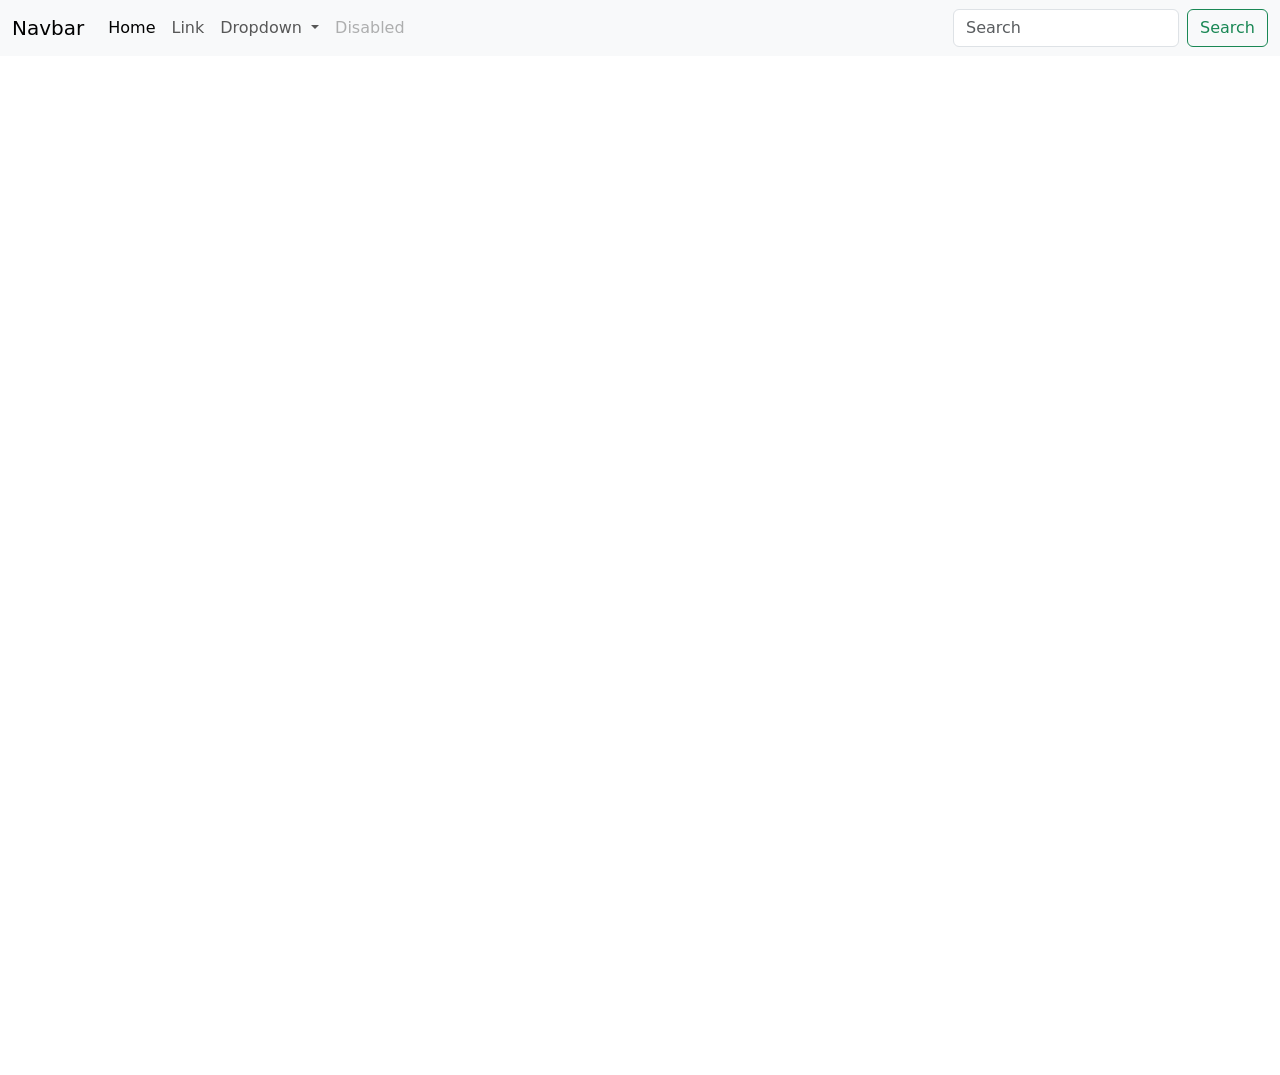
<file: dataviz/graphics.html>
<!DOCTYPE HTML>

<html lang="en"> 
    <head>
        <!-- required meta tags -->
        <meta charset="utf-8">
        <meta name="viewport" content="width=device-width, initial-scale=1">
        <title> Bootstrap Template </title>
        <meta name="description" content="Merrill College of Journalism, UMD">
        <meta name="author" content="Ryan Colasanti">
        <!-- Bootstrap CSS -->

        <link href="https://cdn.jsdelivr.net/npm/bootstrap@5.0.2/dist/css/bootstrap.min.css" rel="stylesheet"          integrity="sha384-EVSTQN3/azprG1Anm3QDgpJLIm9Nao0Yz1ztcQTwFspd3yD65VohhpuuCOmLASjC" crossorigin="anonymous">

         <!-- Add bootstrap icons (it's basically a custom font) -->

          <link rel="stylesheet" href="https://cdn.jsdelivr.net/npm/bootstrap-icons@1.3.0/font/bootstrap-icons.css">




    </head>

    <body>
        <!-- Navbar start-->

  <nav class="navbar navbar-expand-lg navbar-light bg-light">

    <div class="container-fluid">
  
      <a class="navbar-brand" href="#">Navbar</a>
  
      <button class="navbar-toggler" type="button" data-bs-toggle="collapse" data-bs-target="#navbarSupportedContent" aria-controls="navbarSupportedContent" aria-expanded="false" aria-label="Toggle navigation">
  
        <span class="navbar-toggler-icon"></span>
  
      </button>
  
      <div class="collapse navbar-collapse" id="navbarSupportedContent">
  
        <ul class="navbar-nav me-auto mb-2 mb-lg-0">
  
          <li class="nav-item">
  
            <a class="nav-link active" aria-current="page" href="#">Home</a>
  
          </li>
  
          <li class="nav-item">
  
            <a class="nav-link" href="#">Link</a>
  
          </li>
  
          <li class="nav-item dropdown">
  
            <a class="nav-link dropdown-toggle" href="#" id="navbarDropdown" role="button" data-bs-toggle="dropdown" aria-expanded="false">
  
              Dropdown
  
            </a>
  
            <ul class="dropdown-menu" aria-labelledby="navbarDropdown">
  
              <li><a class="dropdown-item" href="#">Action</a></li>
  
              <li><a class="dropdown-item" href="#">Another action</a></li>
  
              <li><hr class="dropdown-divider"></li>
  
              <li><a class="dropdown-item" href="#">Something else here</a></li>
  
            </ul>
  
          </li>
  
          <li class="nav-item">
  
            <a class="nav-link disabled" href="#" tabindex="-1"    aria-disabled="true">Disabled</a>
  
          </li>
  
        </ul>
  
        <form class="d-flex">
  
          <input class="form-control me-2" type="search" placeholder="Search" aria-label="Search">
  
          <button class="btn btn-outline-success" type="submit">Search</button>
  
        </form>
  
      </div>
  
    </div>
  
  </nav>
  
  <!-- Navbar end-->

    <!--Graphic 1-->

        <iframe title="Baltimore has more than its share of heat-related deaths in Maryland" aria-label="Grouped Bars" id="datawrapper-chart-Cn9rJ" src="https://datawrapper.dwcdn.net/Cn9rJ/1/" scrolling="no" frameborder="0" style="width: 0; min-width: 100% !important; border: none;" height="581" data-external="1"></iframe><script type="text/javascript">!function(){"use strict";window.addEventListener("message",(function(a){if(void 0!==a.data["datawrapper-height"]){var e=document.querySelectorAll("iframe");for(var t in a.data["datawrapper-height"])for(var r=0;r<e.length;r++)if(e[r].contentWindow===a.source){var i=a.data["datawrapper-height"][t]+"px";e[r].style.height=i}}}))}();
        </script>
    <!--End of Graphic 1-->

    <br>
    <br>

    <!--Start of Graphic 2-->

        <iframe title="Indoor and outdoor heat index during Baltimore heat wave, July 16-22, 2019" aria-label="Interactive line chart" id="datawrapper-chart-muZOq" src="https://datawrapper.dwcdn.net/muZOq/1/" scrolling="no" frameborder="0" style="width: 0; min-width: 100% !important; border: none;" height="400" data-external="1"></iframe><script type="text/javascript">!function(){"use strict";window.addEventListener("message",(function(a){if(void 0!==a.data["datawrapper-height"]){var e=document.querySelectorAll("iframe");for(var t in a.data["datawrapper-height"])for(var r=0;r<e.length;r++)if(e[r].contentWindow===a.source){var i=a.data["datawrapper-height"][t]+"px";e[r].style.height=i}}}))}();
        </script>
    <!--End of graphic 2-->
</file>
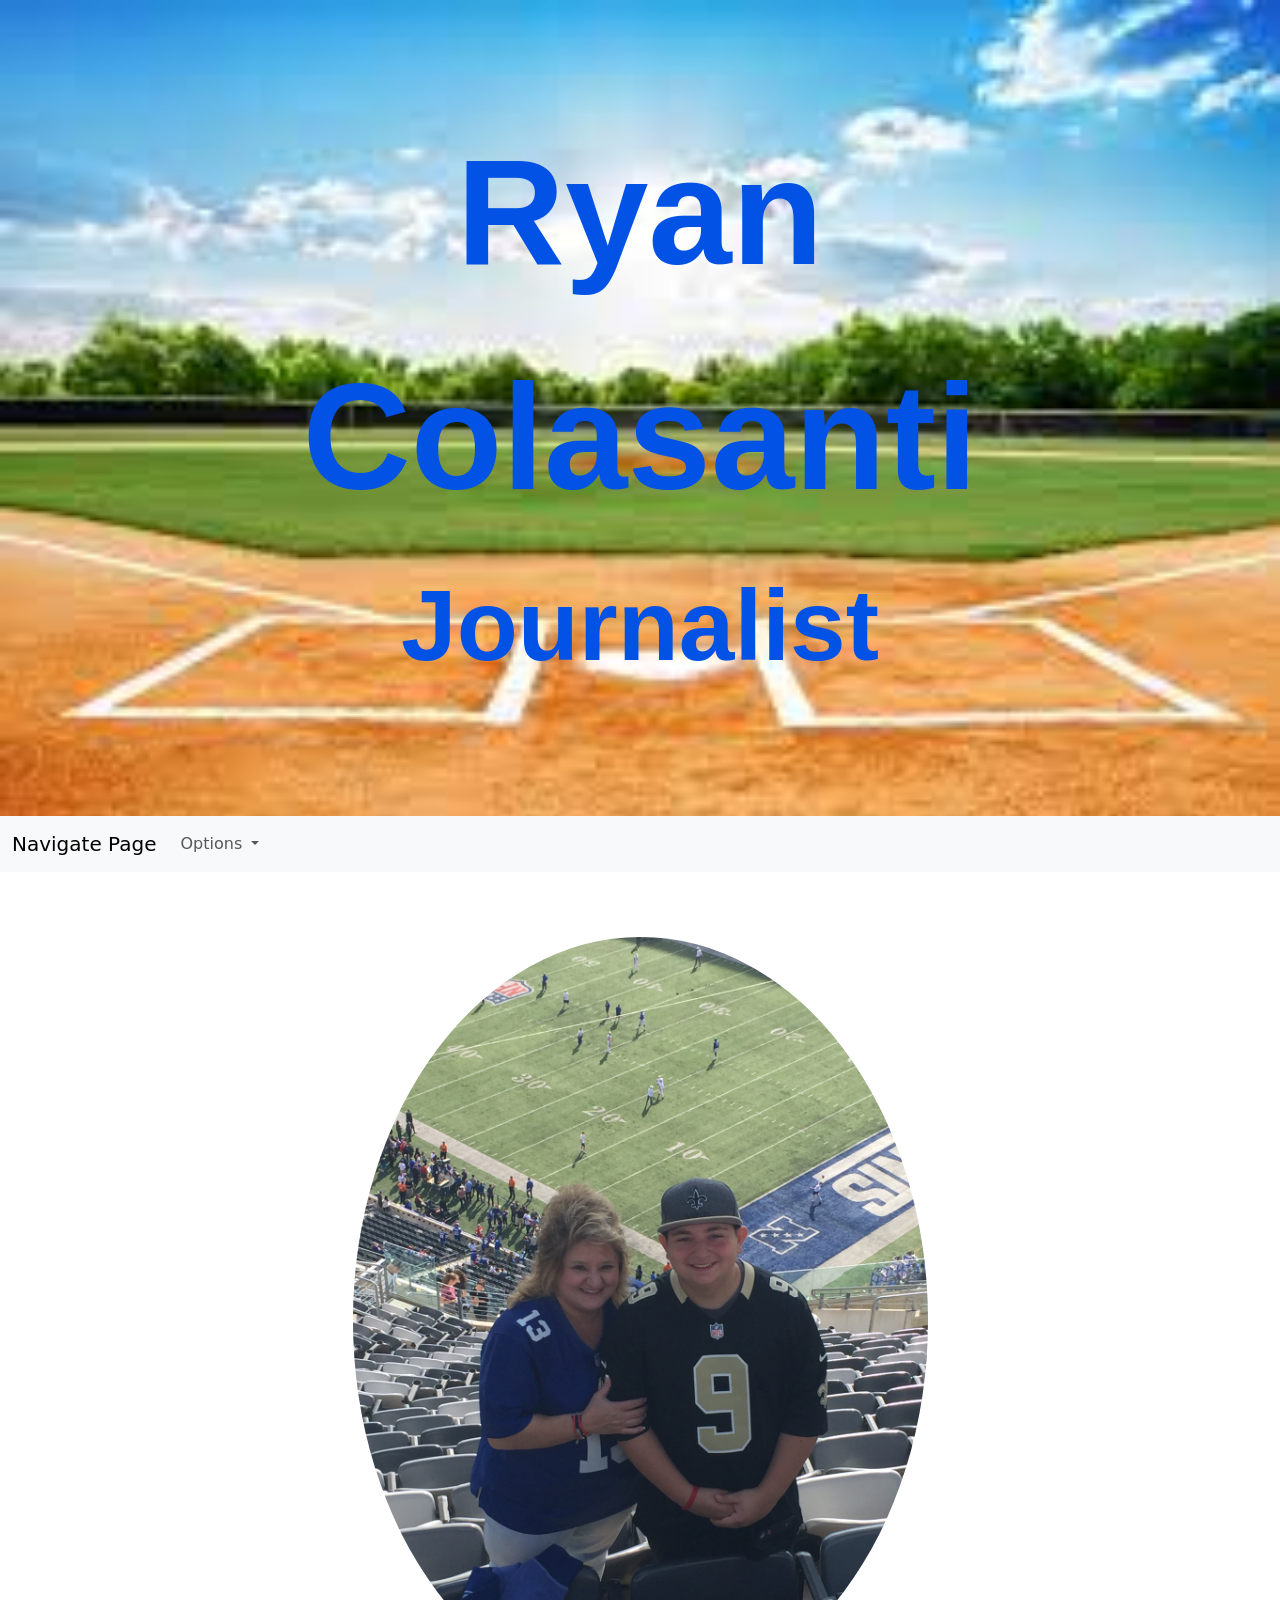
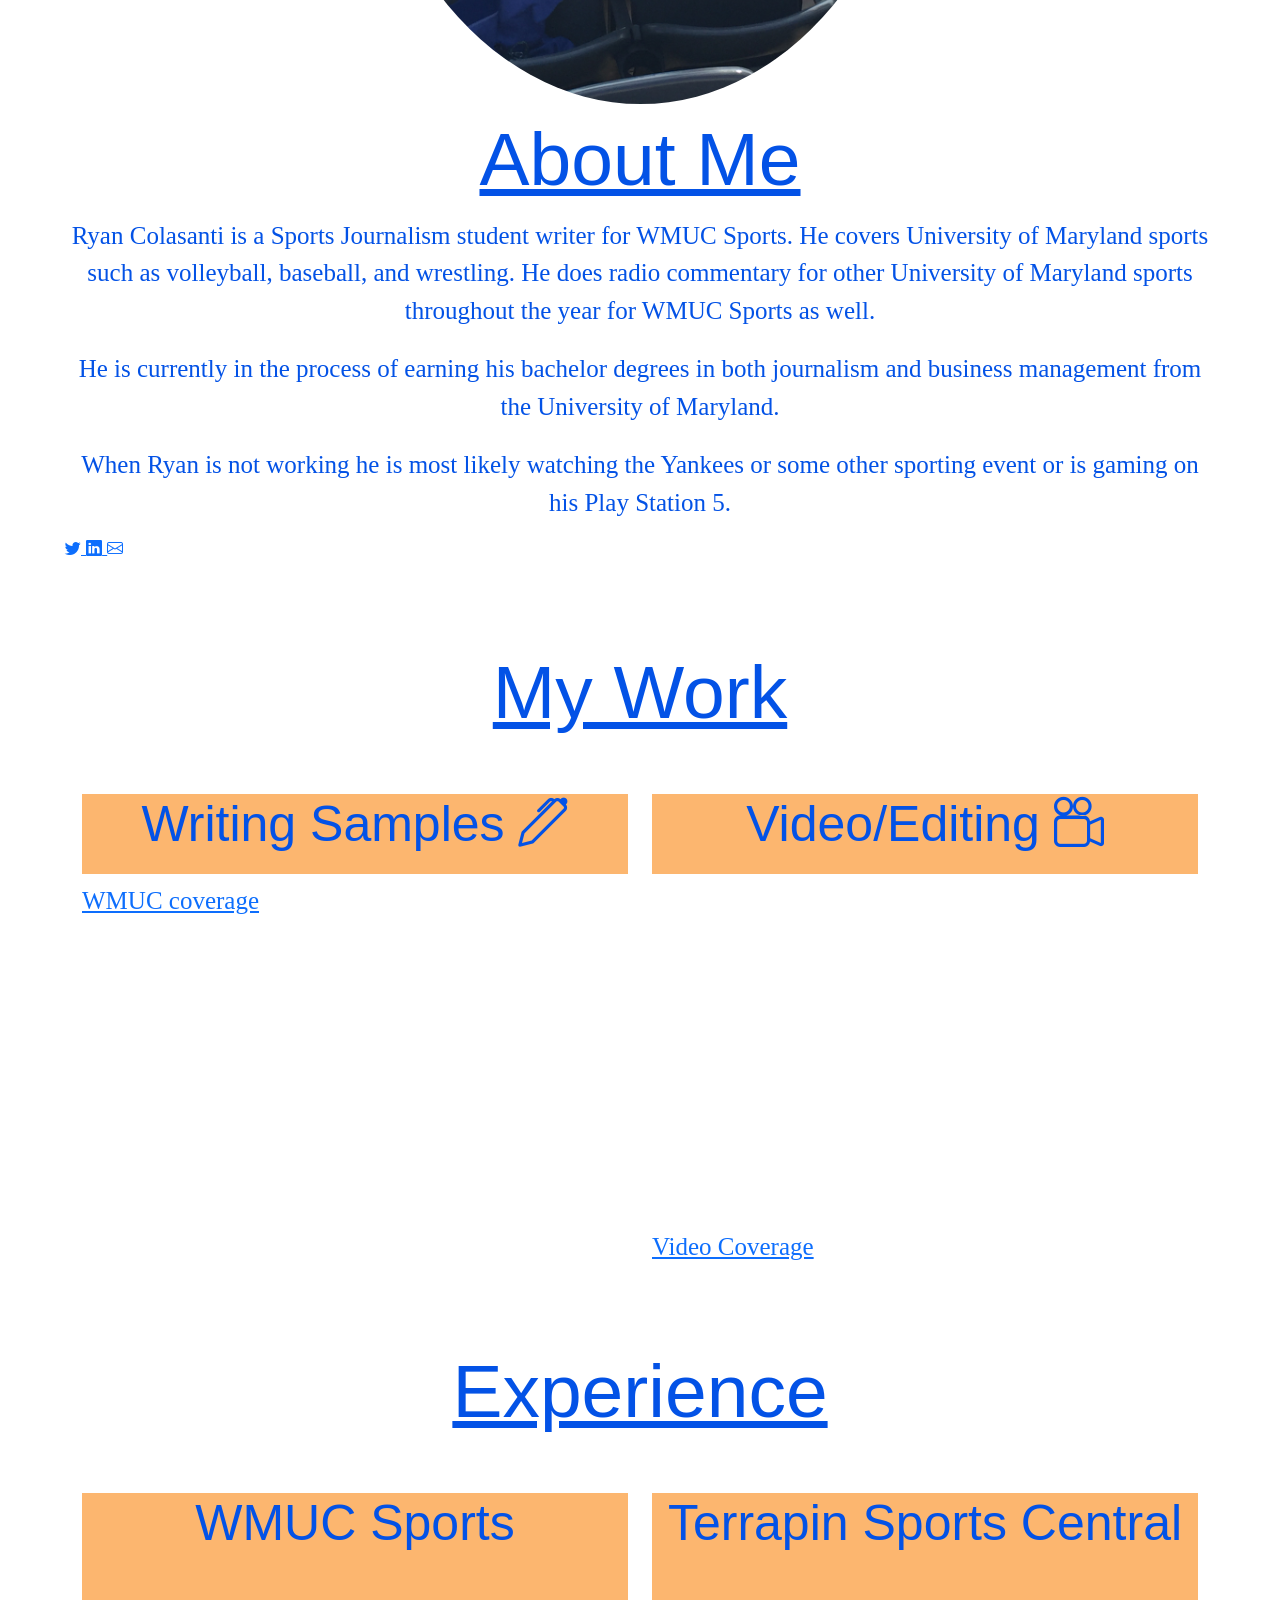
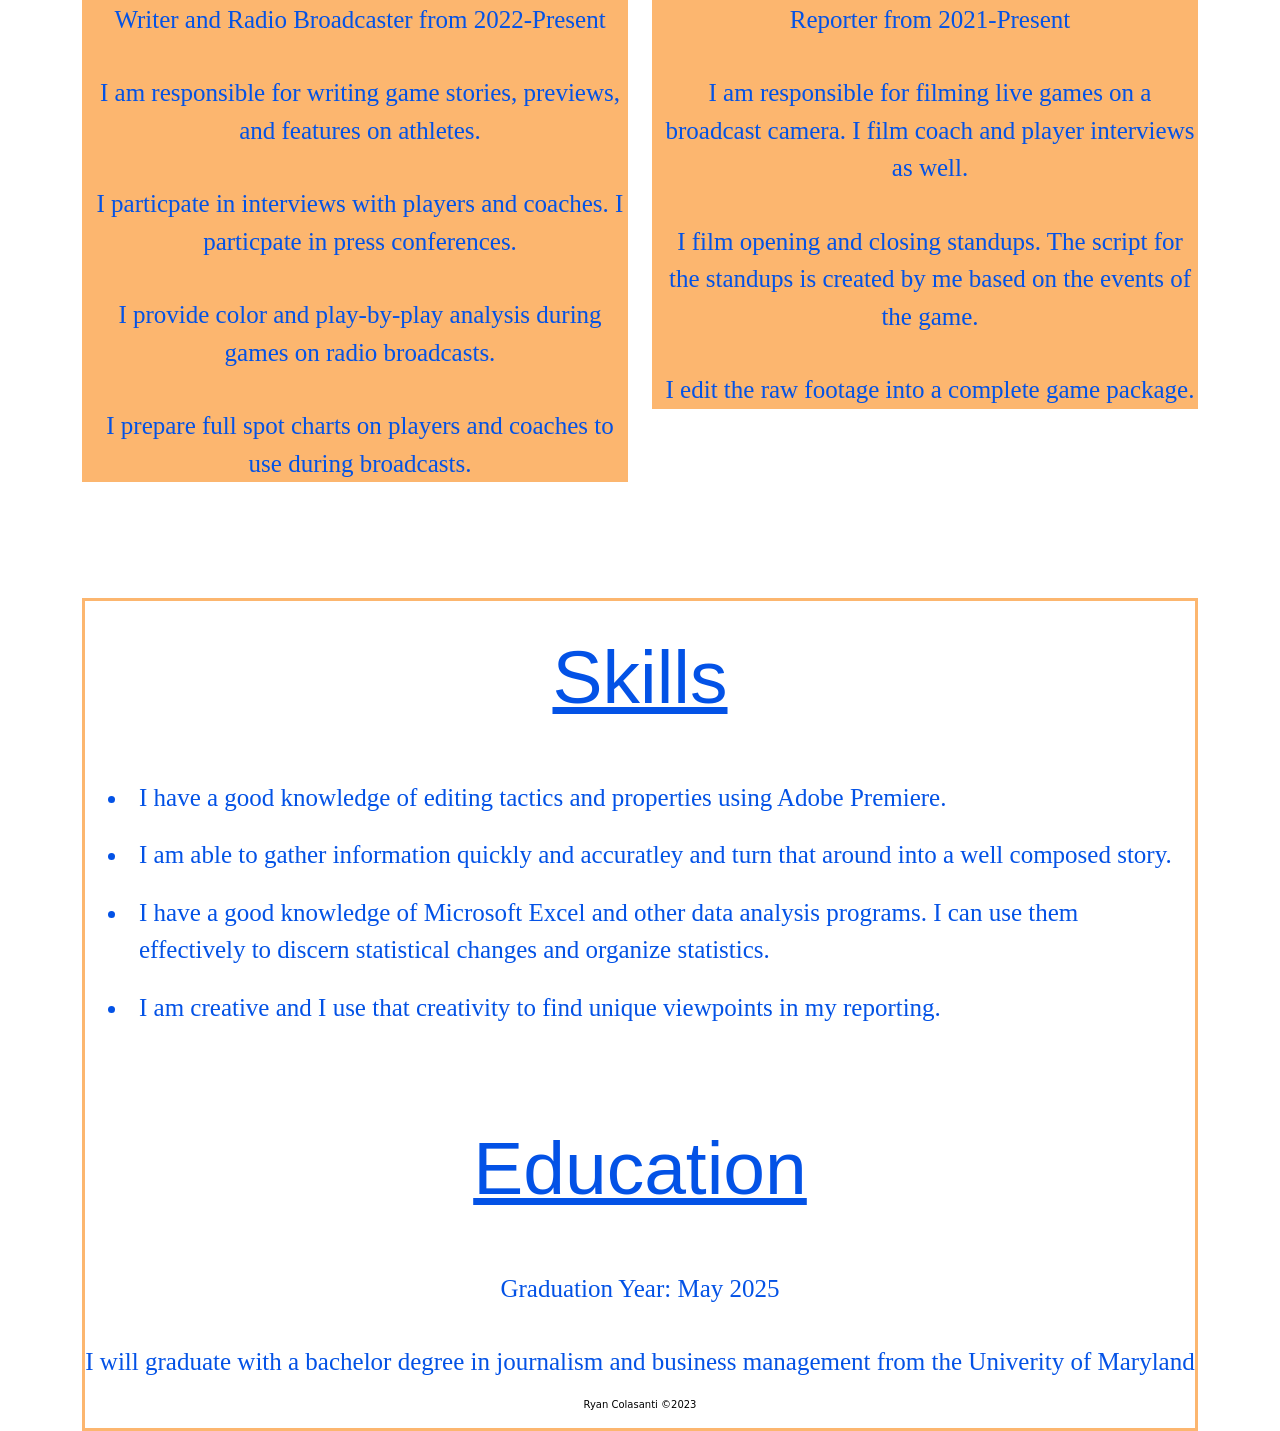
<file: finalresume/ryan-colasanti-resume.html>
<!DOCTYPE HTML>

<html lang="en"> 
    <head>
        <!-- required meta tags -->
        <meta charset="utf-8">
        <meta name="viewport" content="width=device-width, initial-scale=1">
        <title> Ryan's Resume </title>
        <meta name="description" content="Merrill College of Journalism, UMD">
        <meta name="author" content="Ryan Colasanti">
        <!-- Bootstrap CSS -->

        <link href="https://cdn.jsdelivr.net/npm/bootstrap@5.0.2/dist/css/bootstrap.min.css" rel="stylesheet"          integrity="sha384-EVSTQN3/azprG1Anm3QDgpJLIm9Nao0Yz1ztcQTwFspd3yD65VohhpuuCOmLASjC" crossorigin="anonymous">

        <!-- Add bootstrap icons (it's basically a custom font) -->

        <link rel="stylesheet" href="https://cdn.jsdelivr.net/npm/bootstrap-icons@1.3.0/font/bootstrap-icons.css">
        <link rel="stylesheet" type="text/css" href="stylesheet3.css">

    </head>

    <body>

        <div class="Topper">
            Ryan Colasanti
            <p>Journalist</p>
        </div>
        <!-- Navbar start-->

        <nav class="navbar navbar-expand-lg navbar-light bg-light">

            <div class="container-fluid">
        
            <a class="navbar-brand" href="#">Navigate Page</a>
        
            <button class="navbar-toggler" type="button" data-bs-toggle="collapse" data-bs-target="#navbarSupportedContent" aria-controls="navbarSupportedContent" aria-expanded="false" aria-label="Toggle navigation">
        
                <span class="navbar-toggler-icon"></span>
        
            </button>
        
            <div class="collapse navbar-collapse" id="navbarSupportedContent">
        
                <ul class="navbar-nav me-auto mb-2 mb-lg-0">
        
                <li class="nav-item dropdown">
        
                    <a class="nav-link dropdown-toggle" href="#" id="navbarDropdown" role="button" data-bs-toggle="dropdown" aria-expanded="false">
        
                    Options
        
                    </a>
        
                    <ul class="dropdown-menu" aria-labelledby="navbarDropdown">
        
                    <li><a class="dropdown-item" href="#">About Me</a></li>
        
                    <li><a class="dropdown-item" href="#">My Work</a></li>

                    <li><a class="dropdown-item" href="#">Experience</a></li>

                    <li><a class="dropdown-item" href="#">Skills</a></li>

                    <li><a class="dropdown-item" href="#">Education</a></li>
        
                    <li><hr class="dropdown-divider"></li>
        
                    
        
                    </ul>
        
                </li>
        
                </ul>
        
            </div>
        
            </div>
  
        </nav>
  
        <!-- Navbar end-->

        <!--About Me Section-->

        <div class="Me">
            <img src="IMG_1365.JPG" alt="piture of a young me with my Mom at our first football game">
            <h1>About Me</h1>
            
            <p>Ryan Colasanti is a Sports Journalism student writer for WMUC Sports. He covers University of Maryland sports such as volleyball, baseball, and wrestling. He does radio commentary for other University of Maryland sports throughout the year for WMUC Sports as well.</p>

            <p>He is currently in the process of earning his bachelor degrees in both journalism and business management from the University of Maryland.</p>

            <p>When Ryan is not working he is most likely watching the Yankees or some other sporting event or is gaming on his Play Station 5.</p>

            <a href="https://twitter.com/ColasantiRyan">
                <i class="bi bi-twitter"></i>
            </a>

            <a href="https://www.linkedin.com/in/ryan-colasanti/">
                <i class="bi bi-linkedin"></i>
            </a>

            <a href="mailto:Rmcolasanti914@gmail.com">
                <i class="bi bi-envelope"></i>
            </a>
        </div>

        <!--About Me Section Ends-->
  

        <!--My Work Section Begins -->

        <div class="Work">
            My Work
        </div>

        <div class="container">

            <div class="row">

            <div class="col-md-6">

                <h3>Writing Samples
                    <i class="bi bi-pen"></i>
                </h3>

                <a href="http://wmucsports.net/author/ryan-colasanti/"> WMUC coverage </a>

            </div>


                <div class="col-md-6">
            
                    <h3>Video/Editing
                        <i class="bi bi-camera-reels"></i>
                    </h3>
            
                    <iframe width="560" height="315" src="https://www.youtube.com/embed/ewYwOewnKQQ" title="YouTube video player" frameborder="0" allow="accelerometer; autoplay; clipboard-write; encrypted-media; gyroscope; picture-in-picture; web-share" allowfullscreen></iframe>

                    <br>
                    <br>

                    <a href="https://twitter.com/TerpsCentral/status/1515683999569661961"> Video Coverage</a>
                </div>

            </div>

        </div>

        <!-- My Work Section Ends-->

        <!--Experience Section Begins-->

        <div class="Jobs">
            Experience
        </div>

        <div class="container">

            <div class="row">
        
              <div class="col-md-6">
                
                <div class="fill">
                  <h1>WMUC Sports</h1>
        
                  <p>Writer and Radio Broadcaster from 2022-Present</p>

                  <p>I am responsible for writing game stories, previews, and features on athletes.</p>

                  <p>I particpate in interviews with players and coaches. I particpate in press conferences.</p>

                  <p>I provide color and play-by-play analysis during games on radio broadcasts.</p>

                  <p>I prepare full spot charts on players and coaches to use during broadcasts.</p>
                </div>
        
              </div>
        
        
                  <div class="col-md-6">

                    <div class="fill">
                        <h1>Terrapin Sports Central</h1>
              
                        <p>Reporter from 2021-Present</p>
      
                        <p>I am responsible for filming live games on a broadcast camera. I film coach and player interviews as well.</p>
      
                        <p>I film opening and closing standups. The script for the standups is created by me based on the events of the game.</p>
      
                        <p>I edit the raw footage into a complete game package.</p>
                      
                    </div>
            
                  </div>
        
        </div>

        <!--Experience Section Ends-->

        <!--Skills Section Begins-->

        <div id="border">

            <div class="Skills">
                Skills
            </div>

            <div class="container">

                <div class="row">
            
                <div class="col-md-12">

                    <ul>
                        <li>I have a good knowledge of editing tactics and properties using Adobe Premiere.</li>
                        <li>I am able to gather information quickly and accuratley and turn that around into a well composed story.</li>
                        <li>I have a good knowledge of Microsoft Excel and other data analysis programs. I can use them effectively to discern statistical changes and organize statistics.</li>
                        <li>I am creative and I use that creativity to find unique viewpoints in my reporting.</li> 
                    </ul>
            
                </div>
            </div>
        </div>

        <!--Skills Section Ends-->

        <!--Education Section Begins-->

        <div class="education">
            Education
        </div>

        <div class="text">
            <p>Graduation Year: May 2025</p>
            <p>I will graduate with a bachelor degree in journalism and business management from the Univerity of Maryland</p>
        </div>

        <!--Education Section Ends-->

        <p>Ryan Colasanti ©2023</p>

        <!--Yay! I finished it-->
        
        <!-- Separate Popper and Bootstrap JS goes at the bottom of your body section -->

   

        <script src="https://cdn.jsdelivr.net/npm/@popperjs/core@2.9.2/dist/umd/popper.min.js" integrity="sha384-IQsoLXl5PILFhosVNubq5LC7Qb9DXgDA9i+tQ8Zj3iwWAwPtgFTxbJ8NT4GN1R8p" crossorigin="anonymous"></script>

        <script src="https://cdn.jsdelivr.net/npm/bootstrap@5.0.2/dist/js/bootstrap.min.js" integrity="sha384-cVKIPhGWiC2Al4u+LWgxfKTRIcfu0JTxR+EQDz/bgldoEyl4H0zUF0QKbrJ0EcQF" crossorigin="anonymous"></script>
    </body>
</html>
</file>
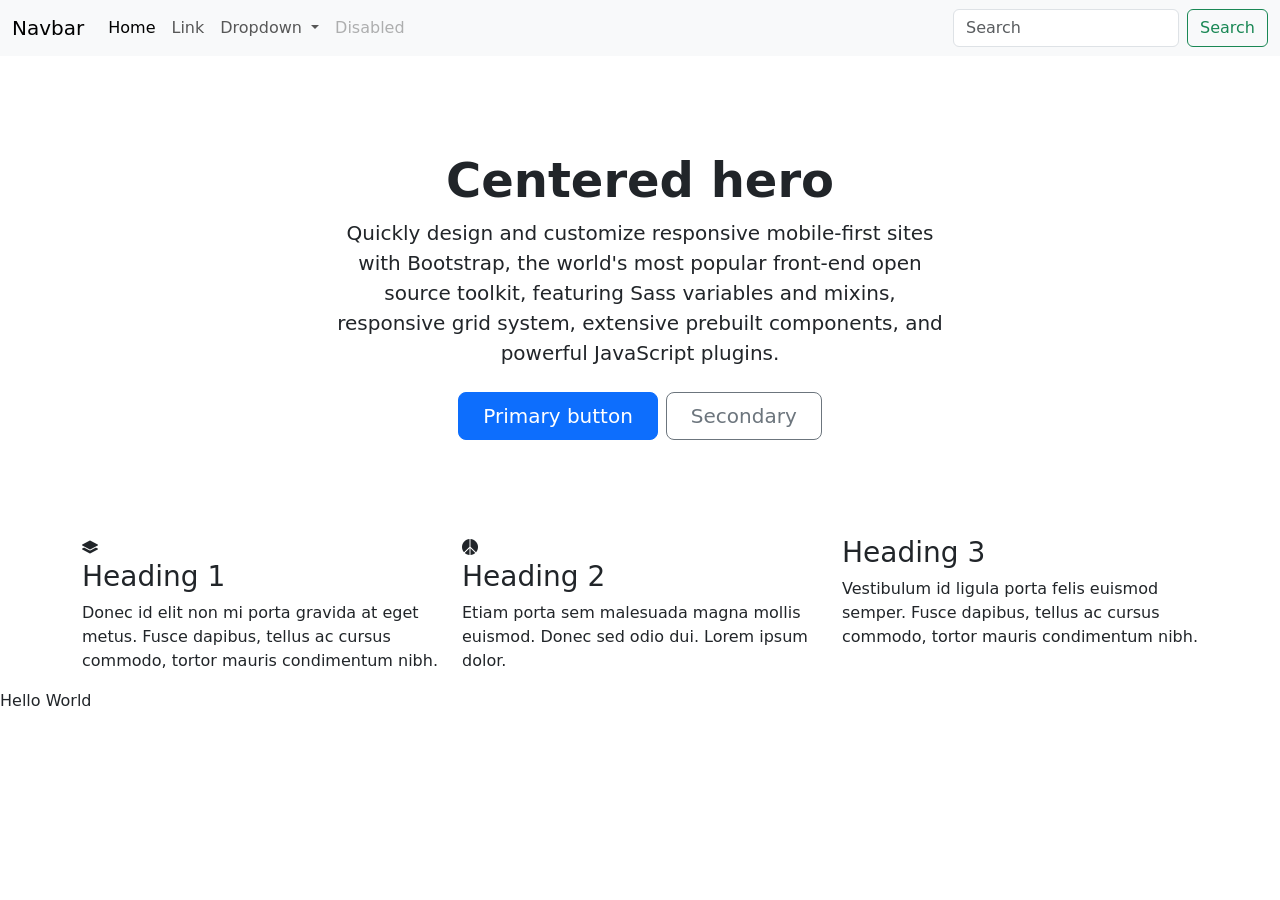
<file: resume_project/bootstrap_template.html>
<!DOCTYPE HTML>

<html lang="en"> 
    <head>
        <!-- required meta tags -->
        <meta charset="utf-8">
        <meta name="viewport" content="width=device-width, initial-scale=1">
        <title> Bootstrap Template </title>
        <meta name="description" content="Merrill College of Journalism, UMD">
        <meta name="author" content="Ryan Colasanti">
        <!-- Bootstrap CSS -->

        <link href="https://cdn.jsdelivr.net/npm/bootstrap@5.0.2/dist/css/bootstrap.min.css" rel="stylesheet"          integrity="sha384-EVSTQN3/azprG1Anm3QDgpJLIm9Nao0Yz1ztcQTwFspd3yD65VohhpuuCOmLASjC" crossorigin="anonymous">

         <!-- Add bootstrap icons (it's basically a custom font) -->

          <link rel="stylesheet" href="https://cdn.jsdelivr.net/npm/bootstrap-icons@1.3.0/font/bootstrap-icons.css">




    </head>

    <body>
        <!-- Navbar start-->

  <nav class="navbar navbar-expand-lg navbar-light bg-light">

    <div class="container-fluid">
  
      <a class="navbar-brand" href="#">Navbar</a>
  
      <button class="navbar-toggler" type="button" data-bs-toggle="collapse" data-bs-target="#navbarSupportedContent" aria-controls="navbarSupportedContent" aria-expanded="false" aria-label="Toggle navigation">
  
        <span class="navbar-toggler-icon"></span>
  
      </button>
  
      <div class="collapse navbar-collapse" id="navbarSupportedContent">
  
        <ul class="navbar-nav me-auto mb-2 mb-lg-0">
  
          <li class="nav-item">
  
            <a class="nav-link active" aria-current="page" href="#">Home</a>
  
          </li>
  
          <li class="nav-item">
  
            <a class="nav-link" href="#">Link</a>
  
          </li>
  
          <li class="nav-item dropdown">
  
            <a class="nav-link dropdown-toggle" href="#" id="navbarDropdown" role="button" data-bs-toggle="dropdown" aria-expanded="false">
  
              Dropdown
  
            </a>
  
            <ul class="dropdown-menu" aria-labelledby="navbarDropdown">
  
              <li><a class="dropdown-item" href="#">Action</a></li>
  
              <li><a class="dropdown-item" href="#">Another action</a></li>
  
              <li><hr class="dropdown-divider"></li>
  
              <li><a class="dropdown-item" href="#">Something else here</a></li>
  
            </ul>
  
          </li>
  
          <li class="nav-item">
  
            <a class="nav-link disabled" href="#" tabindex="-1"    aria-disabled="true">Disabled</a>
  
          </li>
  
        </ul>
  
        <form class="d-flex">
  
          <input class="form-control me-2" type="search" placeholder="Search" aria-label="Search">
  
          <button class="btn btn-outline-success" type="submit">Search</button>
  
        </form>
  
      </div>
  
    </div>
  
  </nav>
  
  <!-- Navbar end-->

  <!-- Hero start-->

  <div class="px-4 py-5 my-5 text-center">

    <h1 class="display-5 fw-bold">Centered hero</h1>

    <div class="col-lg-6 mx-auto">

    <p class="lead mb-4">Quickly design and customize responsive mobile-first sites with Bootstrap, the world's most popular front-end open source toolkit, featuring Sass variables and mixins, responsive grid system, extensive prebuilt components, and powerful JavaScript plugins.</p>

    <div class="d-grid gap-2 d-sm-flex justify-content-sm-center">

      <button type="button" class="btn btn-primary btn-lg px-4 gap-3">Primary button</button>

      <button type="button" class="btn btn-outline-secondary btn-lg px-4">Secondary</button>

    </div>

   </div>

  </div>

  <!-- Hero end-->

  <!-- Rows and Columns Start-->

  <div class="container">

    <div class="row">

      <div class="col-md-4">

        <i class="bi bi-layers-fill"></i>

          <h3>Heading 1</h3>

          <p>Donec id elit non mi porta gravida at eget metus. Fusce dapibus, tellus ac cursus commodo, tortor mauris condimentum nibh.</p>

      </div>


          <div class="col-md-4">

            <i class="bi bi-peace-fill"></i>
    
              <h3>Heading 2</h3>
    
              <p>Etiam porta sem malesuada magna mollis euismod. Donec sed odio dui. Lorem ipsum dolor.</p>
    
          </div>

          

          <div class="col-md-4">

                  <h3>Heading 3</h3>

                  <p>Vestibulum id ligula porta felis euismod semper. Fusce dapibus, tellus ac cursus commodo, tortor mauris condimentum nibh.</p>

          </div>

    </div>

  </div>

  <!-- Rows and Columns end-->
        
        Hello World
    <!-- Separate Popper and Bootstrap JS goes at the bottom of your body section -->

   

        <script src="https://cdn.jsdelivr.net/npm/@popperjs/core@2.9.2/dist/umd/popper.min.js" integrity="sha384-IQsoLXl5PILFhosVNubq5LC7Qb9DXgDA9i+tQ8Zj3iwWAwPtgFTxbJ8NT4GN1R8p" crossorigin="anonymous"></script>

        <script src="https://cdn.jsdelivr.net/npm/bootstrap@5.0.2/dist/js/bootstrap.min.js" integrity="sha384-cVKIPhGWiC2Al4u+LWgxfKTRIcfu0JTxR+EQDz/bgldoEyl4H0zUF0QKbrJ0EcQF" crossorigin="anonymous"></script>
    </body>
</html>
</file>
<file: ColasantiLayout/stylesheet.css>
.Topper {
    background-color: rgb(213, 229, 235);
    padding: 1em;
    text-align: center;
    font-size: 75px;
    font-family: Georgia, 'Times New Roman', Times, serif;
    color: orange;
    font-weight: bold;
    border-style: inset;
    border-color: orange;
    border-width: thick;
}

#content {
    margin: 0 auto;
    width: 900px;
}

.Headline {
    text-align: center;
    font-weight: bolder;
    font-size: 30px;
    padding-top: 5px;
    padding-bottom: 5px;
    margin-top: 10px;
    margin-bottom: 10px;
}

.Headline h1 {
    font-family: Helvetica, sans-serif;
}

#byline {
    font-family: Helvetica, sans-serif;
    font-size: 14px;
    font-style: italic;
    }

.pictures img {
    max-width: 75%;
    height: auto;
}

blockquote {
    font-family: Helvetica, sans-serif;
    font-size: 25px;
    font-weight: bolder;
    color: green;
    margin-top: 25px;
    margin-bottom: 25px;
    padding-top: 10px;
    padding-bottom: 10px;
}

.reading {
    margin-top: 20px;
    padding-top: 10px;
}

p {
    font-family: Georgia, serif;
    font-size: 13px;
}
</file>
<file: Final_Resume/stylesheet3.css>
.Topper  {
    background-image: url(baseball\ field\ clipart.jpeg);
    background-repeat: no-repeat;
    background-size: 100%;
    padding: 100px;
    font-size: 150px;
    text-align: center;
    font-weight: bold;
    color: #0352E6;
    font-family: 'Gill Sans', 'Gill Sans MT', Calibri, 'Trebuchet MS', sans-serif;
}

.Topper p {
    text-align: center;
    font-family: 'Gill Sans', 'Gill Sans MT', Calibri, 'Trebuchet MS', sans-serif;
    font-size: 100px;
    color: #0352E6;
    font-weight: bold;
}

.Me {
    margin: 25px;
    padding: 40px;
}

.Me img {
    display: block;
    margin-left: auto;
    margin-right: auto;
    width: 50%;
    border-radius: 50%;
}

.Me h1 {
    text-align: center;
    font-family: 'Gill Sans', 'Gill Sans MT', Calibri, 'Trebuchet MS', sans-serif;
    color: #0352E6;
    padding-top: 10px;
    font-size: 75px;
    text-decoration: underline;
}

.Me p {
    font-size: 25px;
    font-family: Georgia, 'Times New Roman', Times, serif;
    color: #0352E6;
    padding-top: 5px;
}

.Work {
    padding-top: 10px;
    padding-bottom: 10px;
    margin-bottom: 15px;
    text-align: center;
    font-size: 75px;
    color: #0352E6;
    font-family: 'Gill Sans', 'Gill Sans MT', Calibri, 'Trebuchet MS', sans-serif;
    text-decoration: underline;
}

.col-md-6 {
    padding-top: 15px;
    margin-top: 5px;
}

.col-md-6 h3 {
    padding-bottom: 20px;
    background-color: #FCB66F;
    font-size: 50px;
    text-align: center;
    color: #0352E6;
    font-family: 'Gill Sans', 'Gill Sans MT', Calibri, 'Trebuchet MS', sans-serif;
}

.col-md-6 a {
    font-size: 25px;
    font-family: Georgia, 'Times New Roman', Times, serif;
}

.Jobs {
    padding-top: 70px;
    padding-bottom: 10px;
    margin-bottom: 15px;
    text-align: center;
    font-size: 75px;
    color: #0352E6;
    font-family: 'Gill Sans', 'Gill Sans MT', Calibri, 'Trebuchet MS', sans-serif;
    text-decoration: underline;
}

.fill {
    background-color: #FCB66F;
}

.fill h1 {
    padding-bottom: 20px;
    font-size: 50px;
    text-align: center;
    color: #0352E6;
    font-family: 'Gill Sans', 'Gill Sans MT', Calibri, 'Trebuchet MS', sans-serif;
}

.fill p {
    padding-top: 20px;
    font-size: 25px;
    font-family: Georgia, 'Times New Roman', Times, serif;
    color: #0352E6;
    padding-left: 10px;
}

#border {
    border-style: solid;
    border-color: #FCB66F;
    border-width: 3px;
    margin-top: 100px;
}

.Skills {
    padding-top: 20px;
    padding-bottom: 10px;
    margin-bottom: 15px;
    text-align: center;
    font-size: 75px;
    color: #0352E6;
    font-family: 'Gill Sans', 'Gill Sans MT', Calibri, 'Trebuchet MS', sans-serif;
    text-decoration: underline;
}

.col-md-12 li {
    padding-top: 20px;
    font-size: 25px;
    font-family: Georgia, 'Times New Roman', Times, serif;
    color: #0352E6;
    padding-left: 10px;
}

.education {
    padding-top: 70px;
    padding-bottom: 10px;
    margin-bottom: 15px;
    text-align: center;
    font-size: 75px;
    color: #0352E6;
    font-family: 'Gill Sans', 'Gill Sans MT', Calibri, 'Trebuchet MS', sans-serif;
    text-decoration: underline;
}

.text p {
    padding-top: 20px;
    font-size: 25px;
    font-family: Georgia, 'Times New Roman', Times, serif;
    color: #0352E6;
    text-align: center;
}

p {
    font-size: 10px;
    text-align: center;
    color: black;
}

@media screen and (max-width: 500px) {
    .Topper {
        font-size: 50px;
    }

    .Topper p {
        font-size: 25px;
    }
}
</file>
<file: resume/style.css>
/* styles for my resume*/

/* paragraph text*/
body {
    font-family: 'Open Sans', arial, sans-serif;
    font-size: 1em;
    color: #444; 
    font-weight: 400;
}

#container {
    width: 100%;
    max-width: 1200px;
    margin: 0 auto;
    padding-bottom: 50px;
}

/* Name */
#name {
    font-size: 3.5em;
    color: #33485e;
    text-transform: uppercase;
    text-align: center;
    border-bottom: solid 2px #33485e;
    width: 60%;
    min-width: 300px;
    margin: 0 auto;
/* Did this section with no problem */
}

/* Job Title Journalist */
#title {
    text-transform: uppercase;
    font-size: 2em;
    color: #33485e;
    font-weight: 600;
    text-align: center;
    margin-top: 20px;
    margin-bottom: 0px;
    margin-left: 0px;
    margin-right: 0px;
}

/* I don't know if I messed up something in title element or in the element that contains my contact info but it doesn't represent the example given*/

/* Categories */
.sectionheader {
    font-size: 1.5em;
    text-transform: uppercase;
    background-color: #33485e;
    font-weight: 400;
    color: white; 
    margin-top: 20px;
    margin-bottom: 10px;
    margin-right: 0px;
    margin-left: 0px;
    width: 70%;
    min-width: 300px;
}

/* Job Title within Experience */
.jobtitle {
    font-size: 2em;
    font-weight: 600;
}

/* Organization */
.organization {
    font-weight: 400;
    font-size: 1.5em;
}

/* Dates of Job */
.date {
    font-weight: 400;
    font-style: italic;
    font-size: 1em;
    margin-top: 3px;
    margin-bottom: 0px;
    margin-left: 0px;
    margin-right: 0px;
}

.description {
    margin: 10px 0px;
}

.menu {
    margin: 0px;
    padding: 0px;
    text-align: center;
}
/* I added the correct elements but it still did not look like the example */

.menu li {
    display: inline;
}

#degrees {
    margin-top: 5px;
    margin-bottom: 0px;
    margin-left: 0px;
    margin-right: 0px;
}

#do {
    margin-top: 5px;
    margin-bottom: 0px;
    margin-left: 0px;
    margin-right: 0px;
}

.top {
    width: 60%;
    min-width: 300px;
    margin: 0 auto;
    margin-bottom: 30px;
}

/* Overall I felt very good about doing this except for the top of the page where I just couldn't figure out my problem in making it look like the example */
</file>
<file: climate-crisis-story/stylesheethot.css>
body {
    font-family: 'jost','helvetica','sans-serif';
}

.nav-logo {
    color: white;
    margin: 0 auto;
    font-weight: 700;
    text-transform: uppercase;
}

.red {
    color: red;
}

.hero-container {
    position: relative;
    text-align: center;
    color: white;
}

.hero-image {
    width: 100%;
}

.overlay {
    position: absolute;
    width: 100%;
    top: 20%;
    background: black;
    opacity: .7;
}

.hero-hed {
    padding-top: 10px;
    margin: 0 auto;
    font-size: 6em;
    font-family: 'Playfair Display', Georgia, 'Times New Roman', Times, serif;
    padding-bottom: 10px;
    color: rgb(255, 191, 72);
}

.hero-sub {
    font-family: 'Playfair Display', Georgia, 'Times New Roman', Times, serif;
    font-size: 1.5em;
    color: rgb(255, 191, 72);
}


.headline {
    text-align: center;
    font-size: 3em;
    font-weight: bold;
    font-weight: 700;
    font-family: 'Karla', sans-serif;
}

.byline {
    text-align: center;
    font-size: 1em;
    text-transform: uppercase;
    font-family: 'Karla', sans-serif;
}

.chapter {
    text-align: left;
    margin-top: 30px;
    font-size: 45px;
    color: rgb(255, 166, 0);
    font-family: 'Playfair Display', Georgia, 'Times New Roman', Times, serif;
    font-weight: bold;
    padding-bottom: 30px;
}

p {
    font-family: 'Karla', sans-serif;
    line-height: 180%;
}

img {
    margin-right: auto;
    margin-left: auto;
    width: 50%;
    display: block;
}

.caption {
    text-align: center;
    padding-bottom: 20px;
}

.quote {
    font-family: 'Playfair Display', Georgia, 'Times New Roman', Times, serif;
    color: red;
    font-size: 3em;
    font-weight: 600;
    text-align: left;
    padding: 15px 0px 15px 0px;
    border-top: 3px dashed rgb(255, 191, 72);
    border-bottom: 3px dashed rgb(255, 191, 72);
    margin-top: 20px;
    margin-bottom: 20px;
}

.attribution {
    font-size: .5em;
    font-weight: 400;
    font-family: 'Karla', sans-serif;
}

.fancy-box {
    border: 5px dotted red;
}

.box-title {
    font-size: 2em;
    background: rgb(255, 191, 72);
    text-align: center;
    font-family:'Playfair Display', Georgia, 'Times New Roman', Times, serif;
    color: black;
}

.box-middle {
    font-size: 1em;
    font-family: 'Karla', sans-serif;
}

.box-list {
    padding-top: 15px;
    padding-bottom: 15px;
    text-align: left;
    font-family: 'Karla', sans-serif;
    font-size: 1em;
}

a:link {
    color: green;
}

a:hover {
    color: blue;
}

a:visited {
    color: purple;
}

.reporters {
    font-style: italic;
}

.footer {
    background-color: black;
    color: white;
    text-align: center;
    margin: 5px;
    padding: 30px;
}

@media (max-width: 900px) {
    .hero-hed {
        font-size: 3em;
    }

    .hero-sub {
        font-size: 1em;
    }

    .headline {
        font-size: 2em;
    }
}
</file>
<file: data-viz-project/finalproject.css>
body {
    background: black;
}

.topper {
    position: relative;
    text-align: center;
    color: white;
}

.clock {
    width: 100%;
}

.text-topper {
    position: absolute;
    width: 100%;
    top: 30%;
    background: black;
    opacity: .8;
}

.words-topper {
    text-transform: uppercase;
    font-size: 150px;
    color: red;
    font-family: 'Playball', cursive;
}

.headline {
    text-align: center;
    font-size: 85px;
    font-weight: 700;
    font-family: 'Playball', cursive;
    padding-top: 15px;
    color: #fbc157;

}

.byline {
    text-align: center;
    font-size: 1em;
    text-transform: uppercase;
    font-family: 'Quicksand', sans-serif;
    color: white;
}

.quote {
    font-family: 'Playball', cursive;
    color: red;
    font-size: 3em;
    font-weight: 600;
    text-align: center;
    padding: 15px 0px 15px 0px;
    margin-top: 15px;
    margin-bottom: 20px;
}

.attribution {
    font-size: .5em;
    font-weight: 400;
    font-family: 'Quicksand', sans-serif;
}

.full-image {
    width: 100%;
}

.chapter-1 {
    text-align: center;
    margin-top: 30px;
    font-size: 55px;
    color: #fbc157;
    font-family: 'Playball', cursive;
    font-weight: bold;
    padding-bottom: 30px;
    text-transform: uppercase;
    text-decoration: underline;
}

.chapter-2 {
    text-align: left;
    margin-top: 30px;
    font-size: 35px;
    color: #fbc157;
    font-family: 'Playball', cursive;
    padding-bottom: 30px;
    text-transform: uppercase;
}

.chapter {
    text-align: left;
    margin-top: 30px;
    font-size: 45px;
    color: #fbc157;
    font-family: 'Playball', cursive;
    font-weight: bold;
    padding-bottom: 30px;
    text-transform: uppercase;
}

.subhead {
    font-weight: bold;
    color: #fbc157;
    font-family: 'Quicksand', sans-serif;
}

p {
    font-family: 'Quicksand', sans-serif;
    line-height: 180%;
    color: white;
    font-size: 16px;
}

img {
    margin-right: auto;
    margin-left: auto;
    width: 50%;
    display: block;
}

.caption {
    text-align: center;
    padding-bottom: 20px;
}

.footer {
    background-color: white;
    color: black;
    text-align: center;
    margin: 5px;
    padding: 30px;
}

@media (max-width: 900px) {
    .words-topper {
        font-size: 3em;
    }

    .headline {
        font-size: 2em;
    }
}
</file>
<file: finalresume/stylesheet3.css>
.Topper  {
    background-image: url(baseball\ field\ clipart.jpeg);
    background-repeat: no-repeat;
    background-size: 100%;
    padding: 100px;
    font-size: 150px;
    text-align: center;
    font-weight: bold;
    color: #0352E6;
    font-family: 'Gill Sans', 'Gill Sans MT', Calibri, 'Trebuchet MS', sans-serif;
}

.Topper p {
    text-align: center;
    font-family: 'Gill Sans', 'Gill Sans MT', Calibri, 'Trebuchet MS', sans-serif;
    font-size: 100px;
    color: #0352E6;
    font-weight: bold;
}

.Me {
    margin: 25px;
    padding: 40px;
}

.Me img {
    display: block;
    margin-left: auto;
    margin-right: auto;
    width: 50%;
    border-radius: 50%;
}

.Me h1 {
    text-align: center;
    font-family: 'Gill Sans', 'Gill Sans MT', Calibri, 'Trebuchet MS', sans-serif;
    color: #0352E6;
    padding-top: 10px;
    font-size: 75px;
    text-decoration: underline;
}

.Me p {
    font-size: 25px;
    font-family: Georgia, 'Times New Roman', Times, serif;
    color: #0352E6;
    padding-top: 5px;
}

.Work {
    padding-top: 10px;
    padding-bottom: 10px;
    margin-bottom: 15px;
    text-align: center;
    font-size: 75px;
    color: #0352E6;
    font-family: 'Gill Sans', 'Gill Sans MT', Calibri, 'Trebuchet MS', sans-serif;
    text-decoration: underline;
}

.col-md-6 {
    padding-top: 15px;
    margin-top: 5px;
}

.col-md-6 h3 {
    padding-bottom: 20px;
    background-color: #FCB66F;
    font-size: 50px;
    text-align: center;
    color: #0352E6;
    font-family: 'Gill Sans', 'Gill Sans MT', Calibri, 'Trebuchet MS', sans-serif;
}

.col-md-6 a {
    font-size: 25px;
    font-family: Georgia, 'Times New Roman', Times, serif;
}

.Jobs {
    padding-top: 70px;
    padding-bottom: 10px;
    margin-bottom: 15px;
    text-align: center;
    font-size: 75px;
    color: #0352E6;
    font-family: 'Gill Sans', 'Gill Sans MT', Calibri, 'Trebuchet MS', sans-serif;
    text-decoration: underline;
}

.fill {
    background-color: #FCB66F;
}

.fill h1 {
    padding-bottom: 20px;
    font-size: 50px;
    text-align: center;
    color: #0352E6;
    font-family: 'Gill Sans', 'Gill Sans MT', Calibri, 'Trebuchet MS', sans-serif;
}

.fill p {
    padding-top: 20px;
    font-size: 25px;
    font-family: Georgia, 'Times New Roman', Times, serif;
    color: #0352E6;
    padding-left: 10px;
}

#border {
    border-style: solid;
    border-color: #FCB66F;
    border-width: 3px;
    margin-top: 100px;
}

.Skills {
    padding-top: 20px;
    padding-bottom: 10px;
    margin-bottom: 15px;
    text-align: center;
    font-size: 75px;
    color: #0352E6;
    font-family: 'Gill Sans', 'Gill Sans MT', Calibri, 'Trebuchet MS', sans-serif;
    text-decoration: underline;
}

.col-md-12 li {
    padding-top: 20px;
    font-size: 25px;
    font-family: Georgia, 'Times New Roman', Times, serif;
    color: #0352E6;
    padding-left: 10px;
}

.education {
    padding-top: 70px;
    padding-bottom: 10px;
    margin-bottom: 15px;
    text-align: center;
    font-size: 75px;
    color: #0352E6;
    font-family: 'Gill Sans', 'Gill Sans MT', Calibri, 'Trebuchet MS', sans-serif;
    text-decoration: underline;
}

.text p {
    padding-top: 20px;
    font-size: 25px;
    font-family: Georgia, 'Times New Roman', Times, serif;
    color: #0352E6;
    text-align: center;
}

p {
    font-size: 10px;
    text-align: center;
    color: black;
}

@media screen and (max-width: 500px) {
    .Topper {
        font-size: 50px;
    }

    .Topper p {
        font-size: 25px;
    }

    iframe {
        max-width: 350px;
    }
}

/* Yay! I'm done*/
</file>
